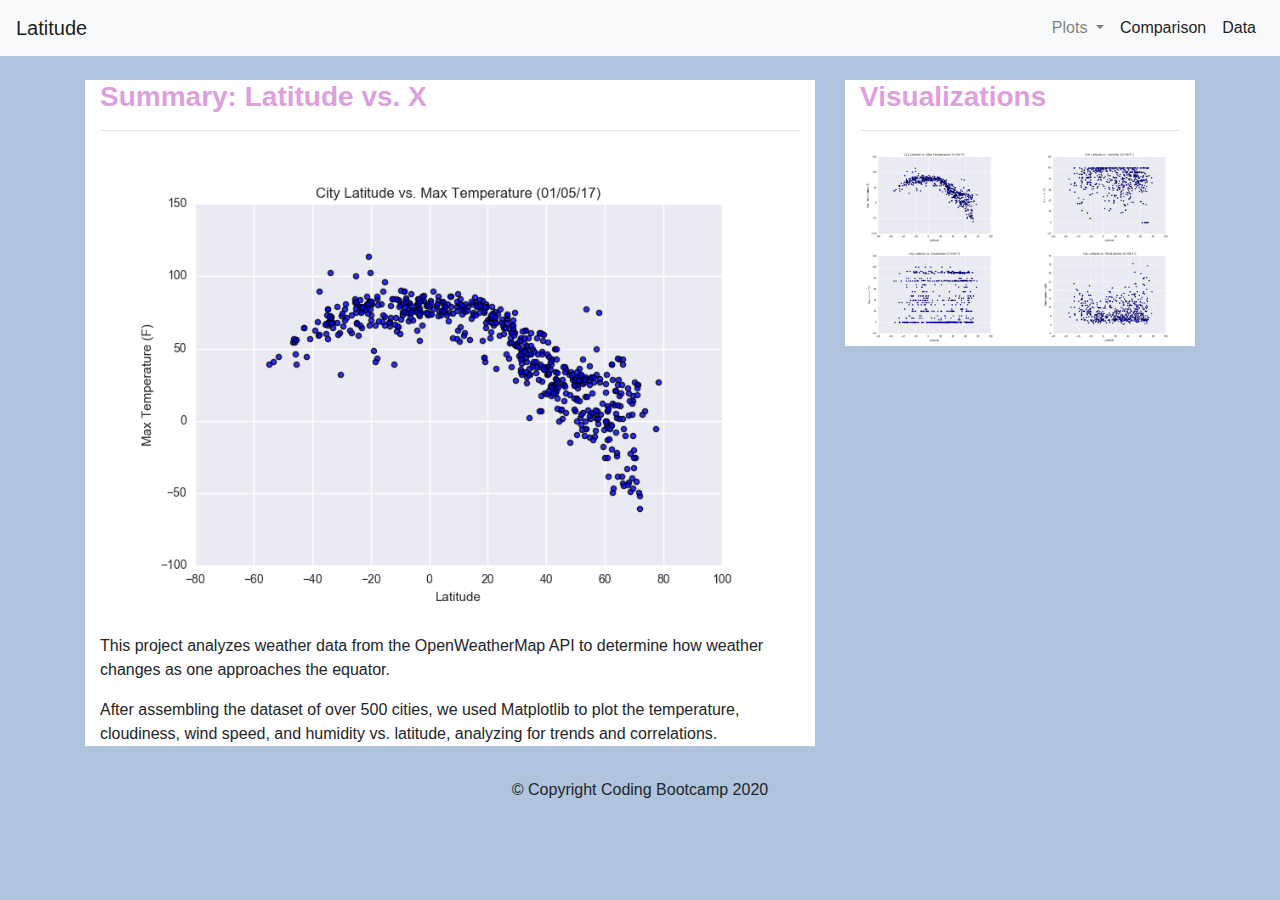
<file: index.html>
<!DOCTYPE html>
<html lang="en">

<head>
  <meta charset="UTF-8">
  <title>Bootstrap Components</title>
  <link rel="stylesheet" href="https://stackpath.bootstrapcdn.com/bootstrap/4.3.1/css/bootstrap.min.css" integrity="sha384-ggOyR0iXCbMQv3Xipma34MD+dH/1fQ784/j6cY/iJTQUOhcWr7x9JvoRxT2MZw1T" crossorigin="anonymous">
  <link rel="stylesheet" href="style.css">
</head>

    <body>
    <nav class="navbar navbar-expand-lg navbar-light bg-light">
        <a class="navbar-brand" href="index.html">Latitude</a>
        <button class="navbar-toggler" type="button" data-toggle="collapse" data-target="#navbarSupportedContent" aria-controls="navbarSupportedContent" aria-expanded="false" aria-label="Toggle navigation">
        <span class="navbar-toggler-icon"></span>
        </button>

        <div class="collapse navbar-collapse" id="navbarSupportedContent">
        <ul class="navbar-nav ml-auto">
            <li class="nav-item dropdown">
            <a class="nav-link dropdown-toggle" href="#" id="navbarDropdown" role="button" data-toggle="dropdown" aria-haspopup="true" aria-expanded="false">
                Plots <span class="sr-only">(current)</span>
            </a>
            <div class="dropdown-menu" aria-labelledby="navbarDropdown">
                <a class="dropdown-item" href="maxtemp.html">Max Temperature</a>
                <a class="dropdown-item" href="humidity.html">Humidity</a>
                <a class="dropdown-item" href="cloudiness.html">Cloudiness</a>
                <a class="dropdown-item" href="windspeed.html">Wind Speed</a>
            </div>
            </li>
            <li class="nav-item active">
                <a class="nav-link" href="comparison.html">Comparison <span class="sr-only">(current)</span></a>
            </li>
            <li class="nav-item active">
                <a class="nav-link" href="data.html">Data <span class="sr-only">(current)</span></a>
            </li>
        </ul>
        </div>
    </nav>


    <!--create container, rows and columns and add images -->
    <div class="container content">    
        <div class="row">
            <div class="spacer col-md-12">
                <br>
            </div>
        </div>

        <div class="row">
            <div class="col-md-8">
                <div class="col-md-12">
                    <h3>Summary: Latitude vs. X </h3>
                    <hr>
                    <div class="thumbnail">
                        <img class="img-style" src="./images/Fig1.png " width="100%" alt="temperature">
                    </div>
                    <p>This project analyzes weather data from the OpenWeatherMap API to determine how weather changes as one approaches the equator.</p> 
                    
                    <p>After assembling the dataset of over 500 cities, we used Matplotlib to plot the temperature, cloudiness, wind speed, and humidity vs. latitude, analyzing for trends and correlations.</p>
                </div>
            </div>
            <!--visualization adjustments-->
            <div class="col-md-4">
                <div class="col-md-12">
                    <h3>Visualizations</h3>
                    <hr>
                    <div class="row">
                        <div class="col-3 col-md-6">
                            <a href="maxtemp.html"><img src="./images/Fig1.png" width="100%"  alt="temperature">
                            </a> 
                        </div>
                        <div class="col-3 col-md-6">
                            <a href="humidity.html"><img src="./images/Fig2.png" width="100%" alt="humidity"></a>
                        </div>
                   
                        <div class="col-3 col-md-6">
                            <a href="cloudiness.html"><img src="./images/Fig3.png" width="100%"  alt="cloudiness"></a>
                        </div>

                        <div class="col-3 col-md-6">
                            <a href="windspeed.html"><img src="./images/Fig4.png"width="100%"  alt="wind speed"></a>
                        </div>
                    </div>
                </div>
            </div>
        </div>
    </div>
  
    <footer class="page-footer font-small footer-dark">
        <div class="footer-copyright text-center py-3">© Copyright Coding Bootcamp 2020
        </div>      
    </footer>

      <script
        src="https://code.jquery.com/jquery-3.3.1.slim.min.js"
        integrity="sha384-q8i/X+965DzO0rT7abK41JStQIAqVgRVzpbzo5smXKp4YfRvH+8abtTE1Pi6jizo"
        crossorigin="anonymous"
      ></script>
      <script
        src="https://cdnjs.cloudflare.com/ajax/libs/popper.js/1.14.7/umd/popper.min.js"
        integrity="sha384-UO2eT0CpHqdSJQ6hJty5KVphtPhzWj9WO1clHTMGa3JDZwrnQq4sF86dIHNDz0W1"
        crossorigin="anonymous"
      ></script>
      <script
        src="https://stackpath.bootstrapcdn.com/bootstrap/4.3.1/js/bootstrap.min.js"
        integrity="sha384-JjSmVgyd0p3pXB1rRibZUAYoIIy6OrQ6VrjIEaFf/nJGzIxFDsf4x0xIM+B07jRM"
        crossorigin="anonymous"
      ></script> 
    
    </body>
  </html>
</file>
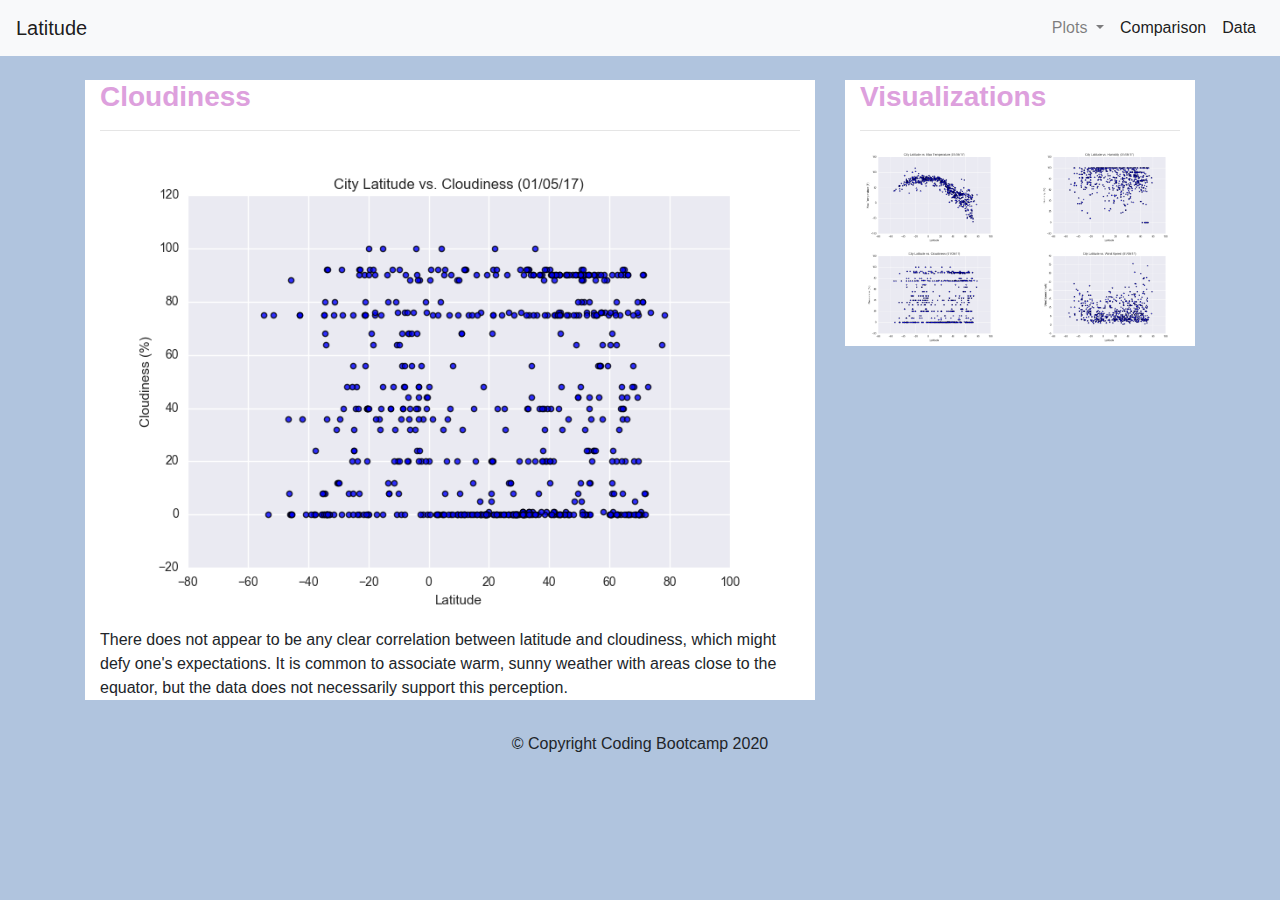
<file: cloudiness.html>
<!DOCTYPE html>
<html lang="en">

<head>
  <meta charset="UTF-8">
  <title>Bootstrap Components</title>
  <link rel="stylesheet" href="https://stackpath.bootstrapcdn.com/bootstrap/4.3.1/css/bootstrap.min.css" integrity="sha384-ggOyR0iXCbMQv3Xipma34MD+dH/1fQ784/j6cY/iJTQUOhcWr7x9JvoRxT2MZw1T" crossorigin="anonymous">
  <link rel="stylesheet" href="style.css">
</head>

    <body>
    <nav class="navbar navbar-expand-lg navbar-light bg-light">
        <a class="navbar-brand" href="index.html">Latitude</a>
        <button class="navbar-toggler" type="button" data-toggle="collapse" data-target="#navbarSupportedContent" aria-controls="navbarSupportedContent" aria-expanded="false" aria-label="Toggle navigation">
        <span class="navbar-toggler-icon"></span>
        </button>

        <div class="collapse navbar-collapse" id="navbarSupportedContent">
        <ul class="navbar-nav ml-auto">
            <li class="nav-item dropdown">
            <a class="nav-link dropdown-toggle" href="#" id="navbarDropdown" role="button" data-toggle="dropdown" aria-haspopup="true" aria-expanded="false">
                Plots <span class="sr-only">(current)</span>
            </a>
            <div class="dropdown-menu" aria-labelledby="navbarDropdown">
                <a class="dropdown-item" href="maxtemp.html">Max Temperature</a>
                <a class="dropdown-item" href="humidity.html">Humidity</a>
                <a class="dropdown-item" href="cloudiness.html">Cloudiness</a>
                <a class="dropdown-item" href="windspeed.html">Wind Speed</a>
            </div>
            </li>
            <li class="nav-item active">
                <a class="nav-link" href="comparison.html">Comparison <span class="sr-only">(current)</span></a>
            </li>
            <li class="nav-item active">
                <a class="nav-link" href="data.html">Data <span class="sr-only">(current)</span></a>
            </li>
        </ul>
        </div>
    </nav>

        <!--cloudiness content-->
        <div class="container">
            <div class="row">
                <div class="spacer col-md-12">
                    <br>
                </div>
            </div>
            
            <div class="row">
                <div class="col-md-8">
                    <div class="col-md-12">
                        <h3>Cloudiness</h3>
                        <hr>
                        <img src="./images/Fig3.png" width="100%" alt="cloudiness">
                        <br>
                        <p>There does not appear to be any clear correlation between latitude and cloudiness, which might defy one's expectations. It is common to associate warm, sunny weather with areas close to the equator, but the data does not necessarily support this perception.</p>
                    </div>
                </div>
                <!--visualizations container adjustments-->
                <div class="col-md-4">
                    <div class="col-md-12">
                        <h3>Visualizations</h3>
                        <hr>
                        <div class="row">
                            <div class="col-3 col-md-6">
                                <a href="maxtemp.html"><img src="./images/Fig1.png" width="100%" alt="temperature"></a>
                            </div>
                           
                            <div class="col-3 col-md-6">
                                <a href="humidity.html"><img src="./images/Fig2.png" width="100%" alt="humidity"></a>
                            </div>
                        
                            <div class="col-3 col-md-6">
                                <a href="cloudiness.html"><img class="pic" src="./images/Fig3.png" width="100%" alt="cloudiness"></a>
                            </div>
                            
                            <div class="col-3 col-md-6">
                                <a href="windspeed.html"><img src="./images/Fig4.png" width="100%" alt="windspeed"></a>
                            </div>
                        </div>
                    </div>
                </div>            
            </div>    
        </div>
        <!-- Footer -->
        <footer class="page-footer font-small footer-dark">
            <div class="footer-copyright text-center py-3">© Copyright Coding Bootcamp 2020

    <script
    src="https://code.jquery.com/jquery-3.3.1.slim.min.js"
    integrity="sha384-q8i/X+965DzO0rT7abK41JStQIAqVgRVzpbzo5smXKp4YfRvH+8abtTE1Pi6jizo"
    crossorigin="anonymous"
  ></script>
  <script
    src="https://cdnjs.cloudflare.com/ajax/libs/popper.js/1.14.7/umd/popper.min.js"
    integrity="sha384-UO2eT0CpHqdSJQ6hJty5KVphtPhzWj9WO1clHTMGa3JDZwrnQq4sF86dIHNDz0W1"
    crossorigin="anonymous"
  ></script>
  <script
    src="https://stackpath.bootstrapcdn.com/bootstrap/4.3.1/js/bootstrap.min.js"
    integrity="sha384-JjSmVgyd0p3pXB1rRibZUAYoIIy6OrQ6VrjIEaFf/nJGzIxFDsf4x0xIM+B07jRM"
    crossorigin="anonymous"
  ></script>
</body>
</html>
</file>
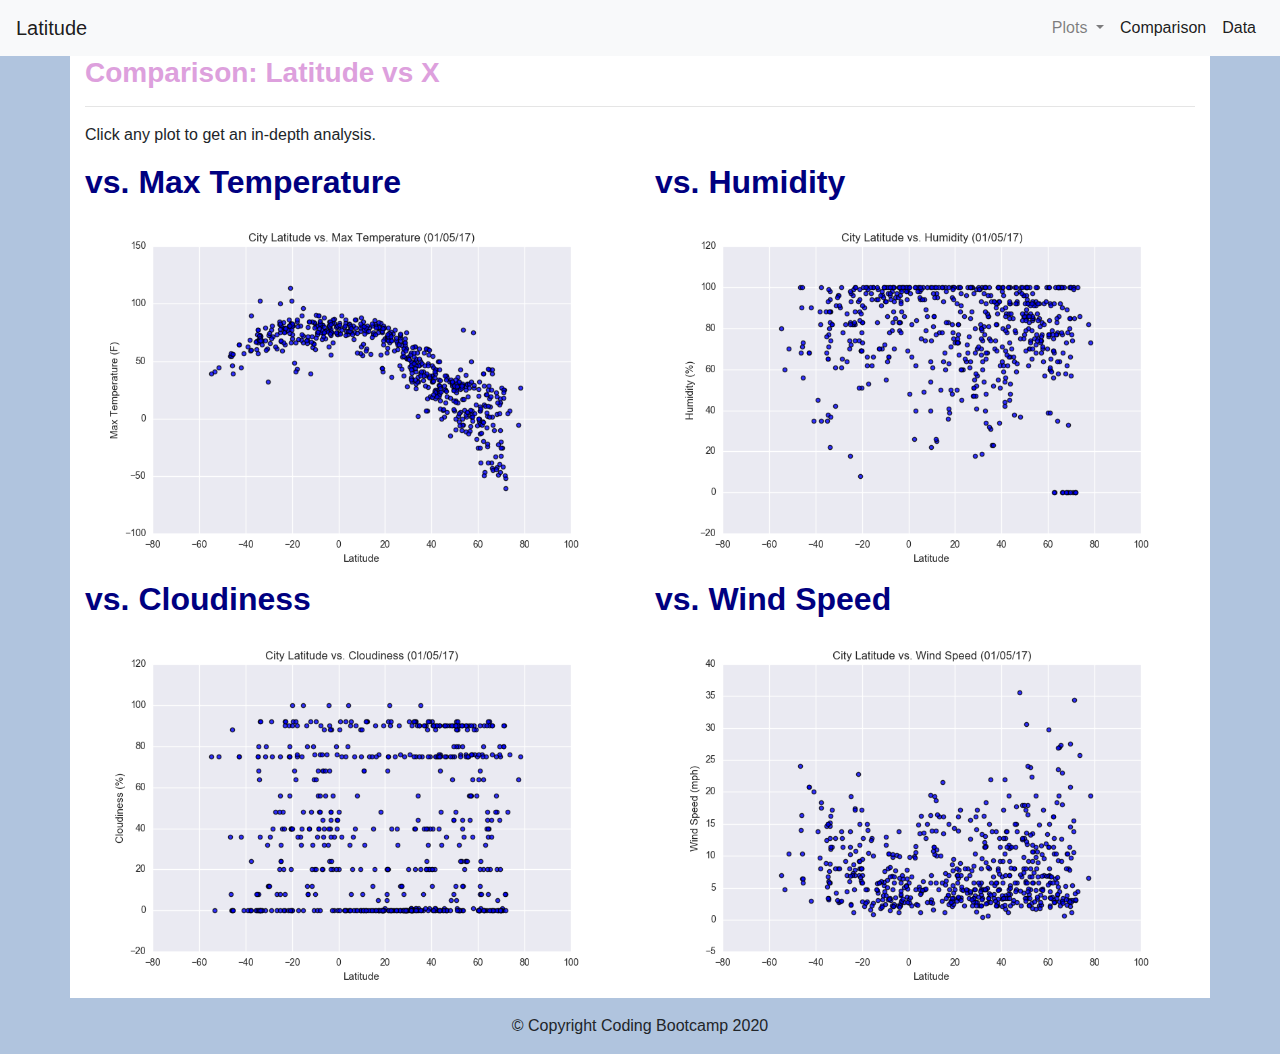
<file: comparison.html>
<!DOCTYPE html>
<html lang="en">

<head>
  <meta charset="UTF-8">
  <title>Bootstrap Components</title>
  <link rel="stylesheet" href="https://stackpath.bootstrapcdn.com/bootstrap/4.3.1/css/bootstrap.min.css" integrity="sha384-ggOyR0iXCbMQv3Xipma34MD+dH/1fQ784/j6cY/iJTQUOhcWr7x9JvoRxT2MZw1T" crossorigin="anonymous">
  <link rel="stylesheet" href="style.css">
</head>

    <body>
    <nav class="navbar navbar-expand-lg navbar-light bg-light">
        <a class="navbar-brand" href="index.html">Latitude</a>
        <button class="navbar-toggler" type="button" data-toggle="collapse" data-target="#navbarSupportedContent" aria-controls="navbarSupportedContent" aria-expanded="false" aria-label="Toggle navigation">
        <span class="navbar-toggler-icon"></span>
        </button>

        <div class="collapse navbar-collapse" id="navbarSupportedContent">
        <ul class="navbar-nav ml-auto">
            <li class="nav-item dropdown">
            <a class="nav-link dropdown-toggle" href="#" id="navbarDropdown" role="button" data-toggle="dropdown" aria-haspopup="true" aria-expanded="false">
                Plots <span class="sr-only">(current)</span>
            </a>
            <div class="dropdown-menu" aria-labelledby="navbarDropdown">
                <a class="dropdown-item" href="maxtemp.html">Max Temperature</a>
                <a class="dropdown-item" href="humidity.html">Humidity</a>
                <a class="dropdown-item" href="cloudiness.html">Cloudiness</a>
                <a class="dropdown-item" href="windspeed.html">Wind Speed</a>
            </div>
            </li>
            <li class="nav-item active">
                <a class="nav-link" href="comparison.html">Comparison <span class="sr-only">(current)</span></a>
            </li>
            <li class="nav-item active">
                <a class="nav-link" href="data.html">Data <span class="sr-only">(current)</span></a>
            </li>
        </ul>
        </div>
    </nav>

    <!-- Comparison Page Grid -->
    <div class="container bg-white">
        
            <h3>Comparison: Latitude vs X</h3>
            <hr>
            <p>Click any plot to get an in-depth analysis.</p>

        <div class="row">
            <div class="col-md-6">            
                <h2>vs. Max Temperature</h2>
                <a href="maxtemp.html"><img src="./images/Fig1.png" width="100%" class="img responsive" /></a>
            </div>

            <div class="col-md-6">
                <h2>vs. Humidity</h2>
                <a href="humidity.html"><img src="./images/Fig2.png" width="100%" class="img responsive" /></a>
            </div>
        </div>

        <div class="row">
            <div class="col-md-6">
                <h2>vs. Cloudiness</h2>
                <a href="cloudiness.html"><img src="./images/Fig3.png" width="100%" class="img responsive" /></a>
            </div>

            <div class="col-md-6">
                <h2>vs. Wind Speed</h2>
                <a href="windspeed.html"><img src="./images/Fig4.png" width="100%" class="img responsive" /></a>
            </div>
        </div>

      </div>
  
      <!-- Footer -->
    <footer class="page-footer font-small footer-dark">
        <div class="footer-copyright text-center py-3">© Copyright Coding Bootcamp 2020
            
      <script
        src="https://code.jquery.com/jquery-3.3.1.slim.min.js"
        integrity="sha384-q8i/X+965DzO0rT7abK41JStQIAqVgRVzpbzo5smXKp4YfRvH+8abtTE1Pi6jizo"
        crossorigin="anonymous"
      ></script>
      <script
        src="https://cdnjs.cloudflare.com/ajax/libs/popper.js/1.14.7/umd/popper.min.js"
        integrity="sha384-UO2eT0CpHqdSJQ6hJty5KVphtPhzWj9WO1clHTMGa3JDZwrnQq4sF86dIHNDz0W1"
        crossorigin="anonymous"
      ></script>
      <script
        src="https://stackpath.bootstrapcdn.com/bootstrap/4.3.1/js/bootstrap.min.js"
        integrity="sha384-JjSmVgyd0p3pXB1rRibZUAYoIIy6OrQ6VrjIEaFf/nJGzIxFDsf4x0xIM+B07jRM"
        crossorigin="anonymous"
      ></script>
    </body>
  </html>
</file>
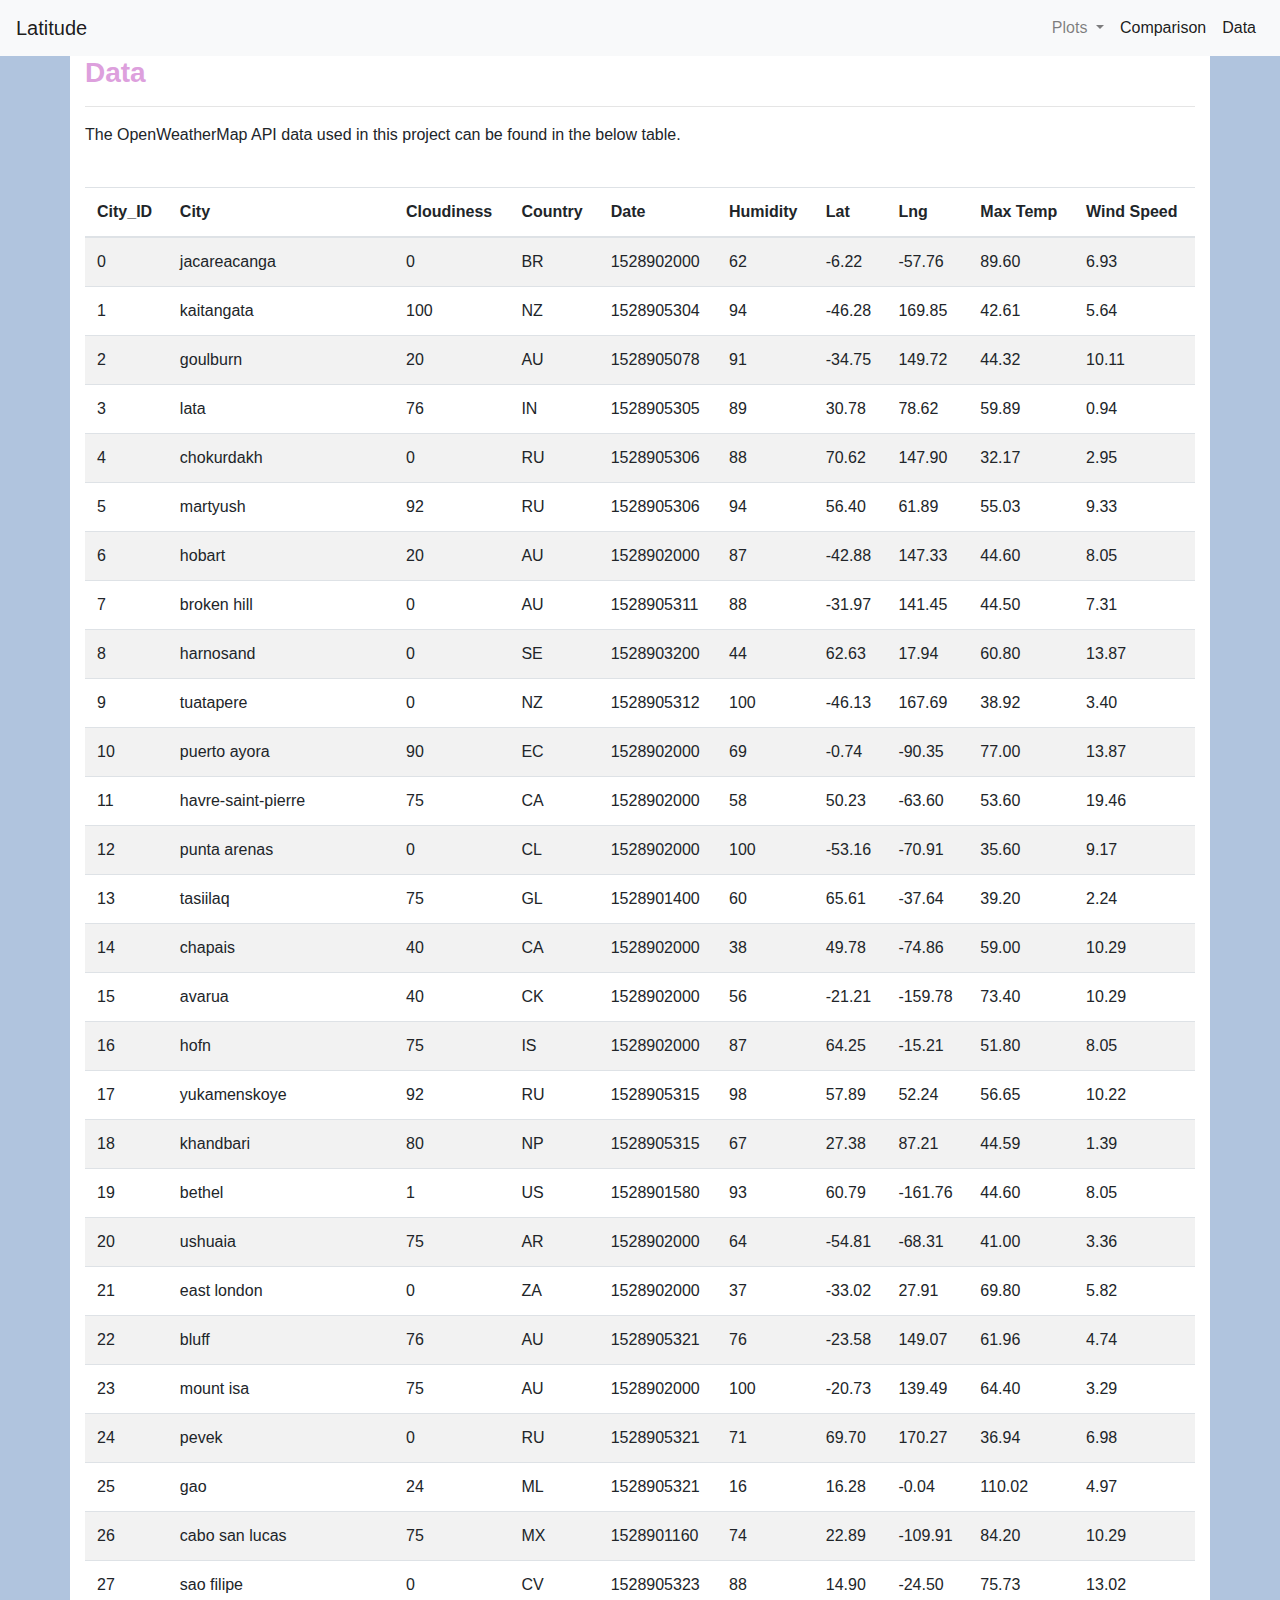
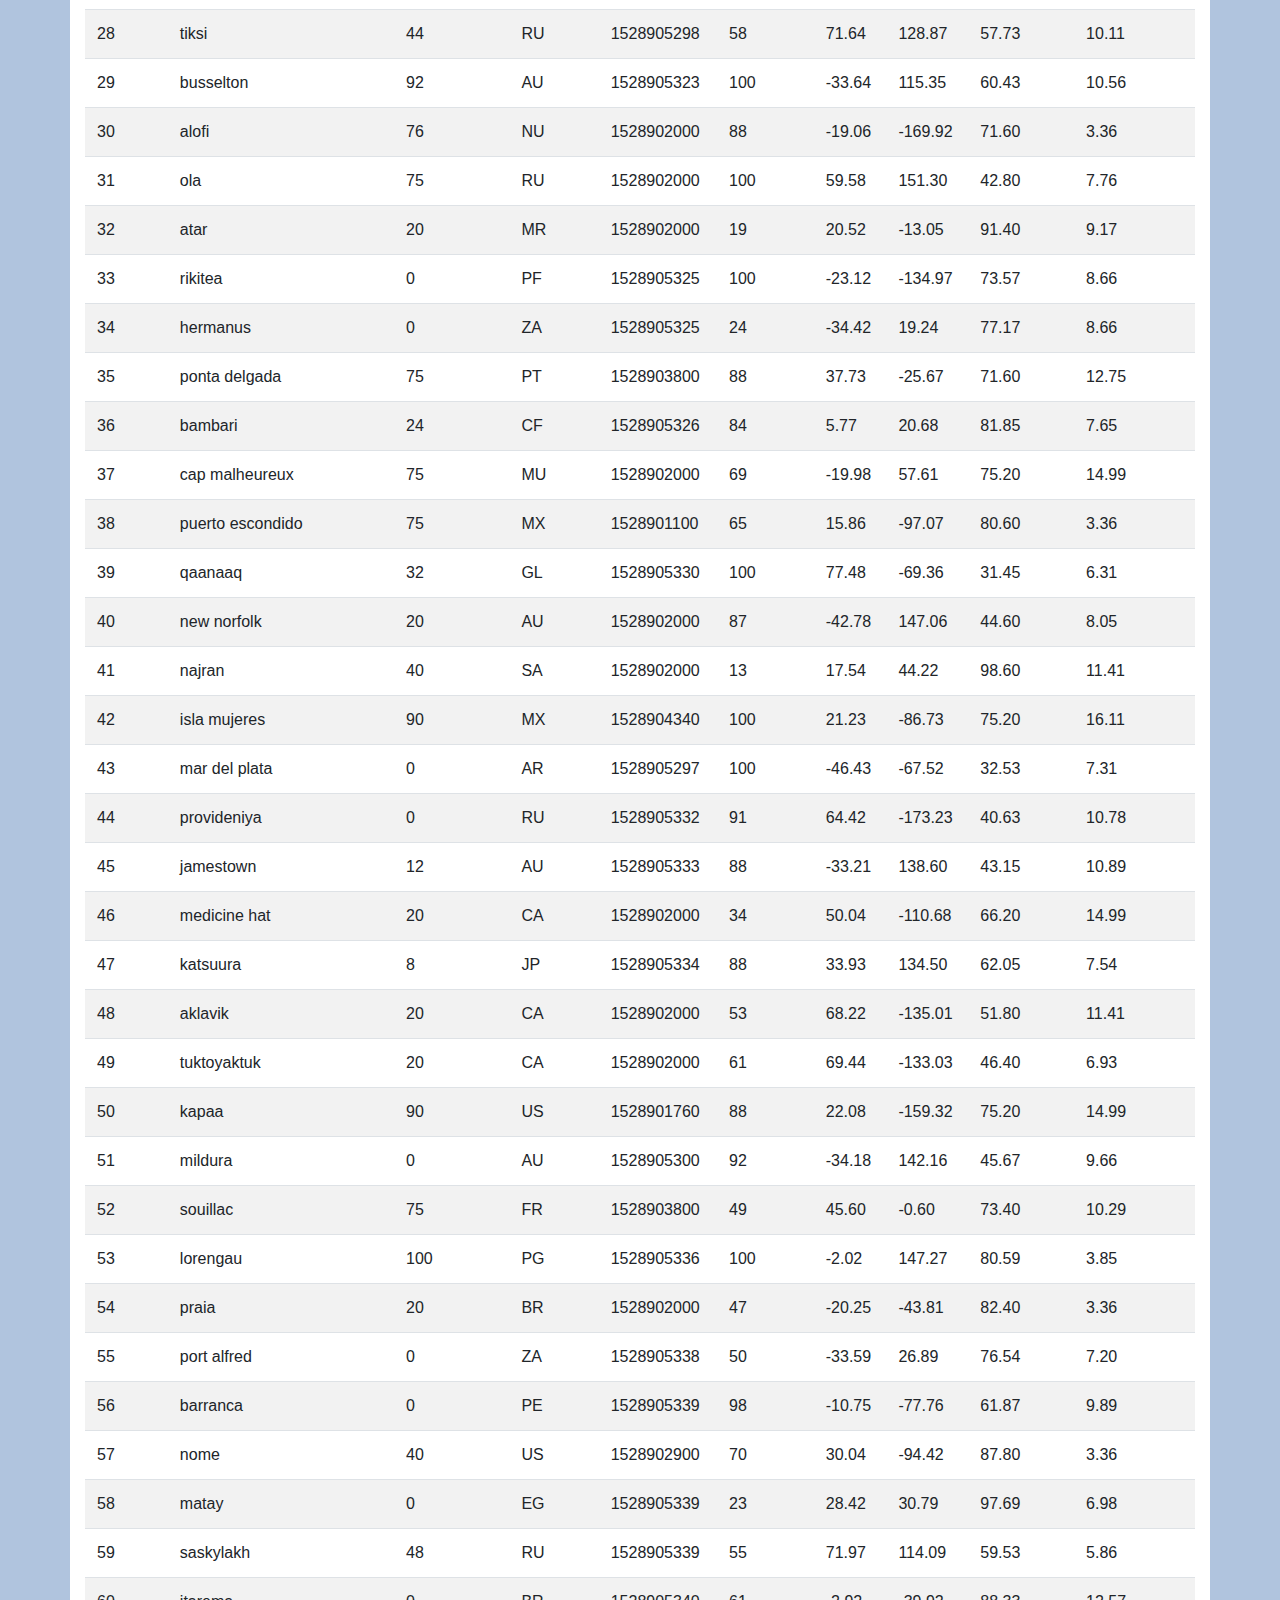
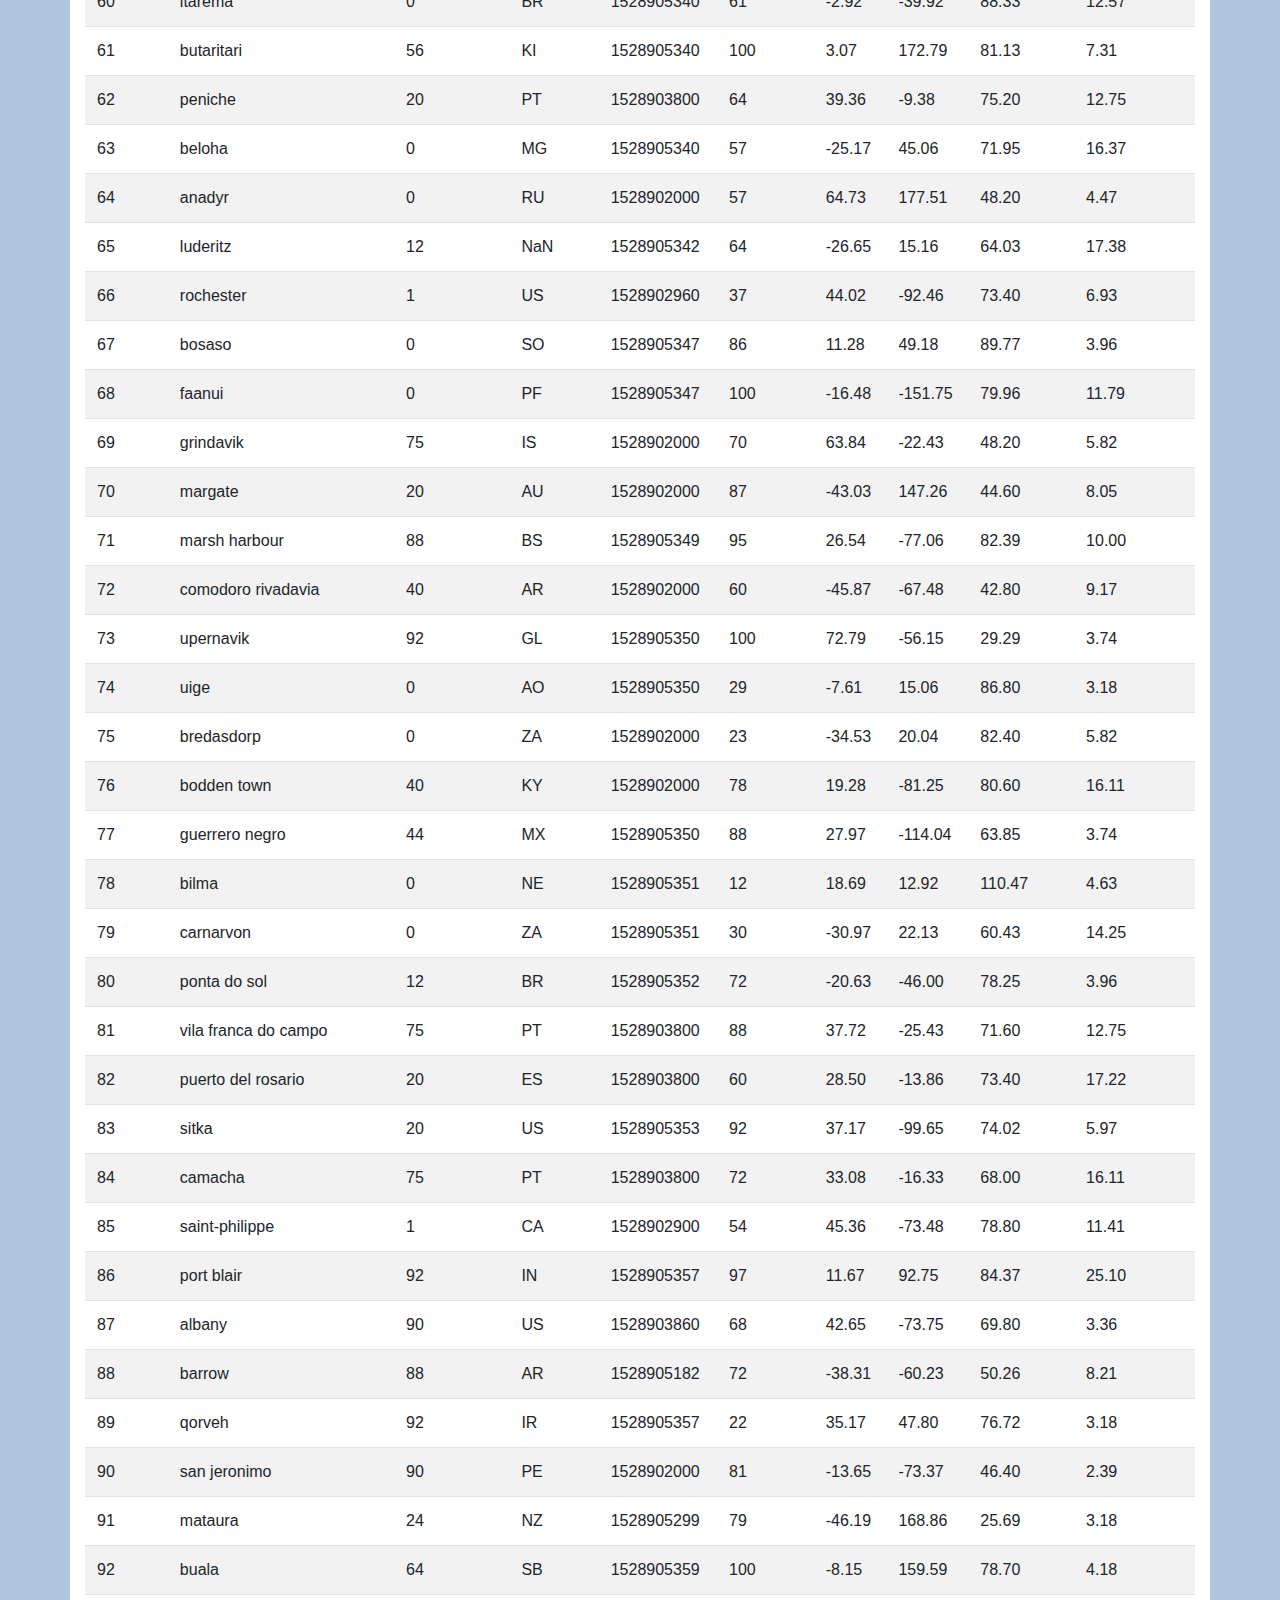
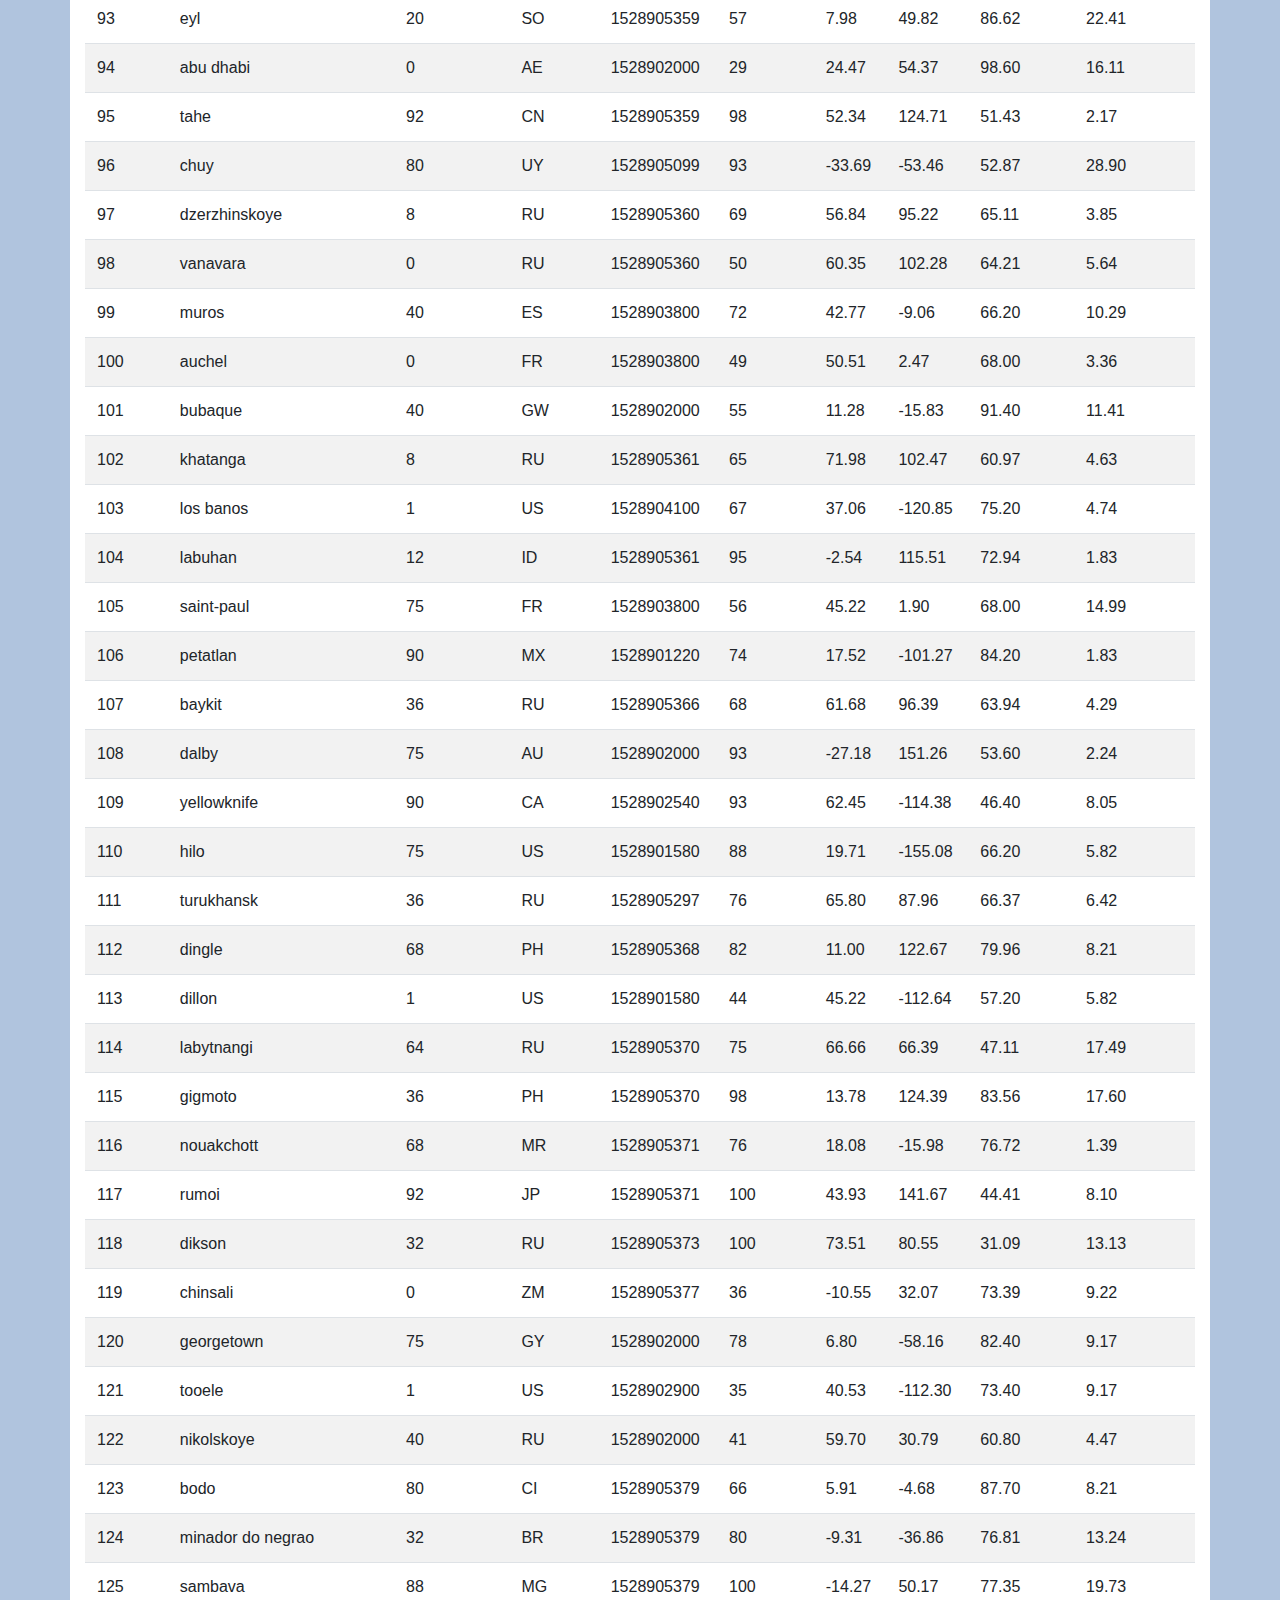
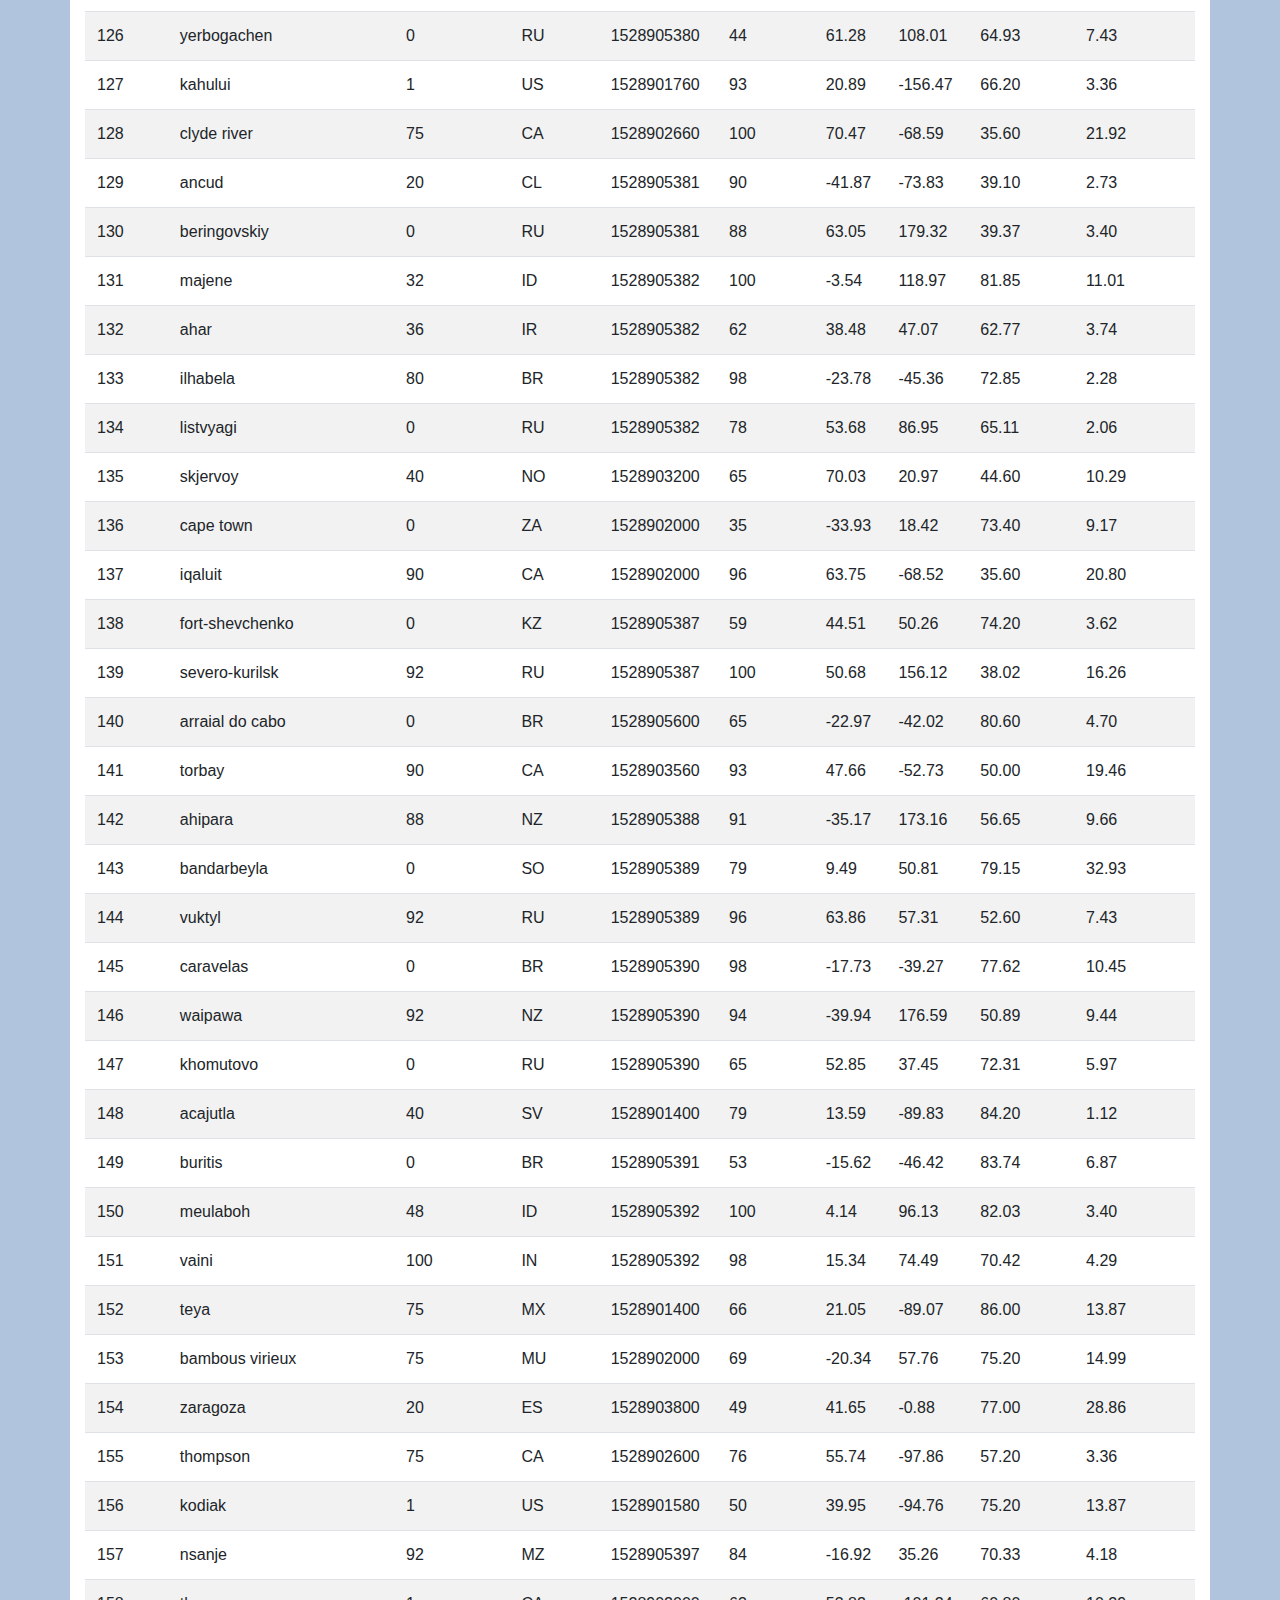
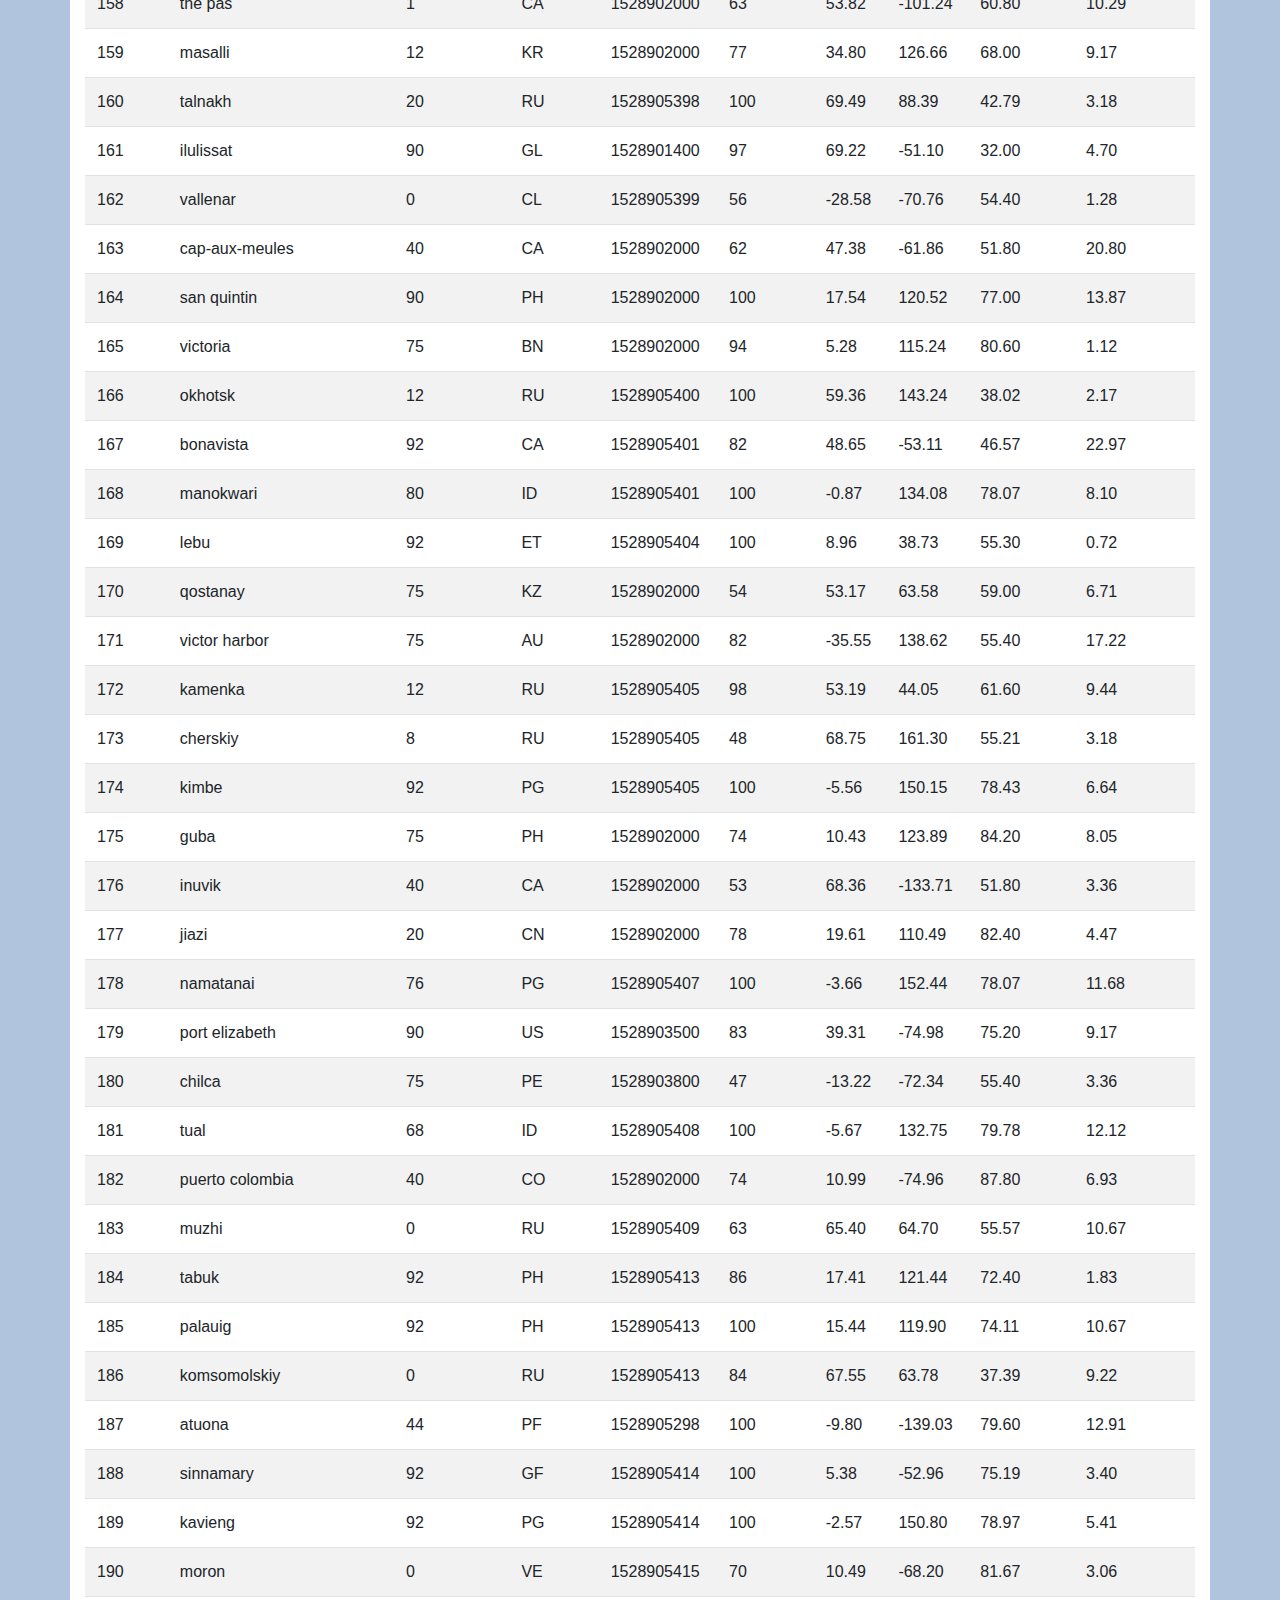
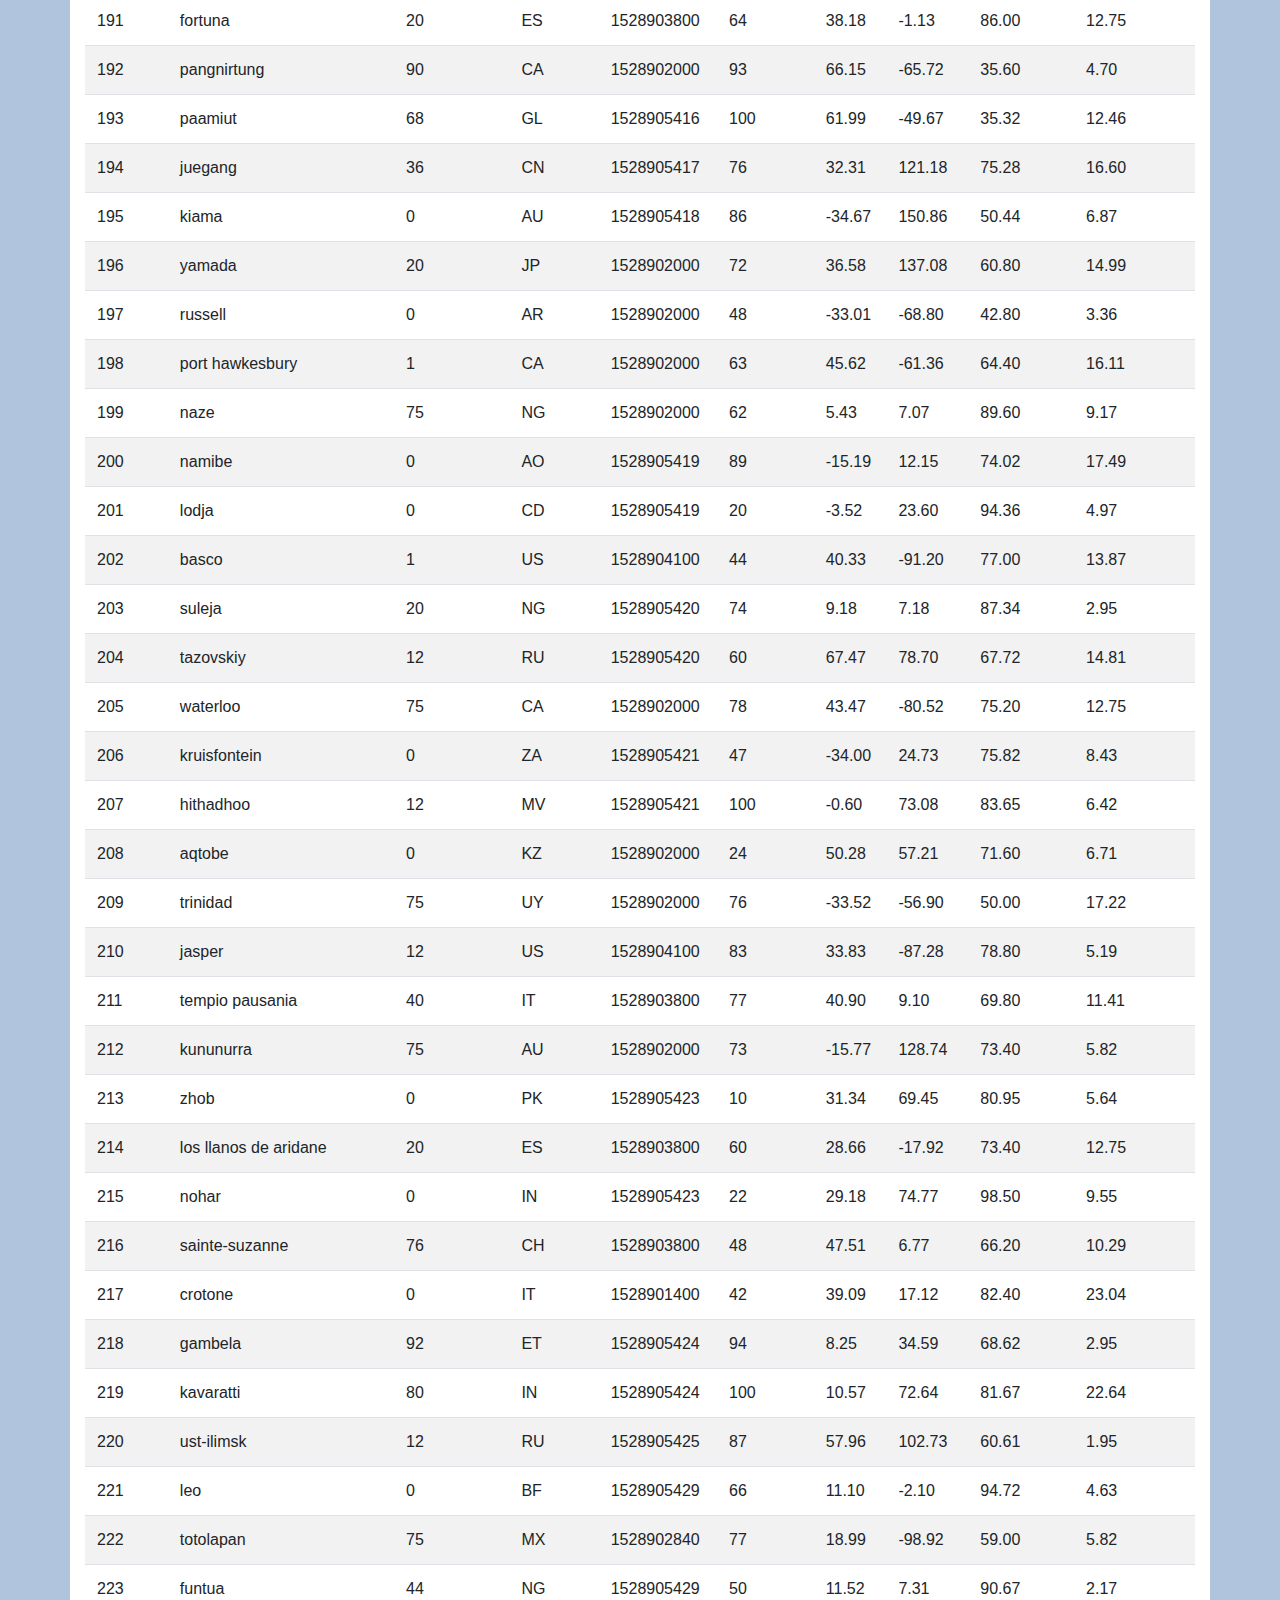
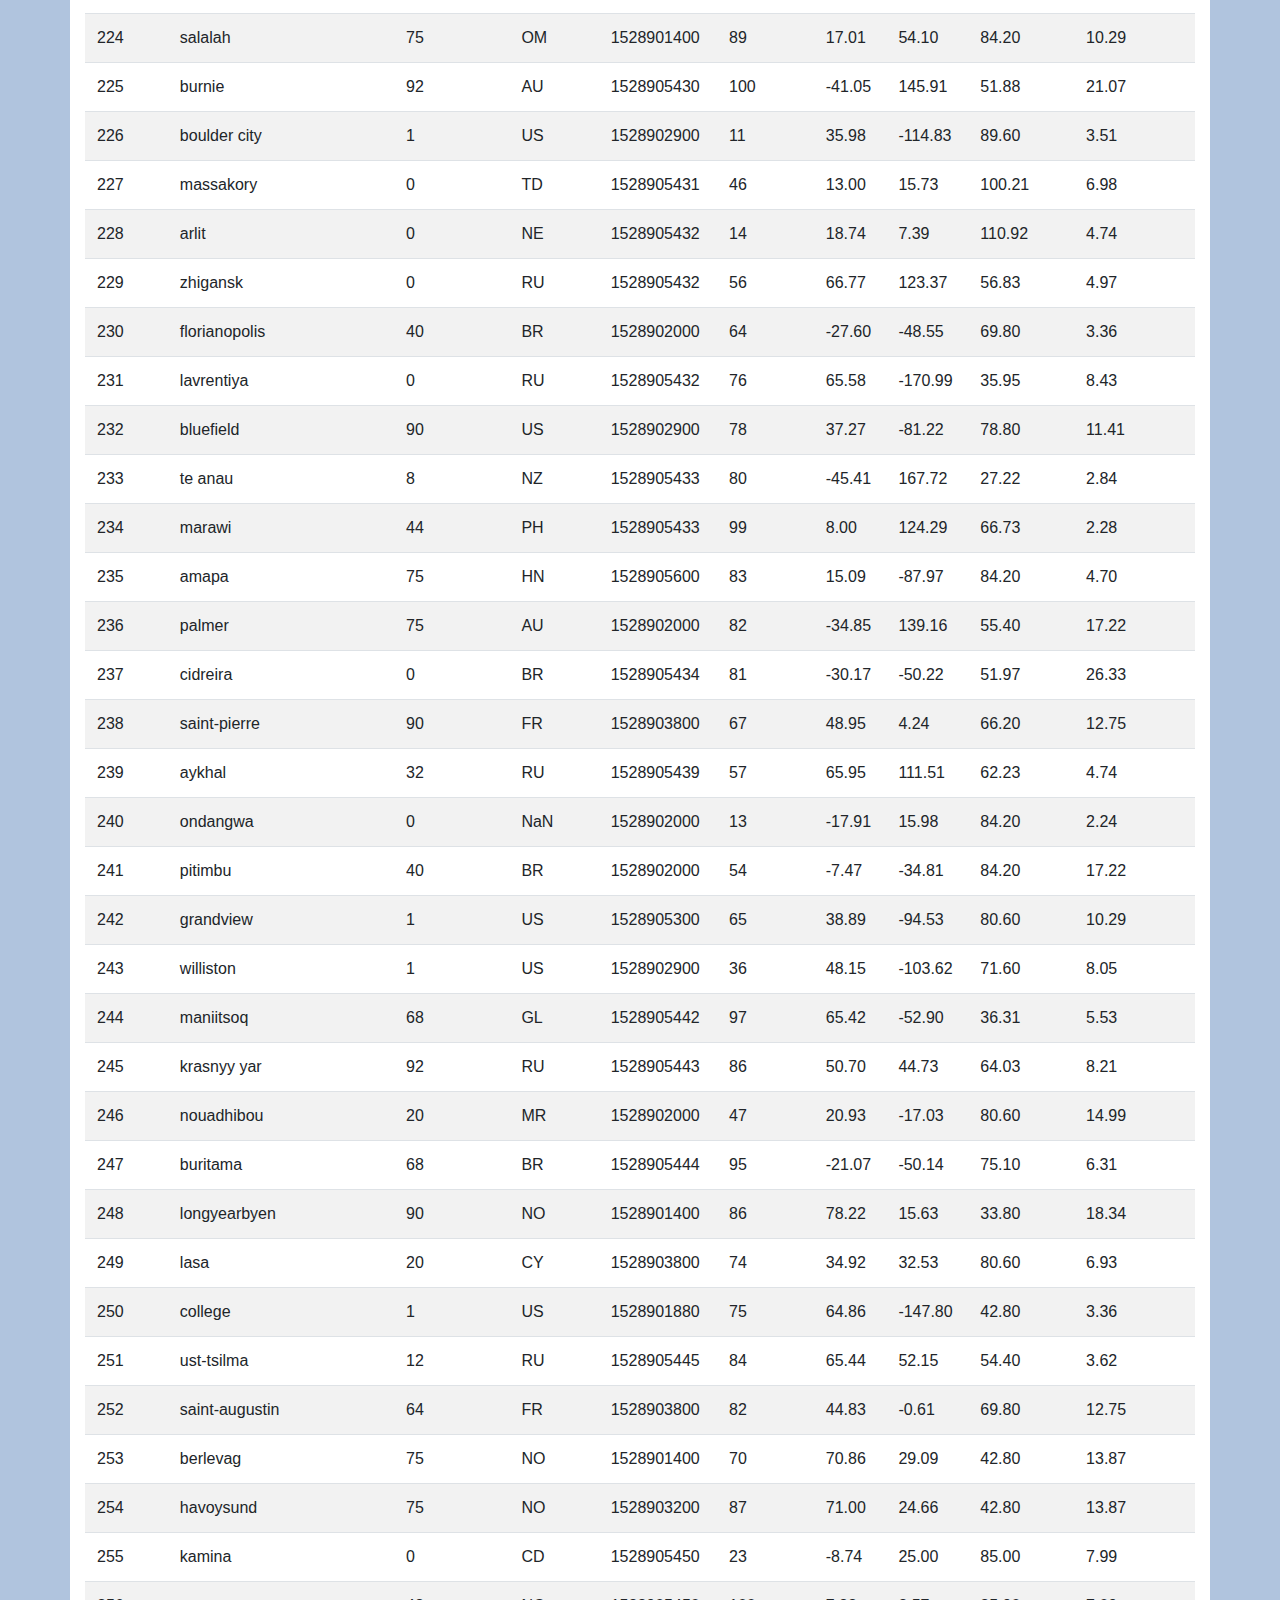
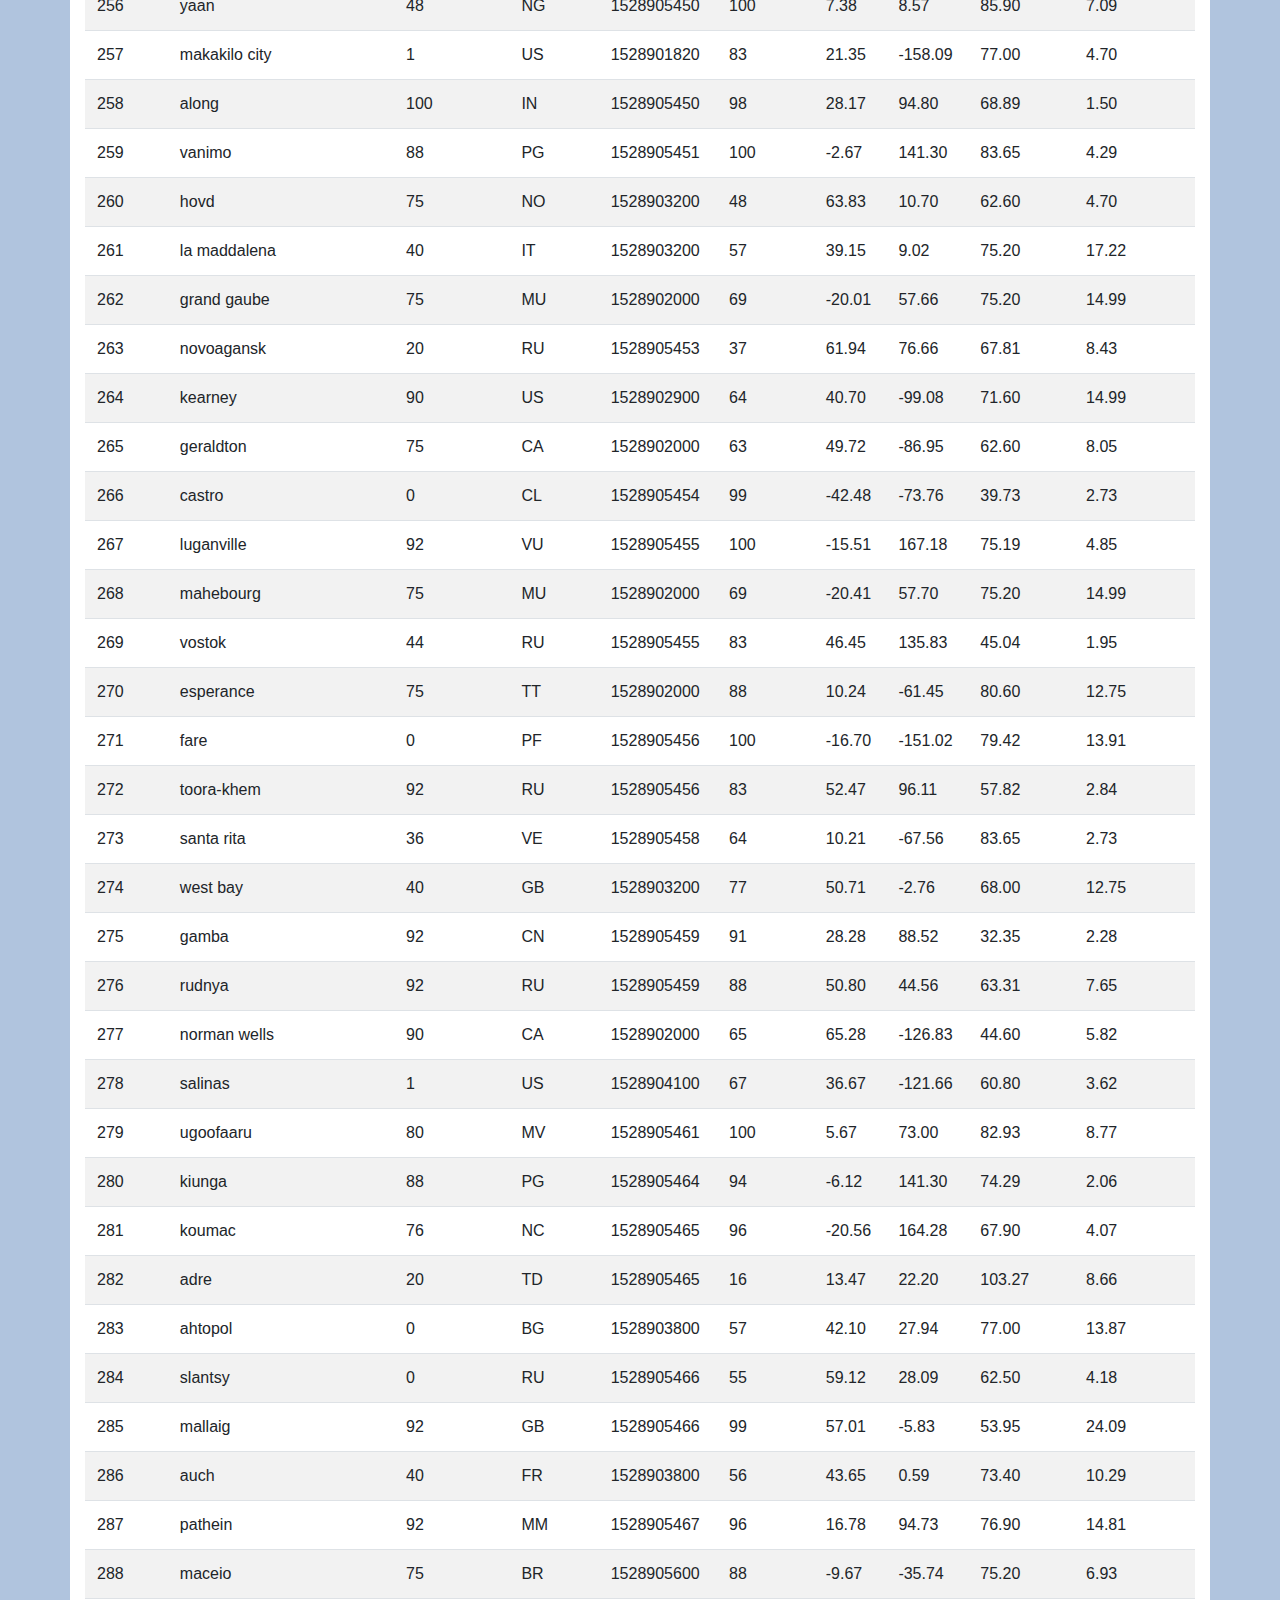
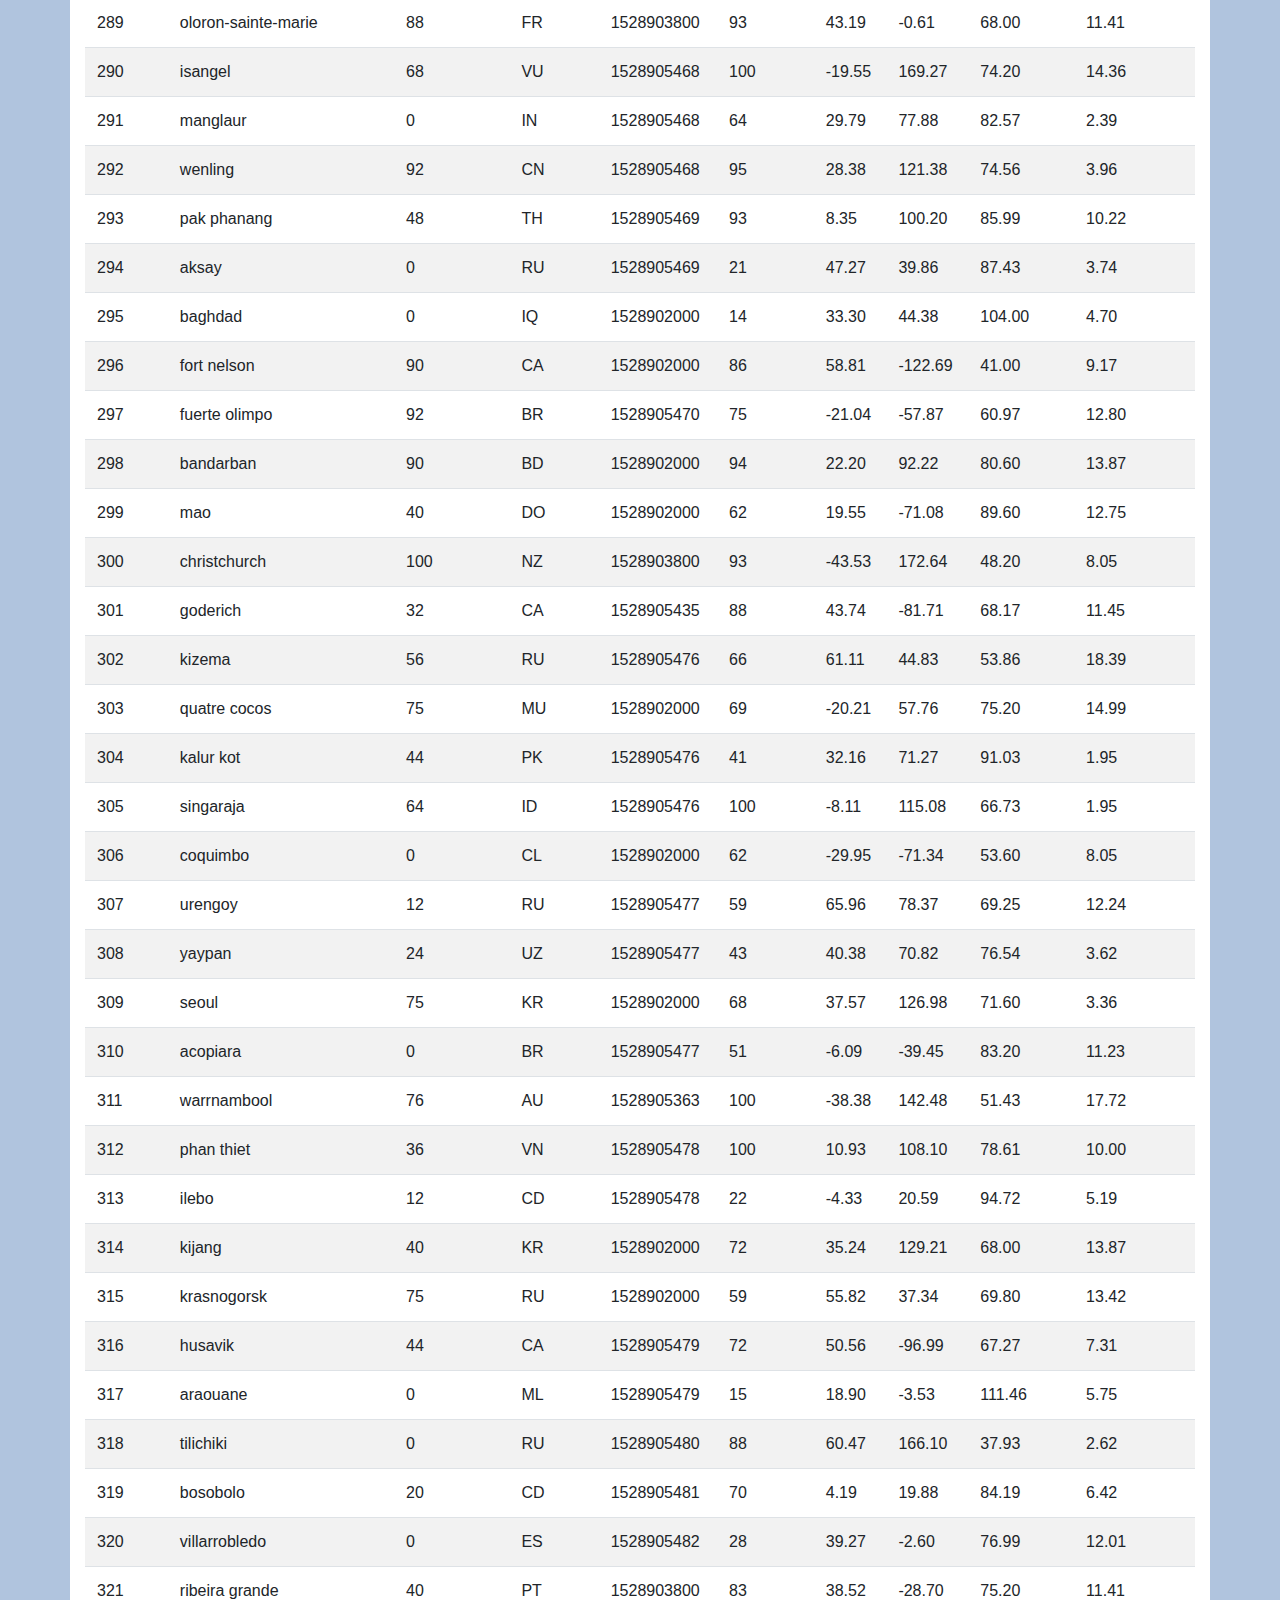
<file: data.html>
<!DOCTYPE html>
<html lang="en">

<head>
  <meta charset="UTF-8">
  <title>Bootstrap Components</title>
  <link rel="stylesheet" href="https://stackpath.bootstrapcdn.com/bootstrap/4.3.1/css/bootstrap.min.css" integrity="sha384-ggOyR0iXCbMQv3Xipma34MD+dH/1fQ784/j6cY/iJTQUOhcWr7x9JvoRxT2MZw1T" crossorigin="anonymous">
  <link rel="stylesheet" href="style.css">
</head>

    <body>
    <nav class="navbar navbar-expand-lg navbar-light bg-light">
        <a class="navbar-brand" href="index.html">Latitude</a>
        <button class="navbar-toggler" type="button" data-toggle="collapse" data-target="#navbarSupportedContent" aria-controls="navbarSupportedContent" aria-expanded="false" aria-label="Toggle navigation">
        <span class="navbar-toggler-icon"></span>
        </button>

        <div class="collapse navbar-collapse" id="navbarSupportedContent">
        <ul class="navbar-nav ml-auto">
            <li class="nav-item dropdown">
            <a class="nav-link dropdown-toggle" href="#" id="navbarDropdown" role="button" data-toggle="dropdown" aria-haspopup="true" aria-expanded="false">
                Plots <span class="sr-only">(current)</span>
            </a>
            <div class="dropdown-menu" aria-labelledby="navbarDropdown">
                <a class="dropdown-item" href="maxtemp.html">Max Temperature</a>
                <a class="dropdown-item" href="humidity.html">Humidity</a>
                <a class="dropdown-item" href="cloudiness.html">Cloudiness</a>
                <a class="dropdown-item" href="windspeed.html">Wind Speed</a>
            </div>
            </li>
            <li class="nav-item active">
                <a class="nav-link" href="comparison.html">Comparison <span class="sr-only">(current)</span></a>
            </li>
            <li class="nav-item active">
                <a class="nav-link" href="data.html">Data <span class="sr-only">(current)</span></a>
            </li>
        </ul>
        </div>
    </nav>
  
  <!--Get the csv data as table-->
  <div class="container content bg-white">
    <h3>Data</h3>
    <hr>
    <p>The OpenWeatherMap API data used in this project can be found in the below table.</p>
    <br>

    <table class="table table-striped">
    <thead>
      <tr>
        <th>City_ID</th>
        <th>City</th>
        <th>Cloudiness</th>
        <th>Country</th>
        <th>Date</th>
        <th>Humidity</th>
        <th>Lat</th>
        <th>Lng</th>
        <th>Max Temp</th>
        <th>Wind Speed</th>
      </tr>
    </thead>
    <tbody>
      <tr>
        <td>0</td>
        <td>jacareacanga</td>
        <td>0</td>
        <td>BR</td>
        <td>1528902000</td>
        <td>62</td>
        <td>-6.22</td>
        <td>-57.76</td>
        <td>89.60</td>
        <td>6.93</td>
      </tr>
      <tr>
        <td>1</td>
        <td>kaitangata</td>
        <td>100</td>
        <td>NZ</td>
        <td>1528905304</td>
        <td>94</td>
        <td>-46.28</td>
        <td>169.85</td>
        <td>42.61</td>
        <td>5.64</td>
      </tr>
      <tr>
        <td>2</td>
        <td>goulburn</td>
        <td>20</td>
        <td>AU</td>
        <td>1528905078</td>
        <td>91</td>
        <td>-34.75</td>
        <td>149.72</td>
        <td>44.32</td>
        <td>10.11</td>
      </tr>
      <tr>
        <td>3</td>
        <td>lata</td>
        <td>76</td>
        <td>IN</td>
        <td>1528905305</td>
        <td>89</td>
        <td>30.78</td>
        <td>78.62</td>
        <td>59.89</td>
        <td>0.94</td>
      </tr>
      <tr>
        <td>4</td>
        <td>chokurdakh</td>
        <td>0</td>
        <td>RU</td>
        <td>1528905306</td>
        <td>88</td>
        <td>70.62</td>
        <td>147.90</td>
        <td>32.17</td>
        <td>2.95</td>
      </tr>
      <tr>
        <td>5</td>
        <td>martyush</td>
        <td>92</td>
        <td>RU</td>
        <td>1528905306</td>
        <td>94</td>
        <td>56.40</td>
        <td>61.89</td>
        <td>55.03</td>
        <td>9.33</td>
      </tr>
      <tr>
        <td>6</td>
        <td>hobart</td>
        <td>20</td>
        <td>AU</td>
        <td>1528902000</td>
        <td>87</td>
        <td>-42.88</td>
        <td>147.33</td>
        <td>44.60</td>
        <td>8.05</td>
      </tr>
      <tr>
        <td>7</td>
        <td>broken hill</td>
        <td>0</td>
        <td>AU</td>
        <td>1528905311</td>
        <td>88</td>
        <td>-31.97</td>
        <td>141.45</td>
        <td>44.50</td>
        <td>7.31</td>
      </tr>
      <tr>
        <td>8</td>
        <td>harnosand</td>
        <td>0</td>
        <td>SE</td>
        <td>1528903200</td>
        <td>44</td>
        <td>62.63</td>
        <td>17.94</td>
        <td>60.80</td>
        <td>13.87</td>
      </tr>
      <tr>
        <td>9</td>
        <td>tuatapere</td>
        <td>0</td>
        <td>NZ</td>
        <td>1528905312</td>
        <td>100</td>
        <td>-46.13</td>
        <td>167.69</td>
        <td>38.92</td>
        <td>3.40</td>
      </tr>
      <tr>
        <td>10</td>
        <td>puerto ayora</td>
        <td>90</td>
        <td>EC</td>
        <td>1528902000</td>
        <td>69</td>
        <td>-0.74</td>
        <td>-90.35</td>
        <td>77.00</td>
        <td>13.87</td>
      </tr>
      <tr>
        <td>11</td>
        <td>havre-saint-pierre</td>
        <td>75</td>
        <td>CA</td>
        <td>1528902000</td>
        <td>58</td>
        <td>50.23</td>
        <td>-63.60</td>
        <td>53.60</td>
        <td>19.46</td>
      </tr>
      <tr>
        <td>12</td>
        <td>punta arenas</td>
        <td>0</td>
        <td>CL</td>
        <td>1528902000</td>
        <td>100</td>
        <td>-53.16</td>
        <td>-70.91</td>
        <td>35.60</td>
        <td>9.17</td>
      </tr>
      <tr>
        <td>13</td>
        <td>tasiilaq</td>
        <td>75</td>
        <td>GL</td>
        <td>1528901400</td>
        <td>60</td>
        <td>65.61</td>
        <td>-37.64</td>
        <td>39.20</td>
        <td>2.24</td>
      </tr>
      <tr>
        <td>14</td>
        <td>chapais</td>
        <td>40</td>
        <td>CA</td>
        <td>1528902000</td>
        <td>38</td>
        <td>49.78</td>
        <td>-74.86</td>
        <td>59.00</td>
        <td>10.29</td>
      </tr>
      <tr>
        <td>15</td>
        <td>avarua</td>
        <td>40</td>
        <td>CK</td>
        <td>1528902000</td>
        <td>56</td>
        <td>-21.21</td>
        <td>-159.78</td>
        <td>73.40</td>
        <td>10.29</td>
      </tr>
      <tr>
        <td>16</td>
        <td>hofn</td>
        <td>75</td>
        <td>IS</td>
        <td>1528902000</td>
        <td>87</td>
        <td>64.25</td>
        <td>-15.21</td>
        <td>51.80</td>
        <td>8.05</td>
      </tr>
      <tr>
        <td>17</td>
        <td>yukamenskoye</td>
        <td>92</td>
        <td>RU</td>
        <td>1528905315</td>
        <td>98</td>
        <td>57.89</td>
        <td>52.24</td>
        <td>56.65</td>
        <td>10.22</td>
      </tr>
      <tr>
        <td>18</td>
        <td>khandbari</td>
        <td>80</td>
        <td>NP</td>
        <td>1528905315</td>
        <td>67</td>
        <td>27.38</td>
        <td>87.21</td>
        <td>44.59</td>
        <td>1.39</td>
      </tr>
      <tr>
        <td>19</td>
        <td>bethel</td>
        <td>1</td>
        <td>US</td>
        <td>1528901580</td>
        <td>93</td>
        <td>60.79</td>
        <td>-161.76</td>
        <td>44.60</td>
        <td>8.05</td>
      </tr>
      <tr>
        <td>20</td>
        <td>ushuaia</td>
        <td>75</td>
        <td>AR</td>
        <td>1528902000</td>
        <td>64</td>
        <td>-54.81</td>
        <td>-68.31</td>
        <td>41.00</td>
        <td>3.36</td>
      </tr>
      <tr>
        <td>21</td>
        <td>east london</td>
        <td>0</td>
        <td>ZA</td>
        <td>1528902000</td>
        <td>37</td>
        <td>-33.02</td>
        <td>27.91</td>
        <td>69.80</td>
        <td>5.82</td>
      </tr>
      <tr>
        <td>22</td>
        <td>bluff</td>
        <td>76</td>
        <td>AU</td>
        <td>1528905321</td>
        <td>76</td>
        <td>-23.58</td>
        <td>149.07</td>
        <td>61.96</td>
        <td>4.74</td>
      </tr>
      <tr>
        <td>23</td>
        <td>mount isa</td>
        <td>75</td>
        <td>AU</td>
        <td>1528902000</td>
        <td>100</td>
        <td>-20.73</td>
        <td>139.49</td>
        <td>64.40</td>
        <td>3.29</td>
      </tr>
      <tr>
        <td>24</td>
        <td>pevek</td>
        <td>0</td>
        <td>RU</td>
        <td>1528905321</td>
        <td>71</td>
        <td>69.70</td>
        <td>170.27</td>
        <td>36.94</td>
        <td>6.98</td>
      </tr>
      <tr>
        <td>25</td>
        <td>gao</td>
        <td>24</td>
        <td>ML</td>
        <td>1528905321</td>
        <td>16</td>
        <td>16.28</td>
        <td>-0.04</td>
        <td>110.02</td>
        <td>4.97</td>
      </tr>
      <tr>
        <td>26</td>
        <td>cabo san lucas</td>
        <td>75</td>
        <td>MX</td>
        <td>1528901160</td>
        <td>74</td>
        <td>22.89</td>
        <td>-109.91</td>
        <td>84.20</td>
        <td>10.29</td>
      </tr>
      <tr>
        <td>27</td>
        <td>sao filipe</td>
        <td>0</td>
        <td>CV</td>
        <td>1528905323</td>
        <td>88</td>
        <td>14.90</td>
        <td>-24.50</td>
        <td>75.73</td>
        <td>13.02</td>
      </tr>
      <tr>
        <td>28</td>
        <td>tiksi</td>
        <td>44</td>
        <td>RU</td>
        <td>1528905298</td>
        <td>58</td>
        <td>71.64</td>
        <td>128.87</td>
        <td>57.73</td>
        <td>10.11</td>
      </tr>
      <tr>
        <td>29</td>
        <td>busselton</td>
        <td>92</td>
        <td>AU</td>
        <td>1528905323</td>
        <td>100</td>
        <td>-33.64</td>
        <td>115.35</td>
        <td>60.43</td>
        <td>10.56</td>
      </tr>
      <tr>
        <td>30</td>
        <td>alofi</td>
        <td>76</td>
        <td>NU</td>
        <td>1528902000</td>
        <td>88</td>
        <td>-19.06</td>
        <td>-169.92</td>
        <td>71.60</td>
        <td>3.36</td>
      </tr>
      <tr>
        <td>31</td>
        <td>ola</td>
        <td>75</td>
        <td>RU</td>
        <td>1528902000</td>
        <td>100</td>
        <td>59.58</td>
        <td>151.30</td>
        <td>42.80</td>
        <td>7.76</td>
      </tr>
      <tr>
        <td>32</td>
        <td>atar</td>
        <td>20</td>
        <td>MR</td>
        <td>1528902000</td>
        <td>19</td>
        <td>20.52</td>
        <td>-13.05</td>
        <td>91.40</td>
        <td>9.17</td>
      </tr>
      <tr>
        <td>33</td>
        <td>rikitea</td>
        <td>0</td>
        <td>PF</td>
        <td>1528905325</td>
        <td>100</td>
        <td>-23.12</td>
        <td>-134.97</td>
        <td>73.57</td>
        <td>8.66</td>
      </tr>
      <tr>
        <td>34</td>
        <td>hermanus</td>
        <td>0</td>
        <td>ZA</td>
        <td>1528905325</td>
        <td>24</td>
        <td>-34.42</td>
        <td>19.24</td>
        <td>77.17</td>
        <td>8.66</td>
      </tr>
      <tr>
        <td>35</td>
        <td>ponta delgada</td>
        <td>75</td>
        <td>PT</td>
        <td>1528903800</td>
        <td>88</td>
        <td>37.73</td>
        <td>-25.67</td>
        <td>71.60</td>
        <td>12.75</td>
      </tr>
      <tr>
        <td>36</td>
        <td>bambari</td>
        <td>24</td>
        <td>CF</td>
        <td>1528905326</td>
        <td>84</td>
        <td>5.77</td>
        <td>20.68</td>
        <td>81.85</td>
        <td>7.65</td>
      </tr>
      <tr>
        <td>37</td>
        <td>cap malheureux</td>
        <td>75</td>
        <td>MU</td>
        <td>1528902000</td>
        <td>69</td>
        <td>-19.98</td>
        <td>57.61</td>
        <td>75.20</td>
        <td>14.99</td>
      </tr>
      <tr>
        <td>38</td>
        <td>puerto escondido</td>
        <td>75</td>
        <td>MX</td>
        <td>1528901100</td>
        <td>65</td>
        <td>15.86</td>
        <td>-97.07</td>
        <td>80.60</td>
        <td>3.36</td>
      </tr>
      <tr>
        <td>39</td>
        <td>qaanaaq</td>
        <td>32</td>
        <td>GL</td>
        <td>1528905330</td>
        <td>100</td>
        <td>77.48</td>
        <td>-69.36</td>
        <td>31.45</td>
        <td>6.31</td>
      </tr>
      <tr>
        <td>40</td>
        <td>new norfolk</td>
        <td>20</td>
        <td>AU</td>
        <td>1528902000</td>
        <td>87</td>
        <td>-42.78</td>
        <td>147.06</td>
        <td>44.60</td>
        <td>8.05</td>
      </tr>
      <tr>
        <td>41</td>
        <td>najran</td>
        <td>40</td>
        <td>SA</td>
        <td>1528902000</td>
        <td>13</td>
        <td>17.54</td>
        <td>44.22</td>
        <td>98.60</td>
        <td>11.41</td>
      </tr>
      <tr>
        <td>42</td>
        <td>isla mujeres</td>
        <td>90</td>
        <td>MX</td>
        <td>1528904340</td>
        <td>100</td>
        <td>21.23</td>
        <td>-86.73</td>
        <td>75.20</td>
        <td>16.11</td>
      </tr>
      <tr>
        <td>43</td>
        <td>mar del plata</td>
        <td>0</td>
        <td>AR</td>
        <td>1528905297</td>
        <td>100</td>
        <td>-46.43</td>
        <td>-67.52</td>
        <td>32.53</td>
        <td>7.31</td>
      </tr>
      <tr>
        <td>44</td>
        <td>provideniya</td>
        <td>0</td>
        <td>RU</td>
        <td>1528905332</td>
        <td>91</td>
        <td>64.42</td>
        <td>-173.23</td>
        <td>40.63</td>
        <td>10.78</td>
      </tr>
      <tr>
        <td>45</td>
        <td>jamestown</td>
        <td>12</td>
        <td>AU</td>
        <td>1528905333</td>
        <td>88</td>
        <td>-33.21</td>
        <td>138.60</td>
        <td>43.15</td>
        <td>10.89</td>
      </tr>
      <tr>
        <td>46</td>
        <td>medicine hat</td>
        <td>20</td>
        <td>CA</td>
        <td>1528902000</td>
        <td>34</td>
        <td>50.04</td>
        <td>-110.68</td>
        <td>66.20</td>
        <td>14.99</td>
      </tr>
      <tr>
        <td>47</td>
        <td>katsuura</td>
        <td>8</td>
        <td>JP</td>
        <td>1528905334</td>
        <td>88</td>
        <td>33.93</td>
        <td>134.50</td>
        <td>62.05</td>
        <td>7.54</td>
      </tr>
      <tr>
        <td>48</td>
        <td>aklavik</td>
        <td>20</td>
        <td>CA</td>
        <td>1528902000</td>
        <td>53</td>
        <td>68.22</td>
        <td>-135.01</td>
        <td>51.80</td>
        <td>11.41</td>
      </tr>
      <tr>
        <td>49</td>
        <td>tuktoyaktuk</td>
        <td>20</td>
        <td>CA</td>
        <td>1528902000</td>
        <td>61</td>
        <td>69.44</td>
        <td>-133.03</td>
        <td>46.40</td>
        <td>6.93</td>
      </tr>
      <tr>
        <td>50</td>
        <td>kapaa</td>
        <td>90</td>
        <td>US</td>
        <td>1528901760</td>
        <td>88</td>
        <td>22.08</td>
        <td>-159.32</td>
        <td>75.20</td>
        <td>14.99</td>
      </tr>
      <tr>
        <td>51</td>
        <td>mildura</td>
        <td>0</td>
        <td>AU</td>
        <td>1528905300</td>
        <td>92</td>
        <td>-34.18</td>
        <td>142.16</td>
        <td>45.67</td>
        <td>9.66</td>
      </tr>
      <tr>
        <td>52</td>
        <td>souillac</td>
        <td>75</td>
        <td>FR</td>
        <td>1528903800</td>
        <td>49</td>
        <td>45.60</td>
        <td>-0.60</td>
        <td>73.40</td>
        <td>10.29</td>
      </tr>
      <tr>
        <td>53</td>
        <td>lorengau</td>
        <td>100</td>
        <td>PG</td>
        <td>1528905336</td>
        <td>100</td>
        <td>-2.02</td>
        <td>147.27</td>
        <td>80.59</td>
        <td>3.85</td>
      </tr>
      <tr>
        <td>54</td>
        <td>praia</td>
        <td>20</td>
        <td>BR</td>
        <td>1528902000</td>
        <td>47</td>
        <td>-20.25</td>
        <td>-43.81</td>
        <td>82.40</td>
        <td>3.36</td>
      </tr>
      <tr>
        <td>55</td>
        <td>port alfred</td>
        <td>0</td>
        <td>ZA</td>
        <td>1528905338</td>
        <td>50</td>
        <td>-33.59</td>
        <td>26.89</td>
        <td>76.54</td>
        <td>7.20</td>
      </tr>
      <tr>
        <td>56</td>
        <td>barranca</td>
        <td>0</td>
        <td>PE</td>
        <td>1528905339</td>
        <td>98</td>
        <td>-10.75</td>
        <td>-77.76</td>
        <td>61.87</td>
        <td>9.89</td>
      </tr>
      <tr>
        <td>57</td>
        <td>nome</td>
        <td>40</td>
        <td>US</td>
        <td>1528902900</td>
        <td>70</td>
        <td>30.04</td>
        <td>-94.42</td>
        <td>87.80</td>
        <td>3.36</td>
      </tr>
      <tr>
        <td>58</td>
        <td>matay</td>
        <td>0</td>
        <td>EG</td>
        <td>1528905339</td>
        <td>23</td>
        <td>28.42</td>
        <td>30.79</td>
        <td>97.69</td>
        <td>6.98</td>
      </tr>
      <tr>
        <td>59</td>
        <td>saskylakh</td>
        <td>48</td>
        <td>RU</td>
        <td>1528905339</td>
        <td>55</td>
        <td>71.97</td>
        <td>114.09</td>
        <td>59.53</td>
        <td>5.86</td>
      </tr>
      <tr>
        <td>60</td>
        <td>itarema</td>
        <td>0</td>
        <td>BR</td>
        <td>1528905340</td>
        <td>61</td>
        <td>-2.92</td>
        <td>-39.92</td>
        <td>88.33</td>
        <td>12.57</td>
      </tr>
      <tr>
        <td>61</td>
        <td>butaritari</td>
        <td>56</td>
        <td>KI</td>
        <td>1528905340</td>
        <td>100</td>
        <td>3.07</td>
        <td>172.79</td>
        <td>81.13</td>
        <td>7.31</td>
      </tr>
      <tr>
        <td>62</td>
        <td>peniche</td>
        <td>20</td>
        <td>PT</td>
        <td>1528903800</td>
        <td>64</td>
        <td>39.36</td>
        <td>-9.38</td>
        <td>75.20</td>
        <td>12.75</td>
      </tr>
      <tr>
        <td>63</td>
        <td>beloha</td>
        <td>0</td>
        <td>MG</td>
        <td>1528905340</td>
        <td>57</td>
        <td>-25.17</td>
        <td>45.06</td>
        <td>71.95</td>
        <td>16.37</td>
      </tr>
      <tr>
        <td>64</td>
        <td>anadyr</td>
        <td>0</td>
        <td>RU</td>
        <td>1528902000</td>
        <td>57</td>
        <td>64.73</td>
        <td>177.51</td>
        <td>48.20</td>
        <td>4.47</td>
      </tr>
      <tr>
        <td>65</td>
        <td>luderitz</td>
        <td>12</td>
        <td>NaN</td>
        <td>1528905342</td>
        <td>64</td>
        <td>-26.65</td>
        <td>15.16</td>
        <td>64.03</td>
        <td>17.38</td>
      </tr>
      <tr>
        <td>66</td>
        <td>rochester</td>
        <td>1</td>
        <td>US</td>
        <td>1528902960</td>
        <td>37</td>
        <td>44.02</td>
        <td>-92.46</td>
        <td>73.40</td>
        <td>6.93</td>
      </tr>
      <tr>
        <td>67</td>
        <td>bosaso</td>
        <td>0</td>
        <td>SO</td>
        <td>1528905347</td>
        <td>86</td>
        <td>11.28</td>
        <td>49.18</td>
        <td>89.77</td>
        <td>3.96</td>
      </tr>
      <tr>
        <td>68</td>
        <td>faanui</td>
        <td>0</td>
        <td>PF</td>
        <td>1528905347</td>
        <td>100</td>
        <td>-16.48</td>
        <td>-151.75</td>
        <td>79.96</td>
        <td>11.79</td>
      </tr>
      <tr>
        <td>69</td>
        <td>grindavik</td>
        <td>75</td>
        <td>IS</td>
        <td>1528902000</td>
        <td>70</td>
        <td>63.84</td>
        <td>-22.43</td>
        <td>48.20</td>
        <td>5.82</td>
      </tr>
      <tr>
        <td>70</td>
        <td>margate</td>
        <td>20</td>
        <td>AU</td>
        <td>1528902000</td>
        <td>87</td>
        <td>-43.03</td>
        <td>147.26</td>
        <td>44.60</td>
        <td>8.05</td>
      </tr>
      <tr>
        <td>71</td>
        <td>marsh harbour</td>
        <td>88</td>
        <td>BS</td>
        <td>1528905349</td>
        <td>95</td>
        <td>26.54</td>
        <td>-77.06</td>
        <td>82.39</td>
        <td>10.00</td>
      </tr>
      <tr>
        <td>72</td>
        <td>comodoro rivadavia</td>
        <td>40</td>
        <td>AR</td>
        <td>1528902000</td>
        <td>60</td>
        <td>-45.87</td>
        <td>-67.48</td>
        <td>42.80</td>
        <td>9.17</td>
      </tr>
      <tr>
        <td>73</td>
        <td>upernavik</td>
        <td>92</td>
        <td>GL</td>
        <td>1528905350</td>
        <td>100</td>
        <td>72.79</td>
        <td>-56.15</td>
        <td>29.29</td>
        <td>3.74</td>
      </tr>
      <tr>
        <td>74</td>
        <td>uige</td>
        <td>0</td>
        <td>AO</td>
        <td>1528905350</td>
        <td>29</td>
        <td>-7.61</td>
        <td>15.06</td>
        <td>86.80</td>
        <td>3.18</td>
      </tr>
      <tr>
        <td>75</td>
        <td>bredasdorp</td>
        <td>0</td>
        <td>ZA</td>
        <td>1528902000</td>
        <td>23</td>
        <td>-34.53</td>
        <td>20.04</td>
        <td>82.40</td>
        <td>5.82</td>
      </tr>
      <tr>
        <td>76</td>
        <td>bodden town</td>
        <td>40</td>
        <td>KY</td>
        <td>1528902000</td>
        <td>78</td>
        <td>19.28</td>
        <td>-81.25</td>
        <td>80.60</td>
        <td>16.11</td>
      </tr>
      <tr>
        <td>77</td>
        <td>guerrero negro</td>
        <td>44</td>
        <td>MX</td>
        <td>1528905350</td>
        <td>88</td>
        <td>27.97</td>
        <td>-114.04</td>
        <td>63.85</td>
        <td>3.74</td>
      </tr>
      <tr>
        <td>78</td>
        <td>bilma</td>
        <td>0</td>
        <td>NE</td>
        <td>1528905351</td>
        <td>12</td>
        <td>18.69</td>
        <td>12.92</td>
        <td>110.47</td>
        <td>4.63</td>
      </tr>
      <tr>
        <td>79</td>
        <td>carnarvon</td>
        <td>0</td>
        <td>ZA</td>
        <td>1528905351</td>
        <td>30</td>
        <td>-30.97</td>
        <td>22.13</td>
        <td>60.43</td>
        <td>14.25</td>
      </tr>
      <tr>
        <td>80</td>
        <td>ponta do sol</td>
        <td>12</td>
        <td>BR</td>
        <td>1528905352</td>
        <td>72</td>
        <td>-20.63</td>
        <td>-46.00</td>
        <td>78.25</td>
        <td>3.96</td>
      </tr>
      <tr>
        <td>81</td>
        <td>vila franca do campo</td>
        <td>75</td>
        <td>PT</td>
        <td>1528903800</td>
        <td>88</td>
        <td>37.72</td>
        <td>-25.43</td>
        <td>71.60</td>
        <td>12.75</td>
      </tr>
      <tr>
        <td>82</td>
        <td>puerto del rosario</td>
        <td>20</td>
        <td>ES</td>
        <td>1528903800</td>
        <td>60</td>
        <td>28.50</td>
        <td>-13.86</td>
        <td>73.40</td>
        <td>17.22</td>
      </tr>
      <tr>
        <td>83</td>
        <td>sitka</td>
        <td>20</td>
        <td>US</td>
        <td>1528905353</td>
        <td>92</td>
        <td>37.17</td>
        <td>-99.65</td>
        <td>74.02</td>
        <td>5.97</td>
      </tr>
      <tr>
        <td>84</td>
        <td>camacha</td>
        <td>75</td>
        <td>PT</td>
        <td>1528903800</td>
        <td>72</td>
        <td>33.08</td>
        <td>-16.33</td>
        <td>68.00</td>
        <td>16.11</td>
      </tr>
      <tr>
        <td>85</td>
        <td>saint-philippe</td>
        <td>1</td>
        <td>CA</td>
        <td>1528902900</td>
        <td>54</td>
        <td>45.36</td>
        <td>-73.48</td>
        <td>78.80</td>
        <td>11.41</td>
      </tr>
      <tr>
        <td>86</td>
        <td>port blair</td>
        <td>92</td>
        <td>IN</td>
        <td>1528905357</td>
        <td>97</td>
        <td>11.67</td>
        <td>92.75</td>
        <td>84.37</td>
        <td>25.10</td>
      </tr>
      <tr>
        <td>87</td>
        <td>albany</td>
        <td>90</td>
        <td>US</td>
        <td>1528903860</td>
        <td>68</td>
        <td>42.65</td>
        <td>-73.75</td>
        <td>69.80</td>
        <td>3.36</td>
      </tr>
      <tr>
        <td>88</td>
        <td>barrow</td>
        <td>88</td>
        <td>AR</td>
        <td>1528905182</td>
        <td>72</td>
        <td>-38.31</td>
        <td>-60.23</td>
        <td>50.26</td>
        <td>8.21</td>
      </tr>
      <tr>
        <td>89</td>
        <td>qorveh</td>
        <td>92</td>
        <td>IR</td>
        <td>1528905357</td>
        <td>22</td>
        <td>35.17</td>
        <td>47.80</td>
        <td>76.72</td>
        <td>3.18</td>
      </tr>
      <tr>
        <td>90</td>
        <td>san jeronimo</td>
        <td>90</td>
        <td>PE</td>
        <td>1528902000</td>
        <td>81</td>
        <td>-13.65</td>
        <td>-73.37</td>
        <td>46.40</td>
        <td>2.39</td>
      </tr>
      <tr>
        <td>91</td>
        <td>mataura</td>
        <td>24</td>
        <td>NZ</td>
        <td>1528905299</td>
        <td>79</td>
        <td>-46.19</td>
        <td>168.86</td>
        <td>25.69</td>
        <td>3.18</td>
      </tr>
      <tr>
        <td>92</td>
        <td>buala</td>
        <td>64</td>
        <td>SB</td>
        <td>1528905359</td>
        <td>100</td>
        <td>-8.15</td>
        <td>159.59</td>
        <td>78.70</td>
        <td>4.18</td>
      </tr>
      <tr>
        <td>93</td>
        <td>eyl</td>
        <td>20</td>
        <td>SO</td>
        <td>1528905359</td>
        <td>57</td>
        <td>7.98</td>
        <td>49.82</td>
        <td>86.62</td>
        <td>22.41</td>
      </tr>
      <tr>
        <td>94</td>
        <td>abu dhabi</td>
        <td>0</td>
        <td>AE</td>
        <td>1528902000</td>
        <td>29</td>
        <td>24.47</td>
        <td>54.37</td>
        <td>98.60</td>
        <td>16.11</td>
      </tr>
      <tr>
        <td>95</td>
        <td>tahe</td>
        <td>92</td>
        <td>CN</td>
        <td>1528905359</td>
        <td>98</td>
        <td>52.34</td>
        <td>124.71</td>
        <td>51.43</td>
        <td>2.17</td>
      </tr>
      <tr>
        <td>96</td>
        <td>chuy</td>
        <td>80</td>
        <td>UY</td>
        <td>1528905099</td>
        <td>93</td>
        <td>-33.69</td>
        <td>-53.46</td>
        <td>52.87</td>
        <td>28.90</td>
      </tr>
      <tr>
        <td>97</td>
        <td>dzerzhinskoye</td>
        <td>8</td>
        <td>RU</td>
        <td>1528905360</td>
        <td>69</td>
        <td>56.84</td>
        <td>95.22</td>
        <td>65.11</td>
        <td>3.85</td>
      </tr>
      <tr>
        <td>98</td>
        <td>vanavara</td>
        <td>0</td>
        <td>RU</td>
        <td>1528905360</td>
        <td>50</td>
        <td>60.35</td>
        <td>102.28</td>
        <td>64.21</td>
        <td>5.64</td>
      </tr>
      <tr>
        <td>99</td>
        <td>muros</td>
        <td>40</td>
        <td>ES</td>
        <td>1528903800</td>
        <td>72</td>
        <td>42.77</td>
        <td>-9.06</td>
        <td>66.20</td>
        <td>10.29</td>
      </tr>
      <tr>
        <td>100</td>
        <td>auchel</td>
        <td>0</td>
        <td>FR</td>
        <td>1528903800</td>
        <td>49</td>
        <td>50.51</td>
        <td>2.47</td>
        <td>68.00</td>
        <td>3.36</td>
      </tr>
      <tr>
        <td>101</td>
        <td>bubaque</td>
        <td>40</td>
        <td>GW</td>
        <td>1528902000</td>
        <td>55</td>
        <td>11.28</td>
        <td>-15.83</td>
        <td>91.40</td>
        <td>11.41</td>
      </tr>
      <tr>
        <td>102</td>
        <td>khatanga</td>
        <td>8</td>
        <td>RU</td>
        <td>1528905361</td>
        <td>65</td>
        <td>71.98</td>
        <td>102.47</td>
        <td>60.97</td>
        <td>4.63</td>
      </tr>
      <tr>
        <td>103</td>
        <td>los banos</td>
        <td>1</td>
        <td>US</td>
        <td>1528904100</td>
        <td>67</td>
        <td>37.06</td>
        <td>-120.85</td>
        <td>75.20</td>
        <td>4.74</td>
      </tr>
      <tr>
        <td>104</td>
        <td>labuhan</td>
        <td>12</td>
        <td>ID</td>
        <td>1528905361</td>
        <td>95</td>
        <td>-2.54</td>
        <td>115.51</td>
        <td>72.94</td>
        <td>1.83</td>
      </tr>
      <tr>
        <td>105</td>
        <td>saint-paul</td>
        <td>75</td>
        <td>FR</td>
        <td>1528903800</td>
        <td>56</td>
        <td>45.22</td>
        <td>1.90</td>
        <td>68.00</td>
        <td>14.99</td>
      </tr>
      <tr>
        <td>106</td>
        <td>petatlan</td>
        <td>90</td>
        <td>MX</td>
        <td>1528901220</td>
        <td>74</td>
        <td>17.52</td>
        <td>-101.27</td>
        <td>84.20</td>
        <td>1.83</td>
      </tr>
      <tr>
        <td>107</td>
        <td>baykit</td>
        <td>36</td>
        <td>RU</td>
        <td>1528905366</td>
        <td>68</td>
        <td>61.68</td>
        <td>96.39</td>
        <td>63.94</td>
        <td>4.29</td>
      </tr>
      <tr>
        <td>108</td>
        <td>dalby</td>
        <td>75</td>
        <td>AU</td>
        <td>1528902000</td>
        <td>93</td>
        <td>-27.18</td>
        <td>151.26</td>
        <td>53.60</td>
        <td>2.24</td>
      </tr>
      <tr>
        <td>109</td>
        <td>yellowknife</td>
        <td>90</td>
        <td>CA</td>
        <td>1528902540</td>
        <td>93</td>
        <td>62.45</td>
        <td>-114.38</td>
        <td>46.40</td>
        <td>8.05</td>
      </tr>
      <tr>
        <td>110</td>
        <td>hilo</td>
        <td>75</td>
        <td>US</td>
        <td>1528901580</td>
        <td>88</td>
        <td>19.71</td>
        <td>-155.08</td>
        <td>66.20</td>
        <td>5.82</td>
      </tr>
      <tr>
        <td>111</td>
        <td>turukhansk</td>
        <td>36</td>
        <td>RU</td>
        <td>1528905297</td>
        <td>76</td>
        <td>65.80</td>
        <td>87.96</td>
        <td>66.37</td>
        <td>6.42</td>
      </tr>
      <tr>
        <td>112</td>
        <td>dingle</td>
        <td>68</td>
        <td>PH</td>
        <td>1528905368</td>
        <td>82</td>
        <td>11.00</td>
        <td>122.67</td>
        <td>79.96</td>
        <td>8.21</td>
      </tr>
      <tr>
        <td>113</td>
        <td>dillon</td>
        <td>1</td>
        <td>US</td>
        <td>1528901580</td>
        <td>44</td>
        <td>45.22</td>
        <td>-112.64</td>
        <td>57.20</td>
        <td>5.82</td>
      </tr>
      <tr>
        <td>114</td>
        <td>labytnangi</td>
        <td>64</td>
        <td>RU</td>
        <td>1528905370</td>
        <td>75</td>
        <td>66.66</td>
        <td>66.39</td>
        <td>47.11</td>
        <td>17.49</td>
      </tr>
      <tr>
        <td>115</td>
        <td>gigmoto</td>
        <td>36</td>
        <td>PH</td>
        <td>1528905370</td>
        <td>98</td>
        <td>13.78</td>
        <td>124.39</td>
        <td>83.56</td>
        <td>17.60</td>
      </tr>
      <tr>
        <td>116</td>
        <td>nouakchott</td>
        <td>68</td>
        <td>MR</td>
        <td>1528905371</td>
        <td>76</td>
        <td>18.08</td>
        <td>-15.98</td>
        <td>76.72</td>
        <td>1.39</td>
      </tr>
      <tr>
        <td>117</td>
        <td>rumoi</td>
        <td>92</td>
        <td>JP</td>
        <td>1528905371</td>
        <td>100</td>
        <td>43.93</td>
        <td>141.67</td>
        <td>44.41</td>
        <td>8.10</td>
      </tr>
      <tr>
        <td>118</td>
        <td>dikson</td>
        <td>32</td>
        <td>RU</td>
        <td>1528905373</td>
        <td>100</td>
        <td>73.51</td>
        <td>80.55</td>
        <td>31.09</td>
        <td>13.13</td>
      </tr>
      <tr>
        <td>119</td>
        <td>chinsali</td>
        <td>0</td>
        <td>ZM</td>
        <td>1528905377</td>
        <td>36</td>
        <td>-10.55</td>
        <td>32.07</td>
        <td>73.39</td>
        <td>9.22</td>
      </tr>
      <tr>
        <td>120</td>
        <td>georgetown</td>
        <td>75</td>
        <td>GY</td>
        <td>1528902000</td>
        <td>78</td>
        <td>6.80</td>
        <td>-58.16</td>
        <td>82.40</td>
        <td>9.17</td>
      </tr>
      <tr>
        <td>121</td>
        <td>tooele</td>
        <td>1</td>
        <td>US</td>
        <td>1528902900</td>
        <td>35</td>
        <td>40.53</td>
        <td>-112.30</td>
        <td>73.40</td>
        <td>9.17</td>
      </tr>
      <tr>
        <td>122</td>
        <td>nikolskoye</td>
        <td>40</td>
        <td>RU</td>
        <td>1528902000</td>
        <td>41</td>
        <td>59.70</td>
        <td>30.79</td>
        <td>60.80</td>
        <td>4.47</td>
      </tr>
      <tr>
        <td>123</td>
        <td>bodo</td>
        <td>80</td>
        <td>CI</td>
        <td>1528905379</td>
        <td>66</td>
        <td>5.91</td>
        <td>-4.68</td>
        <td>87.70</td>
        <td>8.21</td>
      </tr>
      <tr>
        <td>124</td>
        <td>minador do negrao</td>
        <td>32</td>
        <td>BR</td>
        <td>1528905379</td>
        <td>80</td>
        <td>-9.31</td>
        <td>-36.86</td>
        <td>76.81</td>
        <td>13.24</td>
      </tr>
      <tr>
        <td>125</td>
        <td>sambava</td>
        <td>88</td>
        <td>MG</td>
        <td>1528905379</td>
        <td>100</td>
        <td>-14.27</td>
        <td>50.17</td>
        <td>77.35</td>
        <td>19.73</td>
      </tr>
      <tr>
        <td>126</td>
        <td>yerbogachen</td>
        <td>0</td>
        <td>RU</td>
        <td>1528905380</td>
        <td>44</td>
        <td>61.28</td>
        <td>108.01</td>
        <td>64.93</td>
        <td>7.43</td>
      </tr>
      <tr>
        <td>127</td>
        <td>kahului</td>
        <td>1</td>
        <td>US</td>
        <td>1528901760</td>
        <td>93</td>
        <td>20.89</td>
        <td>-156.47</td>
        <td>66.20</td>
        <td>3.36</td>
      </tr>
      <tr>
        <td>128</td>
        <td>clyde river</td>
        <td>75</td>
        <td>CA</td>
        <td>1528902660</td>
        <td>100</td>
        <td>70.47</td>
        <td>-68.59</td>
        <td>35.60</td>
        <td>21.92</td>
      </tr>
      <tr>
        <td>129</td>
        <td>ancud</td>
        <td>20</td>
        <td>CL</td>
        <td>1528905381</td>
        <td>90</td>
        <td>-41.87</td>
        <td>-73.83</td>
        <td>39.10</td>
        <td>2.73</td>
      </tr>
      <tr>
        <td>130</td>
        <td>beringovskiy</td>
        <td>0</td>
        <td>RU</td>
        <td>1528905381</td>
        <td>88</td>
        <td>63.05</td>
        <td>179.32</td>
        <td>39.37</td>
        <td>3.40</td>
      </tr>
      <tr>
        <td>131</td>
        <td>majene</td>
        <td>32</td>
        <td>ID</td>
        <td>1528905382</td>
        <td>100</td>
        <td>-3.54</td>
        <td>118.97</td>
        <td>81.85</td>
        <td>11.01</td>
      </tr>
      <tr>
        <td>132</td>
        <td>ahar</td>
        <td>36</td>
        <td>IR</td>
        <td>1528905382</td>
        <td>62</td>
        <td>38.48</td>
        <td>47.07</td>
        <td>62.77</td>
        <td>3.74</td>
      </tr>
      <tr>
        <td>133</td>
        <td>ilhabela</td>
        <td>80</td>
        <td>BR</td>
        <td>1528905382</td>
        <td>98</td>
        <td>-23.78</td>
        <td>-45.36</td>
        <td>72.85</td>
        <td>2.28</td>
      </tr>
      <tr>
        <td>134</td>
        <td>listvyagi</td>
        <td>0</td>
        <td>RU</td>
        <td>1528905382</td>
        <td>78</td>
        <td>53.68</td>
        <td>86.95</td>
        <td>65.11</td>
        <td>2.06</td>
      </tr>
      <tr>
        <td>135</td>
        <td>skjervoy</td>
        <td>40</td>
        <td>NO</td>
        <td>1528903200</td>
        <td>65</td>
        <td>70.03</td>
        <td>20.97</td>
        <td>44.60</td>
        <td>10.29</td>
      </tr>
      <tr>
        <td>136</td>
        <td>cape town</td>
        <td>0</td>
        <td>ZA</td>
        <td>1528902000</td>
        <td>35</td>
        <td>-33.93</td>
        <td>18.42</td>
        <td>73.40</td>
        <td>9.17</td>
      </tr>
      <tr>
        <td>137</td>
        <td>iqaluit</td>
        <td>90</td>
        <td>CA</td>
        <td>1528902000</td>
        <td>96</td>
        <td>63.75</td>
        <td>-68.52</td>
        <td>35.60</td>
        <td>20.80</td>
      </tr>
      <tr>
        <td>138</td>
        <td>fort-shevchenko</td>
        <td>0</td>
        <td>KZ</td>
        <td>1528905387</td>
        <td>59</td>
        <td>44.51</td>
        <td>50.26</td>
        <td>74.20</td>
        <td>3.62</td>
      </tr>
      <tr>
        <td>139</td>
        <td>severo-kurilsk</td>
        <td>92</td>
        <td>RU</td>
        <td>1528905387</td>
        <td>100</td>
        <td>50.68</td>
        <td>156.12</td>
        <td>38.02</td>
        <td>16.26</td>
      </tr>
      <tr>
        <td>140</td>
        <td>arraial do cabo</td>
        <td>0</td>
        <td>BR</td>
        <td>1528905600</td>
        <td>65</td>
        <td>-22.97</td>
        <td>-42.02</td>
        <td>80.60</td>
        <td>4.70</td>
      </tr>
      <tr>
        <td>141</td>
        <td>torbay</td>
        <td>90</td>
        <td>CA</td>
        <td>1528903560</td>
        <td>93</td>
        <td>47.66</td>
        <td>-52.73</td>
        <td>50.00</td>
        <td>19.46</td>
      </tr>
      <tr>
        <td>142</td>
        <td>ahipara</td>
        <td>88</td>
        <td>NZ</td>
        <td>1528905388</td>
        <td>91</td>
        <td>-35.17</td>
        <td>173.16</td>
        <td>56.65</td>
        <td>9.66</td>
      </tr>
      <tr>
        <td>143</td>
        <td>bandarbeyla</td>
        <td>0</td>
        <td>SO</td>
        <td>1528905389</td>
        <td>79</td>
        <td>9.49</td>
        <td>50.81</td>
        <td>79.15</td>
        <td>32.93</td>
      </tr>
      <tr>
        <td>144</td>
        <td>vuktyl</td>
        <td>92</td>
        <td>RU</td>
        <td>1528905389</td>
        <td>96</td>
        <td>63.86</td>
        <td>57.31</td>
        <td>52.60</td>
        <td>7.43</td>
      </tr>
      <tr>
        <td>145</td>
        <td>caravelas</td>
        <td>0</td>
        <td>BR</td>
        <td>1528905390</td>
        <td>98</td>
        <td>-17.73</td>
        <td>-39.27</td>
        <td>77.62</td>
        <td>10.45</td>
      </tr>
      <tr>
        <td>146</td>
        <td>waipawa</td>
        <td>92</td>
        <td>NZ</td>
        <td>1528905390</td>
        <td>94</td>
        <td>-39.94</td>
        <td>176.59</td>
        <td>50.89</td>
        <td>9.44</td>
      </tr>
      <tr>
        <td>147</td>
        <td>khomutovo</td>
        <td>0</td>
        <td>RU</td>
        <td>1528905390</td>
        <td>65</td>
        <td>52.85</td>
        <td>37.45</td>
        <td>72.31</td>
        <td>5.97</td>
      </tr>
      <tr>
        <td>148</td>
        <td>acajutla</td>
        <td>40</td>
        <td>SV</td>
        <td>1528901400</td>
        <td>79</td>
        <td>13.59</td>
        <td>-89.83</td>
        <td>84.20</td>
        <td>1.12</td>
      </tr>
      <tr>
        <td>149</td>
        <td>buritis</td>
        <td>0</td>
        <td>BR</td>
        <td>1528905391</td>
        <td>53</td>
        <td>-15.62</td>
        <td>-46.42</td>
        <td>83.74</td>
        <td>6.87</td>
      </tr>
      <tr>
        <td>150</td>
        <td>meulaboh</td>
        <td>48</td>
        <td>ID</td>
        <td>1528905392</td>
        <td>100</td>
        <td>4.14</td>
        <td>96.13</td>
        <td>82.03</td>
        <td>3.40</td>
      </tr>
      <tr>
        <td>151</td>
        <td>vaini</td>
        <td>100</td>
        <td>IN</td>
        <td>1528905392</td>
        <td>98</td>
        <td>15.34</td>
        <td>74.49</td>
        <td>70.42</td>
        <td>4.29</td>
      </tr>
      <tr>
        <td>152</td>
        <td>teya</td>
        <td>75</td>
        <td>MX</td>
        <td>1528901400</td>
        <td>66</td>
        <td>21.05</td>
        <td>-89.07</td>
        <td>86.00</td>
        <td>13.87</td>
      </tr>
      <tr>
        <td>153</td>
        <td>bambous virieux</td>
        <td>75</td>
        <td>MU</td>
        <td>1528902000</td>
        <td>69</td>
        <td>-20.34</td>
        <td>57.76</td>
        <td>75.20</td>
        <td>14.99</td>
      </tr>
      <tr>
        <td>154</td>
        <td>zaragoza</td>
        <td>20</td>
        <td>ES</td>
        <td>1528903800</td>
        <td>49</td>
        <td>41.65</td>
        <td>-0.88</td>
        <td>77.00</td>
        <td>28.86</td>
      </tr>
      <tr>
        <td>155</td>
        <td>thompson</td>
        <td>75</td>
        <td>CA</td>
        <td>1528902600</td>
        <td>76</td>
        <td>55.74</td>
        <td>-97.86</td>
        <td>57.20</td>
        <td>3.36</td>
      </tr>
      <tr>
        <td>156</td>
        <td>kodiak</td>
        <td>1</td>
        <td>US</td>
        <td>1528901580</td>
        <td>50</td>
        <td>39.95</td>
        <td>-94.76</td>
        <td>75.20</td>
        <td>13.87</td>
      </tr>
      <tr>
        <td>157</td>
        <td>nsanje</td>
        <td>92</td>
        <td>MZ</td>
        <td>1528905397</td>
        <td>84</td>
        <td>-16.92</td>
        <td>35.26</td>
        <td>70.33</td>
        <td>4.18</td>
      </tr>
      <tr>
        <td>158</td>
        <td>the pas</td>
        <td>1</td>
        <td>CA</td>
        <td>1528902000</td>
        <td>63</td>
        <td>53.82</td>
        <td>-101.24</td>
        <td>60.80</td>
        <td>10.29</td>
      </tr>
      <tr>
        <td>159</td>
        <td>masalli</td>
        <td>12</td>
        <td>KR</td>
        <td>1528902000</td>
        <td>77</td>
        <td>34.80</td>
        <td>126.66</td>
        <td>68.00</td>
        <td>9.17</td>
      </tr>
      <tr>
        <td>160</td>
        <td>talnakh</td>
        <td>20</td>
        <td>RU</td>
        <td>1528905398</td>
        <td>100</td>
        <td>69.49</td>
        <td>88.39</td>
        <td>42.79</td>
        <td>3.18</td>
      </tr>
      <tr>
        <td>161</td>
        <td>ilulissat</td>
        <td>90</td>
        <td>GL</td>
        <td>1528901400</td>
        <td>97</td>
        <td>69.22</td>
        <td>-51.10</td>
        <td>32.00</td>
        <td>4.70</td>
      </tr>
      <tr>
        <td>162</td>
        <td>vallenar</td>
        <td>0</td>
        <td>CL</td>
        <td>1528905399</td>
        <td>56</td>
        <td>-28.58</td>
        <td>-70.76</td>
        <td>54.40</td>
        <td>1.28</td>
      </tr>
      <tr>
        <td>163</td>
        <td>cap-aux-meules</td>
        <td>40</td>
        <td>CA</td>
        <td>1528902000</td>
        <td>62</td>
        <td>47.38</td>
        <td>-61.86</td>
        <td>51.80</td>
        <td>20.80</td>
      </tr>
      <tr>
        <td>164</td>
        <td>san quintin</td>
        <td>90</td>
        <td>PH</td>
        <td>1528902000</td>
        <td>100</td>
        <td>17.54</td>
        <td>120.52</td>
        <td>77.00</td>
        <td>13.87</td>
      </tr>
      <tr>
        <td>165</td>
        <td>victoria</td>
        <td>75</td>
        <td>BN</td>
        <td>1528902000</td>
        <td>94</td>
        <td>5.28</td>
        <td>115.24</td>
        <td>80.60</td>
        <td>1.12</td>
      </tr>
      <tr>
        <td>166</td>
        <td>okhotsk</td>
        <td>12</td>
        <td>RU</td>
        <td>1528905400</td>
        <td>100</td>
        <td>59.36</td>
        <td>143.24</td>
        <td>38.02</td>
        <td>2.17</td>
      </tr>
      <tr>
        <td>167</td>
        <td>bonavista</td>
        <td>92</td>
        <td>CA</td>
        <td>1528905401</td>
        <td>82</td>
        <td>48.65</td>
        <td>-53.11</td>
        <td>46.57</td>
        <td>22.97</td>
      </tr>
      <tr>
        <td>168</td>
        <td>manokwari</td>
        <td>80</td>
        <td>ID</td>
        <td>1528905401</td>
        <td>100</td>
        <td>-0.87</td>
        <td>134.08</td>
        <td>78.07</td>
        <td>8.10</td>
      </tr>
      <tr>
        <td>169</td>
        <td>lebu</td>
        <td>92</td>
        <td>ET</td>
        <td>1528905404</td>
        <td>100</td>
        <td>8.96</td>
        <td>38.73</td>
        <td>55.30</td>
        <td>0.72</td>
      </tr>
      <tr>
        <td>170</td>
        <td>qostanay</td>
        <td>75</td>
        <td>KZ</td>
        <td>1528902000</td>
        <td>54</td>
        <td>53.17</td>
        <td>63.58</td>
        <td>59.00</td>
        <td>6.71</td>
      </tr>
      <tr>
        <td>171</td>
        <td>victor harbor</td>
        <td>75</td>
        <td>AU</td>
        <td>1528902000</td>
        <td>82</td>
        <td>-35.55</td>
        <td>138.62</td>
        <td>55.40</td>
        <td>17.22</td>
      </tr>
      <tr>
        <td>172</td>
        <td>kamenka</td>
        <td>12</td>
        <td>RU</td>
        <td>1528905405</td>
        <td>98</td>
        <td>53.19</td>
        <td>44.05</td>
        <td>61.60</td>
        <td>9.44</td>
      </tr>
      <tr>
        <td>173</td>
        <td>cherskiy</td>
        <td>8</td>
        <td>RU</td>
        <td>1528905405</td>
        <td>48</td>
        <td>68.75</td>
        <td>161.30</td>
        <td>55.21</td>
        <td>3.18</td>
      </tr>
      <tr>
        <td>174</td>
        <td>kimbe</td>
        <td>92</td>
        <td>PG</td>
        <td>1528905405</td>
        <td>100</td>
        <td>-5.56</td>
        <td>150.15</td>
        <td>78.43</td>
        <td>6.64</td>
      </tr>
      <tr>
        <td>175</td>
        <td>guba</td>
        <td>75</td>
        <td>PH</td>
        <td>1528902000</td>
        <td>74</td>
        <td>10.43</td>
        <td>123.89</td>
        <td>84.20</td>
        <td>8.05</td>
      </tr>
      <tr>
        <td>176</td>
        <td>inuvik</td>
        <td>40</td>
        <td>CA</td>
        <td>1528902000</td>
        <td>53</td>
        <td>68.36</td>
        <td>-133.71</td>
        <td>51.80</td>
        <td>3.36</td>
      </tr>
      <tr>
        <td>177</td>
        <td>jiazi</td>
        <td>20</td>
        <td>CN</td>
        <td>1528902000</td>
        <td>78</td>
        <td>19.61</td>
        <td>110.49</td>
        <td>82.40</td>
        <td>4.47</td>
      </tr>
      <tr>
        <td>178</td>
        <td>namatanai</td>
        <td>76</td>
        <td>PG</td>
        <td>1528905407</td>
        <td>100</td>
        <td>-3.66</td>
        <td>152.44</td>
        <td>78.07</td>
        <td>11.68</td>
      </tr>
      <tr>
        <td>179</td>
        <td>port elizabeth</td>
        <td>90</td>
        <td>US</td>
        <td>1528903500</td>
        <td>83</td>
        <td>39.31</td>
        <td>-74.98</td>
        <td>75.20</td>
        <td>9.17</td>
      </tr>
      <tr>
        <td>180</td>
        <td>chilca</td>
        <td>75</td>
        <td>PE</td>
        <td>1528903800</td>
        <td>47</td>
        <td>-13.22</td>
        <td>-72.34</td>
        <td>55.40</td>
        <td>3.36</td>
      </tr>
      <tr>
        <td>181</td>
        <td>tual</td>
        <td>68</td>
        <td>ID</td>
        <td>1528905408</td>
        <td>100</td>
        <td>-5.67</td>
        <td>132.75</td>
        <td>79.78</td>
        <td>12.12</td>
      </tr>
      <tr>
        <td>182</td>
        <td>puerto colombia</td>
        <td>40</td>
        <td>CO</td>
        <td>1528902000</td>
        <td>74</td>
        <td>10.99</td>
        <td>-74.96</td>
        <td>87.80</td>
        <td>6.93</td>
      </tr>
      <tr>
        <td>183</td>
        <td>muzhi</td>
        <td>0</td>
        <td>RU</td>
        <td>1528905409</td>
        <td>63</td>
        <td>65.40</td>
        <td>64.70</td>
        <td>55.57</td>
        <td>10.67</td>
      </tr>
      <tr>
        <td>184</td>
        <td>tabuk</td>
        <td>92</td>
        <td>PH</td>
        <td>1528905413</td>
        <td>86</td>
        <td>17.41</td>
        <td>121.44</td>
        <td>72.40</td>
        <td>1.83</td>
      </tr>
      <tr>
        <td>185</td>
        <td>palauig</td>
        <td>92</td>
        <td>PH</td>
        <td>1528905413</td>
        <td>100</td>
        <td>15.44</td>
        <td>119.90</td>
        <td>74.11</td>
        <td>10.67</td>
      </tr>
      <tr>
        <td>186</td>
        <td>komsomolskiy</td>
        <td>0</td>
        <td>RU</td>
        <td>1528905413</td>
        <td>84</td>
        <td>67.55</td>
        <td>63.78</td>
        <td>37.39</td>
        <td>9.22</td>
      </tr>
      <tr>
        <td>187</td>
        <td>atuona</td>
        <td>44</td>
        <td>PF</td>
        <td>1528905298</td>
        <td>100</td>
        <td>-9.80</td>
        <td>-139.03</td>
        <td>79.60</td>
        <td>12.91</td>
      </tr>
      <tr>
        <td>188</td>
        <td>sinnamary</td>
        <td>92</td>
        <td>GF</td>
        <td>1528905414</td>
        <td>100</td>
        <td>5.38</td>
        <td>-52.96</td>
        <td>75.19</td>
        <td>3.40</td>
      </tr>
      <tr>
        <td>189</td>
        <td>kavieng</td>
        <td>92</td>
        <td>PG</td>
        <td>1528905414</td>
        <td>100</td>
        <td>-2.57</td>
        <td>150.80</td>
        <td>78.97</td>
        <td>5.41</td>
      </tr>
      <tr>
        <td>190</td>
        <td>moron</td>
        <td>0</td>
        <td>VE</td>
        <td>1528905415</td>
        <td>70</td>
        <td>10.49</td>
        <td>-68.20</td>
        <td>81.67</td>
        <td>3.06</td>
      </tr>
      <tr>
        <td>191</td>
        <td>fortuna</td>
        <td>20</td>
        <td>ES</td>
        <td>1528903800</td>
        <td>64</td>
        <td>38.18</td>
        <td>-1.13</td>
        <td>86.00</td>
        <td>12.75</td>
      </tr>
      <tr>
        <td>192</td>
        <td>pangnirtung</td>
        <td>90</td>
        <td>CA</td>
        <td>1528902000</td>
        <td>93</td>
        <td>66.15</td>
        <td>-65.72</td>
        <td>35.60</td>
        <td>4.70</td>
      </tr>
      <tr>
        <td>193</td>
        <td>paamiut</td>
        <td>68</td>
        <td>GL</td>
        <td>1528905416</td>
        <td>100</td>
        <td>61.99</td>
        <td>-49.67</td>
        <td>35.32</td>
        <td>12.46</td>
      </tr>
      <tr>
        <td>194</td>
        <td>juegang</td>
        <td>36</td>
        <td>CN</td>
        <td>1528905417</td>
        <td>76</td>
        <td>32.31</td>
        <td>121.18</td>
        <td>75.28</td>
        <td>16.60</td>
      </tr>
      <tr>
        <td>195</td>
        <td>kiama</td>
        <td>0</td>
        <td>AU</td>
        <td>1528905418</td>
        <td>86</td>
        <td>-34.67</td>
        <td>150.86</td>
        <td>50.44</td>
        <td>6.87</td>
      </tr>
      <tr>
        <td>196</td>
        <td>yamada</td>
        <td>20</td>
        <td>JP</td>
        <td>1528902000</td>
        <td>72</td>
        <td>36.58</td>
        <td>137.08</td>
        <td>60.80</td>
        <td>14.99</td>
      </tr>
      <tr>
        <td>197</td>
        <td>russell</td>
        <td>0</td>
        <td>AR</td>
        <td>1528902000</td>
        <td>48</td>
        <td>-33.01</td>
        <td>-68.80</td>
        <td>42.80</td>
        <td>3.36</td>
      </tr>
      <tr>
        <td>198</td>
        <td>port hawkesbury</td>
        <td>1</td>
        <td>CA</td>
        <td>1528902000</td>
        <td>63</td>
        <td>45.62</td>
        <td>-61.36</td>
        <td>64.40</td>
        <td>16.11</td>
      </tr>
      <tr>
        <td>199</td>
        <td>naze</td>
        <td>75</td>
        <td>NG</td>
        <td>1528902000</td>
        <td>62</td>
        <td>5.43</td>
        <td>7.07</td>
        <td>89.60</td>
        <td>9.17</td>
      </tr>
      <tr>
        <td>200</td>
        <td>namibe</td>
        <td>0</td>
        <td>AO</td>
        <td>1528905419</td>
        <td>89</td>
        <td>-15.19</td>
        <td>12.15</td>
        <td>74.02</td>
        <td>17.49</td>
      </tr>
      <tr>
        <td>201</td>
        <td>lodja</td>
        <td>0</td>
        <td>CD</td>
        <td>1528905419</td>
        <td>20</td>
        <td>-3.52</td>
        <td>23.60</td>
        <td>94.36</td>
        <td>4.97</td>
      </tr>
      <tr>
        <td>202</td>
        <td>basco</td>
        <td>1</td>
        <td>US</td>
        <td>1528904100</td>
        <td>44</td>
        <td>40.33</td>
        <td>-91.20</td>
        <td>77.00</td>
        <td>13.87</td>
      </tr>
      <tr>
        <td>203</td>
        <td>suleja</td>
        <td>20</td>
        <td>NG</td>
        <td>1528905420</td>
        <td>74</td>
        <td>9.18</td>
        <td>7.18</td>
        <td>87.34</td>
        <td>2.95</td>
      </tr>
      <tr>
        <td>204</td>
        <td>tazovskiy</td>
        <td>12</td>
        <td>RU</td>
        <td>1528905420</td>
        <td>60</td>
        <td>67.47</td>
        <td>78.70</td>
        <td>67.72</td>
        <td>14.81</td>
      </tr>
      <tr>
        <td>205</td>
        <td>waterloo</td>
        <td>75</td>
        <td>CA</td>
        <td>1528902000</td>
        <td>78</td>
        <td>43.47</td>
        <td>-80.52</td>
        <td>75.20</td>
        <td>12.75</td>
      </tr>
      <tr>
        <td>206</td>
        <td>kruisfontein</td>
        <td>0</td>
        <td>ZA</td>
        <td>1528905421</td>
        <td>47</td>
        <td>-34.00</td>
        <td>24.73</td>
        <td>75.82</td>
        <td>8.43</td>
      </tr>
      <tr>
        <td>207</td>
        <td>hithadhoo</td>
        <td>12</td>
        <td>MV</td>
        <td>1528905421</td>
        <td>100</td>
        <td>-0.60</td>
        <td>73.08</td>
        <td>83.65</td>
        <td>6.42</td>
      </tr>
      <tr>
        <td>208</td>
        <td>aqtobe</td>
        <td>0</td>
        <td>KZ</td>
        <td>1528902000</td>
        <td>24</td>
        <td>50.28</td>
        <td>57.21</td>
        <td>71.60</td>
        <td>6.71</td>
      </tr>
      <tr>
        <td>209</td>
        <td>trinidad</td>
        <td>75</td>
        <td>UY</td>
        <td>1528902000</td>
        <td>76</td>
        <td>-33.52</td>
        <td>-56.90</td>
        <td>50.00</td>
        <td>17.22</td>
      </tr>
      <tr>
        <td>210</td>
        <td>jasper</td>
        <td>12</td>
        <td>US</td>
        <td>1528904100</td>
        <td>83</td>
        <td>33.83</td>
        <td>-87.28</td>
        <td>78.80</td>
        <td>5.19</td>
      </tr>
      <tr>
        <td>211</td>
        <td>tempio pausania</td>
        <td>40</td>
        <td>IT</td>
        <td>1528903800</td>
        <td>77</td>
        <td>40.90</td>
        <td>9.10</td>
        <td>69.80</td>
        <td>11.41</td>
      </tr>
      <tr>
        <td>212</td>
        <td>kununurra</td>
        <td>75</td>
        <td>AU</td>
        <td>1528902000</td>
        <td>73</td>
        <td>-15.77</td>
        <td>128.74</td>
        <td>73.40</td>
        <td>5.82</td>
      </tr>
      <tr>
        <td>213</td>
        <td>zhob</td>
        <td>0</td>
        <td>PK</td>
        <td>1528905423</td>
        <td>10</td>
        <td>31.34</td>
        <td>69.45</td>
        <td>80.95</td>
        <td>5.64</td>
      </tr>
      <tr>
        <td>214</td>
        <td>los llanos de aridane</td>
        <td>20</td>
        <td>ES</td>
        <td>1528903800</td>
        <td>60</td>
        <td>28.66</td>
        <td>-17.92</td>
        <td>73.40</td>
        <td>12.75</td>
      </tr>
      <tr>
        <td>215</td>
        <td>nohar</td>
        <td>0</td>
        <td>IN</td>
        <td>1528905423</td>
        <td>22</td>
        <td>29.18</td>
        <td>74.77</td>
        <td>98.50</td>
        <td>9.55</td>
      </tr>
      <tr>
        <td>216</td>
        <td>sainte-suzanne</td>
        <td>76</td>
        <td>CH</td>
        <td>1528903800</td>
        <td>48</td>
        <td>47.51</td>
        <td>6.77</td>
        <td>66.20</td>
        <td>10.29</td>
      </tr>
      <tr>
        <td>217</td>
        <td>crotone</td>
        <td>0</td>
        <td>IT</td>
        <td>1528901400</td>
        <td>42</td>
        <td>39.09</td>
        <td>17.12</td>
        <td>82.40</td>
        <td>23.04</td>
      </tr>
      <tr>
        <td>218</td>
        <td>gambela</td>
        <td>92</td>
        <td>ET</td>
        <td>1528905424</td>
        <td>94</td>
        <td>8.25</td>
        <td>34.59</td>
        <td>68.62</td>
        <td>2.95</td>
      </tr>
      <tr>
        <td>219</td>
        <td>kavaratti</td>
        <td>80</td>
        <td>IN</td>
        <td>1528905424</td>
        <td>100</td>
        <td>10.57</td>
        <td>72.64</td>
        <td>81.67</td>
        <td>22.64</td>
      </tr>
      <tr>
        <td>220</td>
        <td>ust-ilimsk</td>
        <td>12</td>
        <td>RU</td>
        <td>1528905425</td>
        <td>87</td>
        <td>57.96</td>
        <td>102.73</td>
        <td>60.61</td>
        <td>1.95</td>
      </tr>
      <tr>
        <td>221</td>
        <td>leo</td>
        <td>0</td>
        <td>BF</td>
        <td>1528905429</td>
        <td>66</td>
        <td>11.10</td>
        <td>-2.10</td>
        <td>94.72</td>
        <td>4.63</td>
      </tr>
      <tr>
        <td>222</td>
        <td>totolapan</td>
        <td>75</td>
        <td>MX</td>
        <td>1528902840</td>
        <td>77</td>
        <td>18.99</td>
        <td>-98.92</td>
        <td>59.00</td>
        <td>5.82</td>
      </tr>
      <tr>
        <td>223</td>
        <td>funtua</td>
        <td>44</td>
        <td>NG</td>
        <td>1528905429</td>
        <td>50</td>
        <td>11.52</td>
        <td>7.31</td>
        <td>90.67</td>
        <td>2.17</td>
      </tr>
      <tr>
        <td>224</td>
        <td>salalah</td>
        <td>75</td>
        <td>OM</td>
        <td>1528901400</td>
        <td>89</td>
        <td>17.01</td>
        <td>54.10</td>
        <td>84.20</td>
        <td>10.29</td>
      </tr>
      <tr>
        <td>225</td>
        <td>burnie</td>
        <td>92</td>
        <td>AU</td>
        <td>1528905430</td>
        <td>100</td>
        <td>-41.05</td>
        <td>145.91</td>
        <td>51.88</td>
        <td>21.07</td>
      </tr>
      <tr>
        <td>226</td>
        <td>boulder city</td>
        <td>1</td>
        <td>US</td>
        <td>1528902900</td>
        <td>11</td>
        <td>35.98</td>
        <td>-114.83</td>
        <td>89.60</td>
        <td>3.51</td>
      </tr>
      <tr>
        <td>227</td>
        <td>massakory</td>
        <td>0</td>
        <td>TD</td>
        <td>1528905431</td>
        <td>46</td>
        <td>13.00</td>
        <td>15.73</td>
        <td>100.21</td>
        <td>6.98</td>
      </tr>
      <tr>
        <td>228</td>
        <td>arlit</td>
        <td>0</td>
        <td>NE</td>
        <td>1528905432</td>
        <td>14</td>
        <td>18.74</td>
        <td>7.39</td>
        <td>110.92</td>
        <td>4.74</td>
      </tr>
      <tr>
        <td>229</td>
        <td>zhigansk</td>
        <td>0</td>
        <td>RU</td>
        <td>1528905432</td>
        <td>56</td>
        <td>66.77</td>
        <td>123.37</td>
        <td>56.83</td>
        <td>4.97</td>
      </tr>
      <tr>
        <td>230</td>
        <td>florianopolis</td>
        <td>40</td>
        <td>BR</td>
        <td>1528902000</td>
        <td>64</td>
        <td>-27.60</td>
        <td>-48.55</td>
        <td>69.80</td>
        <td>3.36</td>
      </tr>
      <tr>
        <td>231</td>
        <td>lavrentiya</td>
        <td>0</td>
        <td>RU</td>
        <td>1528905432</td>
        <td>76</td>
        <td>65.58</td>
        <td>-170.99</td>
        <td>35.95</td>
        <td>8.43</td>
      </tr>
      <tr>
        <td>232</td>
        <td>bluefield</td>
        <td>90</td>
        <td>US</td>
        <td>1528902900</td>
        <td>78</td>
        <td>37.27</td>
        <td>-81.22</td>
        <td>78.80</td>
        <td>11.41</td>
      </tr>
      <tr>
        <td>233</td>
        <td>te anau</td>
        <td>8</td>
        <td>NZ</td>
        <td>1528905433</td>
        <td>80</td>
        <td>-45.41</td>
        <td>167.72</td>
        <td>27.22</td>
        <td>2.84</td>
      </tr>
      <tr>
        <td>234</td>
        <td>marawi</td>
        <td>44</td>
        <td>PH</td>
        <td>1528905433</td>
        <td>99</td>
        <td>8.00</td>
        <td>124.29</td>
        <td>66.73</td>
        <td>2.28</td>
      </tr>
      <tr>
        <td>235</td>
        <td>amapa</td>
        <td>75</td>
        <td>HN</td>
        <td>1528905600</td>
        <td>83</td>
        <td>15.09</td>
        <td>-87.97</td>
        <td>84.20</td>
        <td>4.70</td>
      </tr>
      <tr>
        <td>236</td>
        <td>palmer</td>
        <td>75</td>
        <td>AU</td>
        <td>1528902000</td>
        <td>82</td>
        <td>-34.85</td>
        <td>139.16</td>
        <td>55.40</td>
        <td>17.22</td>
      </tr>
      <tr>
        <td>237</td>
        <td>cidreira</td>
        <td>0</td>
        <td>BR</td>
        <td>1528905434</td>
        <td>81</td>
        <td>-30.17</td>
        <td>-50.22</td>
        <td>51.97</td>
        <td>26.33</td>
      </tr>
      <tr>
        <td>238</td>
        <td>saint-pierre</td>
        <td>90</td>
        <td>FR</td>
        <td>1528903800</td>
        <td>67</td>
        <td>48.95</td>
        <td>4.24</td>
        <td>66.20</td>
        <td>12.75</td>
      </tr>
      <tr>
        <td>239</td>
        <td>aykhal</td>
        <td>32</td>
        <td>RU</td>
        <td>1528905439</td>
        <td>57</td>
        <td>65.95</td>
        <td>111.51</td>
        <td>62.23</td>
        <td>4.74</td>
      </tr>
      <tr>
        <td>240</td>
        <td>ondangwa</td>
        <td>0</td>
        <td>NaN</td>
        <td>1528902000</td>
        <td>13</td>
        <td>-17.91</td>
        <td>15.98</td>
        <td>84.20</td>
        <td>2.24</td>
      </tr>
      <tr>
        <td>241</td>
        <td>pitimbu</td>
        <td>40</td>
        <td>BR</td>
        <td>1528902000</td>
        <td>54</td>
        <td>-7.47</td>
        <td>-34.81</td>
        <td>84.20</td>
        <td>17.22</td>
      </tr>
      <tr>
        <td>242</td>
        <td>grandview</td>
        <td>1</td>
        <td>US</td>
        <td>1528905300</td>
        <td>65</td>
        <td>38.89</td>
        <td>-94.53</td>
        <td>80.60</td>
        <td>10.29</td>
      </tr>
      <tr>
        <td>243</td>
        <td>williston</td>
        <td>1</td>
        <td>US</td>
        <td>1528902900</td>
        <td>36</td>
        <td>48.15</td>
        <td>-103.62</td>
        <td>71.60</td>
        <td>8.05</td>
      </tr>
      <tr>
        <td>244</td>
        <td>maniitsoq</td>
        <td>68</td>
        <td>GL</td>
        <td>1528905442</td>
        <td>97</td>
        <td>65.42</td>
        <td>-52.90</td>
        <td>36.31</td>
        <td>5.53</td>
      </tr>
      <tr>
        <td>245</td>
        <td>krasnyy yar</td>
        <td>92</td>
        <td>RU</td>
        <td>1528905443</td>
        <td>86</td>
        <td>50.70</td>
        <td>44.73</td>
        <td>64.03</td>
        <td>8.21</td>
      </tr>
      <tr>
        <td>246</td>
        <td>nouadhibou</td>
        <td>20</td>
        <td>MR</td>
        <td>1528902000</td>
        <td>47</td>
        <td>20.93</td>
        <td>-17.03</td>
        <td>80.60</td>
        <td>14.99</td>
      </tr>
      <tr>
        <td>247</td>
        <td>buritama</td>
        <td>68</td>
        <td>BR</td>
        <td>1528905444</td>
        <td>95</td>
        <td>-21.07</td>
        <td>-50.14</td>
        <td>75.10</td>
        <td>6.31</td>
      </tr>
      <tr>
        <td>248</td>
        <td>longyearbyen</td>
        <td>90</td>
        <td>NO</td>
        <td>1528901400</td>
        <td>86</td>
        <td>78.22</td>
        <td>15.63</td>
        <td>33.80</td>
        <td>18.34</td>
      </tr>
      <tr>
        <td>249</td>
        <td>lasa</td>
        <td>20</td>
        <td>CY</td>
        <td>1528903800</td>
        <td>74</td>
        <td>34.92</td>
        <td>32.53</td>
        <td>80.60</td>
        <td>6.93</td>
      </tr>
      <tr>
        <td>250</td>
        <td>college</td>
        <td>1</td>
        <td>US</td>
        <td>1528901880</td>
        <td>75</td>
        <td>64.86</td>
        <td>-147.80</td>
        <td>42.80</td>
        <td>3.36</td>
      </tr>
      <tr>
        <td>251</td>
        <td>ust-tsilma</td>
        <td>12</td>
        <td>RU</td>
        <td>1528905445</td>
        <td>84</td>
        <td>65.44</td>
        <td>52.15</td>
        <td>54.40</td>
        <td>3.62</td>
      </tr>
      <tr>
        <td>252</td>
        <td>saint-augustin</td>
        <td>64</td>
        <td>FR</td>
        <td>1528903800</td>
        <td>82</td>
        <td>44.83</td>
        <td>-0.61</td>
        <td>69.80</td>
        <td>12.75</td>
      </tr>
      <tr>
        <td>253</td>
        <td>berlevag</td>
        <td>75</td>
        <td>NO</td>
        <td>1528901400</td>
        <td>70</td>
        <td>70.86</td>
        <td>29.09</td>
        <td>42.80</td>
        <td>13.87</td>
      </tr>
      <tr>
        <td>254</td>
        <td>havoysund</td>
        <td>75</td>
        <td>NO</td>
        <td>1528903200</td>
        <td>87</td>
        <td>71.00</td>
        <td>24.66</td>
        <td>42.80</td>
        <td>13.87</td>
      </tr>
      <tr>
        <td>255</td>
        <td>kamina</td>
        <td>0</td>
        <td>CD</td>
        <td>1528905450</td>
        <td>23</td>
        <td>-8.74</td>
        <td>25.00</td>
        <td>85.00</td>
        <td>7.99</td>
      </tr>
      <tr>
        <td>256</td>
        <td>yaan</td>
        <td>48</td>
        <td>NG</td>
        <td>1528905450</td>
        <td>100</td>
        <td>7.38</td>
        <td>8.57</td>
        <td>85.90</td>
        <td>7.09</td>
      </tr>
      <tr>
        <td>257</td>
        <td>makakilo city</td>
        <td>1</td>
        <td>US</td>
        <td>1528901820</td>
        <td>83</td>
        <td>21.35</td>
        <td>-158.09</td>
        <td>77.00</td>
        <td>4.70</td>
      </tr>
      <tr>
        <td>258</td>
        <td>along</td>
        <td>100</td>
        <td>IN</td>
        <td>1528905450</td>
        <td>98</td>
        <td>28.17</td>
        <td>94.80</td>
        <td>68.89</td>
        <td>1.50</td>
      </tr>
      <tr>
        <td>259</td>
        <td>vanimo</td>
        <td>88</td>
        <td>PG</td>
        <td>1528905451</td>
        <td>100</td>
        <td>-2.67</td>
        <td>141.30</td>
        <td>83.65</td>
        <td>4.29</td>
      </tr>
      <tr>
        <td>260</td>
        <td>hovd</td>
        <td>75</td>
        <td>NO</td>
        <td>1528903200</td>
        <td>48</td>
        <td>63.83</td>
        <td>10.70</td>
        <td>62.60</td>
        <td>4.70</td>
      </tr>
      <tr>
        <td>261</td>
        <td>la maddalena</td>
        <td>40</td>
        <td>IT</td>
        <td>1528903200</td>
        <td>57</td>
        <td>39.15</td>
        <td>9.02</td>
        <td>75.20</td>
        <td>17.22</td>
      </tr>
      <tr>
        <td>262</td>
        <td>grand gaube</td>
        <td>75</td>
        <td>MU</td>
        <td>1528902000</td>
        <td>69</td>
        <td>-20.01</td>
        <td>57.66</td>
        <td>75.20</td>
        <td>14.99</td>
      </tr>
      <tr>
        <td>263</td>
        <td>novoagansk</td>
        <td>20</td>
        <td>RU</td>
        <td>1528905453</td>
        <td>37</td>
        <td>61.94</td>
        <td>76.66</td>
        <td>67.81</td>
        <td>8.43</td>
      </tr>
      <tr>
        <td>264</td>
        <td>kearney</td>
        <td>90</td>
        <td>US</td>
        <td>1528902900</td>
        <td>64</td>
        <td>40.70</td>
        <td>-99.08</td>
        <td>71.60</td>
        <td>14.99</td>
      </tr>
      <tr>
        <td>265</td>
        <td>geraldton</td>
        <td>75</td>
        <td>CA</td>
        <td>1528902000</td>
        <td>63</td>
        <td>49.72</td>
        <td>-86.95</td>
        <td>62.60</td>
        <td>8.05</td>
      </tr>
      <tr>
        <td>266</td>
        <td>castro</td>
        <td>0</td>
        <td>CL</td>
        <td>1528905454</td>
        <td>99</td>
        <td>-42.48</td>
        <td>-73.76</td>
        <td>39.73</td>
        <td>2.73</td>
      </tr>
      <tr>
        <td>267</td>
        <td>luganville</td>
        <td>92</td>
        <td>VU</td>
        <td>1528905455</td>
        <td>100</td>
        <td>-15.51</td>
        <td>167.18</td>
        <td>75.19</td>
        <td>4.85</td>
      </tr>
      <tr>
        <td>268</td>
        <td>mahebourg</td>
        <td>75</td>
        <td>MU</td>
        <td>1528902000</td>
        <td>69</td>
        <td>-20.41</td>
        <td>57.70</td>
        <td>75.20</td>
        <td>14.99</td>
      </tr>
      <tr>
        <td>269</td>
        <td>vostok</td>
        <td>44</td>
        <td>RU</td>
        <td>1528905455</td>
        <td>83</td>
        <td>46.45</td>
        <td>135.83</td>
        <td>45.04</td>
        <td>1.95</td>
      </tr>
      <tr>
        <td>270</td>
        <td>esperance</td>
        <td>75</td>
        <td>TT</td>
        <td>1528902000</td>
        <td>88</td>
        <td>10.24</td>
        <td>-61.45</td>
        <td>80.60</td>
        <td>12.75</td>
      </tr>
      <tr>
        <td>271</td>
        <td>fare</td>
        <td>0</td>
        <td>PF</td>
        <td>1528905456</td>
        <td>100</td>
        <td>-16.70</td>
        <td>-151.02</td>
        <td>79.42</td>
        <td>13.91</td>
      </tr>
      <tr>
        <td>272</td>
        <td>toora-khem</td>
        <td>92</td>
        <td>RU</td>
        <td>1528905456</td>
        <td>83</td>
        <td>52.47</td>
        <td>96.11</td>
        <td>57.82</td>
        <td>2.84</td>
      </tr>
      <tr>
        <td>273</td>
        <td>santa rita</td>
        <td>36</td>
        <td>VE</td>
        <td>1528905458</td>
        <td>64</td>
        <td>10.21</td>
        <td>-67.56</td>
        <td>83.65</td>
        <td>2.73</td>
      </tr>
      <tr>
        <td>274</td>
        <td>west bay</td>
        <td>40</td>
        <td>GB</td>
        <td>1528903200</td>
        <td>77</td>
        <td>50.71</td>
        <td>-2.76</td>
        <td>68.00</td>
        <td>12.75</td>
      </tr>
      <tr>
        <td>275</td>
        <td>gamba</td>
        <td>92</td>
        <td>CN</td>
        <td>1528905459</td>
        <td>91</td>
        <td>28.28</td>
        <td>88.52</td>
        <td>32.35</td>
        <td>2.28</td>
      </tr>
      <tr>
        <td>276</td>
        <td>rudnya</td>
        <td>92</td>
        <td>RU</td>
        <td>1528905459</td>
        <td>88</td>
        <td>50.80</td>
        <td>44.56</td>
        <td>63.31</td>
        <td>7.65</td>
      </tr>
      <tr>
        <td>277</td>
        <td>norman wells</td>
        <td>90</td>
        <td>CA</td>
        <td>1528902000</td>
        <td>65</td>
        <td>65.28</td>
        <td>-126.83</td>
        <td>44.60</td>
        <td>5.82</td>
      </tr>
      <tr>
        <td>278</td>
        <td>salinas</td>
        <td>1</td>
        <td>US</td>
        <td>1528904100</td>
        <td>67</td>
        <td>36.67</td>
        <td>-121.66</td>
        <td>60.80</td>
        <td>3.62</td>
      </tr>
      <tr>
        <td>279</td>
        <td>ugoofaaru</td>
        <td>80</td>
        <td>MV</td>
        <td>1528905461</td>
        <td>100</td>
        <td>5.67</td>
        <td>73.00</td>
        <td>82.93</td>
        <td>8.77</td>
      </tr>
      <tr>
        <td>280</td>
        <td>kiunga</td>
        <td>88</td>
        <td>PG</td>
        <td>1528905464</td>
        <td>94</td>
        <td>-6.12</td>
        <td>141.30</td>
        <td>74.29</td>
        <td>2.06</td>
      </tr>
      <tr>
        <td>281</td>
        <td>koumac</td>
        <td>76</td>
        <td>NC</td>
        <td>1528905465</td>
        <td>96</td>
        <td>-20.56</td>
        <td>164.28</td>
        <td>67.90</td>
        <td>4.07</td>
      </tr>
      <tr>
        <td>282</td>
        <td>adre</td>
        <td>20</td>
        <td>TD</td>
        <td>1528905465</td>
        <td>16</td>
        <td>13.47</td>
        <td>22.20</td>
        <td>103.27</td>
        <td>8.66</td>
      </tr>
      <tr>
        <td>283</td>
        <td>ahtopol</td>
        <td>0</td>
        <td>BG</td>
        <td>1528903800</td>
        <td>57</td>
        <td>42.10</td>
        <td>27.94</td>
        <td>77.00</td>
        <td>13.87</td>
      </tr>
      <tr>
        <td>284</td>
        <td>slantsy</td>
        <td>0</td>
        <td>RU</td>
        <td>1528905466</td>
        <td>55</td>
        <td>59.12</td>
        <td>28.09</td>
        <td>62.50</td>
        <td>4.18</td>
      </tr>
      <tr>
        <td>285</td>
        <td>mallaig</td>
        <td>92</td>
        <td>GB</td>
        <td>1528905466</td>
        <td>99</td>
        <td>57.01</td>
        <td>-5.83</td>
        <td>53.95</td>
        <td>24.09</td>
      </tr>
      <tr>
        <td>286</td>
        <td>auch</td>
        <td>40</td>
        <td>FR</td>
        <td>1528903800</td>
        <td>56</td>
        <td>43.65</td>
        <td>0.59</td>
        <td>73.40</td>
        <td>10.29</td>
      </tr>
      <tr>
        <td>287</td>
        <td>pathein</td>
        <td>92</td>
        <td>MM</td>
        <td>1528905467</td>
        <td>96</td>
        <td>16.78</td>
        <td>94.73</td>
        <td>76.90</td>
        <td>14.81</td>
      </tr>
      <tr>
        <td>288</td>
        <td>maceio</td>
        <td>75</td>
        <td>BR</td>
        <td>1528905600</td>
        <td>88</td>
        <td>-9.67</td>
        <td>-35.74</td>
        <td>75.20</td>
        <td>6.93</td>
      </tr>
      <tr>
        <td>289</td>
        <td>oloron-sainte-marie</td>
        <td>88</td>
        <td>FR</td>
        <td>1528903800</td>
        <td>93</td>
        <td>43.19</td>
        <td>-0.61</td>
        <td>68.00</td>
        <td>11.41</td>
      </tr>
      <tr>
        <td>290</td>
        <td>isangel</td>
        <td>68</td>
        <td>VU</td>
        <td>1528905468</td>
        <td>100</td>
        <td>-19.55</td>
        <td>169.27</td>
        <td>74.20</td>
        <td>14.36</td>
      </tr>
      <tr>
        <td>291</td>
        <td>manglaur</td>
        <td>0</td>
        <td>IN</td>
        <td>1528905468</td>
        <td>64</td>
        <td>29.79</td>
        <td>77.88</td>
        <td>82.57</td>
        <td>2.39</td>
      </tr>
      <tr>
        <td>292</td>
        <td>wenling</td>
        <td>92</td>
        <td>CN</td>
        <td>1528905468</td>
        <td>95</td>
        <td>28.38</td>
        <td>121.38</td>
        <td>74.56</td>
        <td>3.96</td>
      </tr>
      <tr>
        <td>293</td>
        <td>pak phanang</td>
        <td>48</td>
        <td>TH</td>
        <td>1528905469</td>
        <td>93</td>
        <td>8.35</td>
        <td>100.20</td>
        <td>85.99</td>
        <td>10.22</td>
      </tr>
      <tr>
        <td>294</td>
        <td>aksay</td>
        <td>0</td>
        <td>RU</td>
        <td>1528905469</td>
        <td>21</td>
        <td>47.27</td>
        <td>39.86</td>
        <td>87.43</td>
        <td>3.74</td>
      </tr>
      <tr>
        <td>295</td>
        <td>baghdad</td>
        <td>0</td>
        <td>IQ</td>
        <td>1528902000</td>
        <td>14</td>
        <td>33.30</td>
        <td>44.38</td>
        <td>104.00</td>
        <td>4.70</td>
      </tr>
      <tr>
        <td>296</td>
        <td>fort nelson</td>
        <td>90</td>
        <td>CA</td>
        <td>1528902000</td>
        <td>86</td>
        <td>58.81</td>
        <td>-122.69</td>
        <td>41.00</td>
        <td>9.17</td>
      </tr>
      <tr>
        <td>297</td>
        <td>fuerte olimpo</td>
        <td>92</td>
        <td>BR</td>
        <td>1528905470</td>
        <td>75</td>
        <td>-21.04</td>
        <td>-57.87</td>
        <td>60.97</td>
        <td>12.80</td>
      </tr>
      <tr>
        <td>298</td>
        <td>bandarban</td>
        <td>90</td>
        <td>BD</td>
        <td>1528902000</td>
        <td>94</td>
        <td>22.20</td>
        <td>92.22</td>
        <td>80.60</td>
        <td>13.87</td>
      </tr>
      <tr>
        <td>299</td>
        <td>mao</td>
        <td>40</td>
        <td>DO</td>
        <td>1528902000</td>
        <td>62</td>
        <td>19.55</td>
        <td>-71.08</td>
        <td>89.60</td>
        <td>12.75</td>
      </tr>
      <tr>
        <td>300</td>
        <td>christchurch</td>
        <td>100</td>
        <td>NZ</td>
        <td>1528903800</td>
        <td>93</td>
        <td>-43.53</td>
        <td>172.64</td>
        <td>48.20</td>
        <td>8.05</td>
      </tr>
      <tr>
        <td>301</td>
        <td>goderich</td>
        <td>32</td>
        <td>CA</td>
        <td>1528905435</td>
        <td>88</td>
        <td>43.74</td>
        <td>-81.71</td>
        <td>68.17</td>
        <td>11.45</td>
      </tr>
      <tr>
        <td>302</td>
        <td>kizema</td>
        <td>56</td>
        <td>RU</td>
        <td>1528905476</td>
        <td>66</td>
        <td>61.11</td>
        <td>44.83</td>
        <td>53.86</td>
        <td>18.39</td>
      </tr>
      <tr>
        <td>303</td>
        <td>quatre cocos</td>
        <td>75</td>
        <td>MU</td>
        <td>1528902000</td>
        <td>69</td>
        <td>-20.21</td>
        <td>57.76</td>
        <td>75.20</td>
        <td>14.99</td>
      </tr>
      <tr>
        <td>304</td>
        <td>kalur kot</td>
        <td>44</td>
        <td>PK</td>
        <td>1528905476</td>
        <td>41</td>
        <td>32.16</td>
        <td>71.27</td>
        <td>91.03</td>
        <td>1.95</td>
      </tr>
      <tr>
        <td>305</td>
        <td>singaraja</td>
        <td>64</td>
        <td>ID</td>
        <td>1528905476</td>
        <td>100</td>
        <td>-8.11</td>
        <td>115.08</td>
        <td>66.73</td>
        <td>1.95</td>
      </tr>
      <tr>
        <td>306</td>
        <td>coquimbo</td>
        <td>0</td>
        <td>CL</td>
        <td>1528902000</td>
        <td>62</td>
        <td>-29.95</td>
        <td>-71.34</td>
        <td>53.60</td>
        <td>8.05</td>
      </tr>
      <tr>
        <td>307</td>
        <td>urengoy</td>
        <td>12</td>
        <td>RU</td>
        <td>1528905477</td>
        <td>59</td>
        <td>65.96</td>
        <td>78.37</td>
        <td>69.25</td>
        <td>12.24</td>
      </tr>
      <tr>
        <td>308</td>
        <td>yaypan</td>
        <td>24</td>
        <td>UZ</td>
        <td>1528905477</td>
        <td>43</td>
        <td>40.38</td>
        <td>70.82</td>
        <td>76.54</td>
        <td>3.62</td>
      </tr>
      <tr>
        <td>309</td>
        <td>seoul</td>
        <td>75</td>
        <td>KR</td>
        <td>1528902000</td>
        <td>68</td>
        <td>37.57</td>
        <td>126.98</td>
        <td>71.60</td>
        <td>3.36</td>
      </tr>
      <tr>
        <td>310</td>
        <td>acopiara</td>
        <td>0</td>
        <td>BR</td>
        <td>1528905477</td>
        <td>51</td>
        <td>-6.09</td>
        <td>-39.45</td>
        <td>83.20</td>
        <td>11.23</td>
      </tr>
      <tr>
        <td>311</td>
        <td>warrnambool</td>
        <td>76</td>
        <td>AU</td>
        <td>1528905363</td>
        <td>100</td>
        <td>-38.38</td>
        <td>142.48</td>
        <td>51.43</td>
        <td>17.72</td>
      </tr>
      <tr>
        <td>312</td>
        <td>phan thiet</td>
        <td>36</td>
        <td>VN</td>
        <td>1528905478</td>
        <td>100</td>
        <td>10.93</td>
        <td>108.10</td>
        <td>78.61</td>
        <td>10.00</td>
      </tr>
      <tr>
        <td>313</td>
        <td>ilebo</td>
        <td>12</td>
        <td>CD</td>
        <td>1528905478</td>
        <td>22</td>
        <td>-4.33</td>
        <td>20.59</td>
        <td>94.72</td>
        <td>5.19</td>
      </tr>
      <tr>
        <td>314</td>
        <td>kijang</td>
        <td>40</td>
        <td>KR</td>
        <td>1528902000</td>
        <td>72</td>
        <td>35.24</td>
        <td>129.21</td>
        <td>68.00</td>
        <td>13.87</td>
      </tr>
      <tr>
        <td>315</td>
        <td>krasnogorsk</td>
        <td>75</td>
        <td>RU</td>
        <td>1528902000</td>
        <td>59</td>
        <td>55.82</td>
        <td>37.34</td>
        <td>69.80</td>
        <td>13.42</td>
      </tr>
      <tr>
        <td>316</td>
        <td>husavik</td>
        <td>44</td>
        <td>CA</td>
        <td>1528905479</td>
        <td>72</td>
        <td>50.56</td>
        <td>-96.99</td>
        <td>67.27</td>
        <td>7.31</td>
      </tr>
      <tr>
        <td>317</td>
        <td>araouane</td>
        <td>0</td>
        <td>ML</td>
        <td>1528905479</td>
        <td>15</td>
        <td>18.90</td>
        <td>-3.53</td>
        <td>111.46</td>
        <td>5.75</td>
      </tr>
      <tr>
        <td>318</td>
        <td>tilichiki</td>
        <td>0</td>
        <td>RU</td>
        <td>1528905480</td>
        <td>88</td>
        <td>60.47</td>
        <td>166.10</td>
        <td>37.93</td>
        <td>2.62</td>
      </tr>
      <tr>
        <td>319</td>
        <td>bosobolo</td>
        <td>20</td>
        <td>CD</td>
        <td>1528905481</td>
        <td>70</td>
        <td>4.19</td>
        <td>19.88</td>
        <td>84.19</td>
        <td>6.42</td>
      </tr>
      <tr>
        <td>320</td>
        <td>villarrobledo</td>
        <td>0</td>
        <td>ES</td>
        <td>1528905482</td>
        <td>28</td>
        <td>39.27</td>
        <td>-2.60</td>
        <td>76.99</td>
        <td>12.01</td>
      </tr>
      <tr>
        <td>321</td>
        <td>ribeira grande</td>
        <td>40</td>
        <td>PT</td>
        <td>1528903800</td>
        <td>83</td>
        <td>38.52</td>
        <td>-28.70</td>
        <td>75.20</td>
        <td>11.41</td>
      </tr>
      <tr>
        <td>322</td>
        <td>shakawe</td>
        <td>0</td>
        <td>BW</td>
        <td>1528905485</td>
        <td>23</td>
        <td>-18.36</td>
        <td>21.84</td>
        <td>73.93</td>
        <td>5.19</td>
      </tr>
      <tr>
        <td>323</td>
        <td>nemuro</td>
        <td>80</td>
        <td>JP</td>
        <td>1528905486</td>
        <td>100</td>
        <td>43.32</td>
        <td>145.57</td>
        <td>48.64</td>
        <td>17.83</td>
      </tr>
      <tr>
        <td>324</td>
        <td>miramar</td>
        <td>0</td>
        <td>CR</td>
        <td>1528902000</td>
        <td>61</td>
        <td>10.09</td>
        <td>-84.73</td>
        <td>80.60</td>
        <td>3.36</td>
      </tr>
      <tr>
        <td>325</td>
        <td>kerman</td>
        <td>20</td>
        <td>IR</td>
        <td>1528902000</td>
        <td>5</td>
        <td>30.29</td>
        <td>57.06</td>
        <td>91.40</td>
        <td>13.87</td>
      </tr>
      <tr>
        <td>326</td>
        <td>davidson</td>
        <td>40</td>
        <td>US</td>
        <td>1528905600</td>
        <td>65</td>
        <td>35.50</td>
        <td>-80.85</td>
        <td>78.80</td>
        <td>4.70</td>
      </tr>
      <tr>
        <td>327</td>
        <td>oksfjord</td>
        <td>40</td>
        <td>NO</td>
        <td>1528903200</td>
        <td>65</td>
        <td>70.24</td>
        <td>22.35</td>
        <td>46.40</td>
        <td>10.29</td>
      </tr>
      <tr>
        <td>328</td>
        <td>wattegama</td>
        <td>92</td>
        <td>LK</td>
        <td>1528905487</td>
        <td>97</td>
        <td>7.35</td>
        <td>80.68</td>
        <td>71.41</td>
        <td>5.75</td>
      </tr>
      <tr>
        <td>329</td>
        <td>inyonga</td>
        <td>0</td>
        <td>TZ</td>
        <td>1528905487</td>
        <td>32</td>
        <td>-6.72</td>
        <td>32.06</td>
        <td>79.42</td>
        <td>3.18</td>
      </tr>
      <tr>
        <td>330</td>
        <td>saint george</td>
        <td>40</td>
        <td>GR</td>
        <td>1528903200</td>
        <td>54</td>
        <td>39.45</td>
        <td>22.34</td>
        <td>80.60</td>
        <td>8.05</td>
      </tr>
      <tr>
        <td>331</td>
        <td>jabinyanah</td>
        <td>0</td>
        <td>TN</td>
        <td>1528902000</td>
        <td>47</td>
        <td>35.03</td>
        <td>10.91</td>
        <td>80.60</td>
        <td>13.87</td>
      </tr>
      <tr>
        <td>332</td>
        <td>siddipet</td>
        <td>56</td>
        <td>IN</td>
        <td>1528905488</td>
        <td>58</td>
        <td>18.10</td>
        <td>78.85</td>
        <td>84.10</td>
        <td>11.68</td>
      </tr>
      <tr>
        <td>333</td>
        <td>praia da vitoria</td>
        <td>40</td>
        <td>PT</td>
        <td>1528902000</td>
        <td>78</td>
        <td>38.73</td>
        <td>-27.07</td>
        <td>75.20</td>
        <td>10.22</td>
      </tr>
      <tr>
        <td>334</td>
        <td>duluth</td>
        <td>1</td>
        <td>US</td>
        <td>1528904100</td>
        <td>46</td>
        <td>46.77</td>
        <td>-92.13</td>
        <td>73.40</td>
        <td>8.05</td>
      </tr>
      <tr>
        <td>335</td>
        <td>oistins</td>
        <td>20</td>
        <td>BB</td>
        <td>1528902000</td>
        <td>66</td>
        <td>13.07</td>
        <td>-59.53</td>
        <td>86.00</td>
        <td>25.28</td>
      </tr>
      <tr>
        <td>336</td>
        <td>san onofre</td>
        <td>0</td>
        <td>CO</td>
        <td>1528905495</td>
        <td>93</td>
        <td>9.74</td>
        <td>-75.52</td>
        <td>86.44</td>
        <td>5.30</td>
      </tr>
      <tr>
        <td>337</td>
        <td>avera</td>
        <td>90</td>
        <td>US</td>
        <td>1528904100</td>
        <td>83</td>
        <td>33.19</td>
        <td>-82.53</td>
        <td>78.80</td>
        <td>3.74</td>
      </tr>
      <tr>
        <td>338</td>
        <td>alizai</td>
        <td>0</td>
        <td>PK</td>
        <td>1528905496</td>
        <td>30</td>
        <td>33.94</td>
        <td>71.55</td>
        <td>89.77</td>
        <td>3.29</td>
      </tr>
      <tr>
        <td>339</td>
        <td>bela</td>
        <td>36</td>
        <td>PK</td>
        <td>1528905496</td>
        <td>29</td>
        <td>26.23</td>
        <td>66.31</td>
        <td>93.37</td>
        <td>10.33</td>
      </tr>
      <tr>
        <td>340</td>
        <td>kalas</td>
        <td>0</td>
        <td>PK</td>
        <td>1528903800</td>
        <td>25</td>
        <td>33.49</td>
        <td>72.96</td>
        <td>98.60</td>
        <td>4.97</td>
      </tr>
      <tr>
        <td>341</td>
        <td>gisborne</td>
        <td>12</td>
        <td>NZ</td>
        <td>1528905498</td>
        <td>86</td>
        <td>-38.66</td>
        <td>178.02</td>
        <td>52.60</td>
        <td>10.67</td>
      </tr>
      <tr>
        <td>342</td>
        <td>yuryevets</td>
        <td>24</td>
        <td>RU</td>
        <td>1528905498</td>
        <td>69</td>
        <td>57.32</td>
        <td>43.11</td>
        <td>60.70</td>
        <td>15.03</td>
      </tr>
      <tr>
        <td>343</td>
        <td>bundaberg</td>
        <td>88</td>
        <td>AU</td>
        <td>1528905498</td>
        <td>100</td>
        <td>-24.87</td>
        <td>152.35</td>
        <td>64.66</td>
        <td>12.01</td>
      </tr>
      <tr>
        <td>344</td>
        <td>griffith</td>
        <td>80</td>
        <td>AU</td>
        <td>1528905499</td>
        <td>90</td>
        <td>-34.29</td>
        <td>146.06</td>
        <td>50.62</td>
        <td>8.88</td>
      </tr>
      <tr>
        <td>345</td>
        <td>raudeberg</td>
        <td>75</td>
        <td>NO</td>
        <td>1528903200</td>
        <td>71</td>
        <td>61.99</td>
        <td>5.14</td>
        <td>60.80</td>
        <td>11.41</td>
      </tr>
      <tr>
        <td>346</td>
        <td>rio gallegos</td>
        <td>20</td>
        <td>AR</td>
        <td>1528902000</td>
        <td>86</td>
        <td>-51.62</td>
        <td>-69.22</td>
        <td>33.80</td>
        <td>5.82</td>
      </tr>
      <tr>
        <td>347</td>
        <td>antalaha</td>
        <td>88</td>
        <td>MG</td>
        <td>1528905500</td>
        <td>85</td>
        <td>-14.90</td>
        <td>50.28</td>
        <td>75.01</td>
        <td>14.14</td>
      </tr>
      <tr>
        <td>348</td>
        <td>houma</td>
        <td>0</td>
        <td>CN</td>
        <td>1528905500</td>
        <td>58</td>
        <td>35.63</td>
        <td>111.36</td>
        <td>62.32</td>
        <td>2.51</td>
      </tr>
      <tr>
        <td>349</td>
        <td>verkhoyansk</td>
        <td>0</td>
        <td>RU</td>
        <td>1528905500</td>
        <td>63</td>
        <td>67.55</td>
        <td>133.39</td>
        <td>56.29</td>
        <td>2.62</td>
      </tr>
      <tr>
        <td>350</td>
        <td>donskoye</td>
        <td>0</td>
        <td>RU</td>
        <td>1528902000</td>
        <td>30</td>
        <td>45.45</td>
        <td>41.98</td>
        <td>80.60</td>
        <td>6.71</td>
      </tr>
      <tr>
        <td>351</td>
        <td>mogadishu</td>
        <td>64</td>
        <td>SO</td>
        <td>1528905402</td>
        <td>100</td>
        <td>2.04</td>
        <td>45.34</td>
        <td>78.25</td>
        <td>22.08</td>
      </tr>
      <tr>
        <td>352</td>
        <td>lewistown</td>
        <td>1</td>
        <td>US</td>
        <td>1528904100</td>
        <td>53</td>
        <td>40.39</td>
        <td>-90.15</td>
        <td>78.80</td>
        <td>12.75</td>
      </tr>
      <tr>
        <td>353</td>
        <td>leningradskiy</td>
        <td>0</td>
        <td>RU</td>
        <td>1528905501</td>
        <td>88</td>
        <td>69.38</td>
        <td>178.42</td>
        <td>33.79</td>
        <td>21.74</td>
      </tr>
      <tr>
        <td>354</td>
        <td>airai</td>
        <td>76</td>
        <td>TL</td>
        <td>1528905503</td>
        <td>93</td>
        <td>-8.93</td>
        <td>125.41</td>
        <td>68.98</td>
        <td>1.72</td>
      </tr>
      <tr>
        <td>355</td>
        <td>nantucket</td>
        <td>90</td>
        <td>US</td>
        <td>1528904100</td>
        <td>77</td>
        <td>41.28</td>
        <td>-70.10</td>
        <td>69.80</td>
        <td>17.22</td>
      </tr>
      <tr>
        <td>356</td>
        <td>mount gambier</td>
        <td>92</td>
        <td>AU</td>
        <td>1528905506</td>
        <td>81</td>
        <td>-37.83</td>
        <td>140.78</td>
        <td>49.72</td>
        <td>6.87</td>
      </tr>
      <tr>
        <td>357</td>
        <td>katobu</td>
        <td>24</td>
        <td>ID</td>
        <td>1528905506</td>
        <td>100</td>
        <td>-4.94</td>
        <td>122.53</td>
        <td>77.98</td>
        <td>2.62</td>
      </tr>
      <tr>
        <td>358</td>
        <td>baiyin</td>
        <td>0</td>
        <td>CN</td>
        <td>1528902000</td>
        <td>31</td>
        <td>36.55</td>
        <td>104.13</td>
        <td>60.80</td>
        <td>4.47</td>
      </tr>
      <tr>
        <td>359</td>
        <td>jumla</td>
        <td>88</td>
        <td>NP</td>
        <td>1528905507</td>
        <td>95</td>
        <td>29.28</td>
        <td>82.18</td>
        <td>37.75</td>
        <td>2.51</td>
      </tr>
      <tr>
        <td>360</td>
        <td>voh</td>
        <td>8</td>
        <td>NC</td>
        <td>1528905507</td>
        <td>100</td>
        <td>-20.95</td>
        <td>164.69</td>
        <td>71.59</td>
        <td>14.81</td>
      </tr>
      <tr>
        <td>361</td>
        <td>kamaishi</td>
        <td>0</td>
        <td>JP</td>
        <td>1528905507</td>
        <td>78</td>
        <td>39.28</td>
        <td>141.86</td>
        <td>53.95</td>
        <td>12.80</td>
      </tr>
      <tr>
        <td>362</td>
        <td>jurm</td>
        <td>56</td>
        <td>AF</td>
        <td>1528905508</td>
        <td>100</td>
        <td>36.86</td>
        <td>70.83</td>
        <td>40.09</td>
        <td>1.61</td>
      </tr>
      <tr>
        <td>363</td>
        <td>la ronge</td>
        <td>75</td>
        <td>CA</td>
        <td>1528902000</td>
        <td>76</td>
        <td>55.10</td>
        <td>-105.30</td>
        <td>53.60</td>
        <td>8.05</td>
      </tr>
      <tr>
        <td>364</td>
        <td>paragominas</td>
        <td>20</td>
        <td>BR</td>
        <td>1528905508</td>
        <td>56</td>
        <td>-3.00</td>
        <td>-47.35</td>
        <td>91.93</td>
        <td>5.41</td>
      </tr>
      <tr>
        <td>365</td>
        <td>fairbanks</td>
        <td>1</td>
        <td>US</td>
        <td>1528901880</td>
        <td>75</td>
        <td>64.84</td>
        <td>-147.72</td>
        <td>42.80</td>
        <td>3.36</td>
      </tr>
      <tr>
        <td>366</td>
        <td>poum</td>
        <td>40</td>
        <td>MK</td>
        <td>1528903800</td>
        <td>47</td>
        <td>41.28</td>
        <td>20.71</td>
        <td>78.80</td>
        <td>8.05</td>
      </tr>
      <tr>
        <td>367</td>
        <td>boyle</td>
        <td>75</td>
        <td>IE</td>
        <td>1528902000</td>
        <td>100</td>
        <td>53.97</td>
        <td>-8.30</td>
        <td>55.40</td>
        <td>18.34</td>
      </tr>
      <tr>
        <td>368</td>
        <td>klaksvik</td>
        <td>92</td>
        <td>FO</td>
        <td>1528903200</td>
        <td>93</td>
        <td>62.23</td>
        <td>-6.59</td>
        <td>48.20</td>
        <td>19.46</td>
      </tr>
      <tr>
        <td>369</td>
        <td>aleksandro-nevskiy</td>
        <td>0</td>
        <td>RU</td>
        <td>1528905510</td>
        <td>49</td>
        <td>53.48</td>
        <td>40.21</td>
        <td>74.20</td>
        <td>9.78</td>
      </tr>
      <tr>
        <td>370</td>
        <td>graham</td>
        <td>75</td>
        <td>US</td>
        <td>1528905240</td>
        <td>78</td>
        <td>36.07</td>
        <td>-79.40</td>
        <td>75.20</td>
        <td>9.17</td>
      </tr>
      <tr>
        <td>371</td>
        <td>paraiso</td>
        <td>75</td>
        <td>MX</td>
        <td>1528901040</td>
        <td>68</td>
        <td>24.01</td>
        <td>-104.61</td>
        <td>66.20</td>
        <td>3.36</td>
      </tr>
      <tr>
        <td>372</td>
        <td>nishihara</td>
        <td>75</td>
        <td>JP</td>
        <td>1528902000</td>
        <td>68</td>
        <td>35.74</td>
        <td>139.53</td>
        <td>69.80</td>
        <td>3.36</td>
      </tr>
      <tr>
        <td>373</td>
        <td>charyshskoye</td>
        <td>8</td>
        <td>RU</td>
        <td>1528905511</td>
        <td>37</td>
        <td>51.40</td>
        <td>83.56</td>
        <td>69.70</td>
        <td>3.40</td>
      </tr>
      <tr>
        <td>374</td>
        <td>struer</td>
        <td>8</td>
        <td>DK</td>
        <td>1528903200</td>
        <td>63</td>
        <td>56.48</td>
        <td>8.60</td>
        <td>60.80</td>
        <td>17.22</td>
      </tr>
      <tr>
        <td>375</td>
        <td>hualmay</td>
        <td>12</td>
        <td>PE</td>
        <td>1528905511</td>
        <td>77</td>
        <td>-11.10</td>
        <td>-77.61</td>
        <td>65.02</td>
        <td>3.62</td>
      </tr>
      <tr>
        <td>376</td>
        <td>ystad</td>
        <td>75</td>
        <td>SE</td>
        <td>1528903200</td>
        <td>60</td>
        <td>55.43</td>
        <td>13.82</td>
        <td>68.00</td>
        <td>13.87</td>
      </tr>
      <tr>
        <td>377</td>
        <td>buin</td>
        <td>0</td>
        <td>CL</td>
        <td>1528905600</td>
        <td>65</td>
        <td>-33.73</td>
        <td>-70.74</td>
        <td>46.40</td>
        <td>3.36</td>
      </tr>
      <tr>
        <td>378</td>
        <td>gamboma</td>
        <td>0</td>
        <td>CG</td>
        <td>1528905516</td>
        <td>64</td>
        <td>-1.87</td>
        <td>15.88</td>
        <td>87.34</td>
        <td>6.53</td>
      </tr>
      <tr>
        <td>379</td>
        <td>bristol</td>
        <td>75</td>
        <td>GB</td>
        <td>1528903200</td>
        <td>77</td>
        <td>51.45</td>
        <td>-2.60</td>
        <td>68.00</td>
        <td>10.29</td>
      </tr>
      <tr>
        <td>380</td>
        <td>imbituba</td>
        <td>40</td>
        <td>BR</td>
        <td>1528902000</td>
        <td>64</td>
        <td>-28.24</td>
        <td>-48.67</td>
        <td>69.80</td>
        <td>3.36</td>
      </tr>
      <tr>
        <td>381</td>
        <td>comrie</td>
        <td>40</td>
        <td>GB</td>
        <td>1528903200</td>
        <td>72</td>
        <td>56.09</td>
        <td>-3.58</td>
        <td>60.80</td>
        <td>14.99</td>
      </tr>
      <tr>
        <td>382</td>
        <td>esil</td>
        <td>0</td>
        <td>KZ</td>
        <td>1528905517</td>
        <td>50</td>
        <td>51.96</td>
        <td>66.41</td>
        <td>60.25</td>
        <td>7.65</td>
      </tr>
      <tr>
        <td>383</td>
        <td>lompoc</td>
        <td>1</td>
        <td>US</td>
        <td>1528904100</td>
        <td>63</td>
        <td>34.64</td>
        <td>-120.46</td>
        <td>62.60</td>
        <td>2.51</td>
      </tr>
      <tr>
        <td>384</td>
        <td>coihaique</td>
        <td>80</td>
        <td>CL</td>
        <td>1528902000</td>
        <td>85</td>
        <td>-45.58</td>
        <td>-72.07</td>
        <td>33.80</td>
        <td>2.24</td>
      </tr>
      <tr>
        <td>385</td>
        <td>hamilton</td>
        <td>40</td>
        <td>BM</td>
        <td>1528901700</td>
        <td>73</td>
        <td>32.30</td>
        <td>-64.78</td>
        <td>77.00</td>
        <td>10.29</td>
      </tr>
      <tr>
        <td>386</td>
        <td>hasaki</td>
        <td>75</td>
        <td>JP</td>
        <td>1528902000</td>
        <td>93</td>
        <td>35.73</td>
        <td>140.83</td>
        <td>64.40</td>
        <td>3.36</td>
      </tr>
      <tr>
        <td>387</td>
        <td>kajaani</td>
        <td>0</td>
        <td>FI</td>
        <td>1528903200</td>
        <td>52</td>
        <td>64.22</td>
        <td>27.73</td>
        <td>53.60</td>
        <td>4.70</td>
      </tr>
      <tr>
        <td>388</td>
        <td>tupik</td>
        <td>0</td>
        <td>RU</td>
        <td>1528905520</td>
        <td>63</td>
        <td>54.43</td>
        <td>119.94</td>
        <td>51.25</td>
        <td>4.63</td>
      </tr>
      <tr>
        <td>389</td>
        <td>kloulklubed</td>
        <td>90</td>
        <td>PW</td>
        <td>1528901700</td>
        <td>83</td>
        <td>7.04</td>
        <td>134.26</td>
        <td>82.40</td>
        <td>9.17</td>
      </tr>
      <tr>
        <td>390</td>
        <td>kieta</td>
        <td>32</td>
        <td>PG</td>
        <td>1528905520</td>
        <td>100</td>
        <td>-6.22</td>
        <td>155.63</td>
        <td>76.81</td>
        <td>2.73</td>
      </tr>
      <tr>
        <td>391</td>
        <td>maldonado</td>
        <td>75</td>
        <td>UY</td>
        <td>1528902000</td>
        <td>76</td>
        <td>-34.91</td>
        <td>-54.96</td>
        <td>51.80</td>
        <td>19.46</td>
      </tr>
      <tr>
        <td>392</td>
        <td>smithers</td>
        <td>75</td>
        <td>CA</td>
        <td>1528902000</td>
        <td>81</td>
        <td>54.78</td>
        <td>-127.17</td>
        <td>48.20</td>
        <td>2.62</td>
      </tr>
      <tr>
        <td>393</td>
        <td>mareeba</td>
        <td>0</td>
        <td>AU</td>
        <td>1528902000</td>
        <td>93</td>
        <td>-16.99</td>
        <td>145.42</td>
        <td>60.80</td>
        <td>3.40</td>
      </tr>
      <tr>
        <td>394</td>
        <td>kaputa</td>
        <td>0</td>
        <td>ZM</td>
        <td>1528905521</td>
        <td>29</td>
        <td>-8.47</td>
        <td>29.66</td>
        <td>78.88</td>
        <td>3.62</td>
      </tr>
      <tr>
        <td>395</td>
        <td>lira</td>
        <td>68</td>
        <td>UG</td>
        <td>1528905521</td>
        <td>45</td>
        <td>2.25</td>
        <td>32.90</td>
        <td>82.39</td>
        <td>8.21</td>
      </tr>
      <tr>
        <td>396</td>
        <td>constitucion</td>
        <td>75</td>
        <td>MX</td>
        <td>1528901040</td>
        <td>68</td>
        <td>23.99</td>
        <td>-104.67</td>
        <td>66.20</td>
        <td>3.36</td>
      </tr>
      <tr>
        <td>397</td>
        <td>ternate</td>
        <td>90</td>
        <td>PH</td>
        <td>1528902000</td>
        <td>100</td>
        <td>14.29</td>
        <td>120.72</td>
        <td>77.00</td>
        <td>10.29</td>
      </tr>
      <tr>
        <td>398</td>
        <td>haines junction</td>
        <td>68</td>
        <td>CA</td>
        <td>1528905526</td>
        <td>52</td>
        <td>60.75</td>
        <td>-137.51</td>
        <td>42.79</td>
        <td>2.62</td>
      </tr>
      <tr>
        <td>399</td>
        <td>zagora</td>
        <td>75</td>
        <td>HR</td>
        <td>1528903800</td>
        <td>73</td>
        <td>46.19</td>
        <td>15.87</td>
        <td>71.60</td>
        <td>2.24</td>
      </tr>
      <tr>
        <td>400</td>
        <td>zhongxing</td>
        <td>8</td>
        <td>CN</td>
        <td>1528905527</td>
        <td>69</td>
        <td>32.02</td>
        <td>116.14</td>
        <td>74.29</td>
        <td>7.99</td>
      </tr>
      <tr>
        <td>401</td>
        <td>snezhnogorsk</td>
        <td>75</td>
        <td>RU</td>
        <td>1528903800</td>
        <td>70</td>
        <td>69.19</td>
        <td>33.23</td>
        <td>42.80</td>
        <td>2.24</td>
      </tr>
      <tr>
        <td>402</td>
        <td>sola</td>
        <td>75</td>
        <td>FI</td>
        <td>1528903200</td>
        <td>76</td>
        <td>62.78</td>
        <td>29.36</td>
        <td>50.00</td>
        <td>10.29</td>
      </tr>
      <tr>
        <td>403</td>
        <td>sioux lookout</td>
        <td>20</td>
        <td>CA</td>
        <td>1528902000</td>
        <td>59</td>
        <td>50.10</td>
        <td>-91.92</td>
        <td>66.20</td>
        <td>4.70</td>
      </tr>
      <tr>
        <td>404</td>
        <td>sur</td>
        <td>0</td>
        <td>OM</td>
        <td>1528905530</td>
        <td>82</td>
        <td>22.57</td>
        <td>59.53</td>
        <td>89.32</td>
        <td>4.85</td>
      </tr>
      <tr>
        <td>405</td>
        <td>utete</td>
        <td>12</td>
        <td>TZ</td>
        <td>1528905531</td>
        <td>51</td>
        <td>-7.99</td>
        <td>38.76</td>
        <td>81.76</td>
        <td>6.08</td>
      </tr>
      <tr>
        <td>406</td>
        <td>saint-joseph</td>
        <td>75</td>
        <td>FR</td>
        <td>1528903800</td>
        <td>60</td>
        <td>43.56</td>
        <td>6.97</td>
        <td>71.60</td>
        <td>4.70</td>
      </tr>
      <tr>
        <td>407</td>
        <td>sadao</td>
        <td>75</td>
        <td>TH</td>
        <td>1528902000</td>
        <td>83</td>
        <td>6.63</td>
        <td>100.42</td>
        <td>82.40</td>
        <td>2.24</td>
      </tr>
      <tr>
        <td>408</td>
        <td>petropavlovsk-kamchatskiy</td>
        <td>90</td>
        <td>RU</td>
        <td>1528902000</td>
        <td>86</td>
        <td>53.05</td>
        <td>158.65</td>
        <td>41.00</td>
        <td>2.24</td>
      </tr>
      <tr>
        <td>409</td>
        <td>vestmanna</td>
        <td>92</td>
        <td>FO</td>
        <td>1528903200</td>
        <td>93</td>
        <td>62.16</td>
        <td>-7.17</td>
        <td>48.20</td>
        <td>19.46</td>
      </tr>
      <tr>
        <td>410</td>
        <td>chifeng</td>
        <td>8</td>
        <td>CN</td>
        <td>1528905536</td>
        <td>90</td>
        <td>42.27</td>
        <td>118.96</td>
        <td>52.42</td>
        <td>0.72</td>
      </tr>
      <tr>
        <td>411</td>
        <td>grants pass</td>
        <td>90</td>
        <td>US</td>
        <td>1528901760</td>
        <td>50</td>
        <td>42.44</td>
        <td>-123.33</td>
        <td>59.00</td>
        <td>2.62</td>
      </tr>
      <tr>
        <td>412</td>
        <td>lampazos de naranjo</td>
        <td>0</td>
        <td>MX</td>
        <td>1528905536</td>
        <td>57</td>
        <td>27.02</td>
        <td>-100.51</td>
        <td>82.93</td>
        <td>6.76</td>
      </tr>
      <tr>
        <td>413</td>
        <td>salym</td>
        <td>48</td>
        <td>RU</td>
        <td>1528905536</td>
        <td>51</td>
        <td>60.06</td>
        <td>71.48</td>
        <td>60.61</td>
        <td>5.08</td>
      </tr>
      <tr>
        <td>414</td>
        <td>verkh-chebula</td>
        <td>0</td>
        <td>RU</td>
        <td>1528905536</td>
        <td>75</td>
        <td>56.03</td>
        <td>87.61</td>
        <td>67.36</td>
        <td>2.73</td>
      </tr>
      <tr>
        <td>415</td>
        <td>tsiroanomandidy</td>
        <td>64</td>
        <td>MG</td>
        <td>1528905537</td>
        <td>36</td>
        <td>-18.77</td>
        <td>46.05</td>
        <td>71.86</td>
        <td>4.97</td>
      </tr>
      <tr>
        <td>416</td>
        <td>lagoa</td>
        <td>20</td>
        <td>PT</td>
        <td>1528903800</td>
        <td>56</td>
        <td>37.14</td>
        <td>-8.45</td>
        <td>71.60</td>
        <td>10.29</td>
      </tr>
      <tr>
        <td>417</td>
        <td>les cayes</td>
        <td>88</td>
        <td>HT</td>
        <td>1528905538</td>
        <td>92</td>
        <td>18.19</td>
        <td>-73.75</td>
        <td>82.93</td>
        <td>22.41</td>
      </tr>
      <tr>
        <td>418</td>
        <td>mackay</td>
        <td>75</td>
        <td>CA</td>
        <td>1528902000</td>
        <td>81</td>
        <td>53.65</td>
        <td>-115.58</td>
        <td>50.00</td>
        <td>3.36</td>
      </tr>
      <tr>
        <td>419</td>
        <td>treuchtlingen</td>
        <td>75</td>
        <td>DE</td>
        <td>1528903200</td>
        <td>67</td>
        <td>48.96</td>
        <td>10.91</td>
        <td>60.80</td>
        <td>8.05</td>
      </tr>
      <tr>
        <td>420</td>
        <td>witney</td>
        <td>40</td>
        <td>GB</td>
        <td>1528903200</td>
        <td>56</td>
        <td>51.78</td>
        <td>-1.49</td>
        <td>69.80</td>
        <td>16.11</td>
      </tr>
      <tr>
        <td>421</td>
        <td>tabou</td>
        <td>0</td>
        <td>CI</td>
        <td>1528905538</td>
        <td>100</td>
        <td>4.42</td>
        <td>-7.36</td>
        <td>80.86</td>
        <td>9.78</td>
      </tr>
      <tr>
        <td>422</td>
        <td>koson</td>
        <td>0</td>
        <td>UZ</td>
        <td>1528902000</td>
        <td>19</td>
        <td>39.04</td>
        <td>65.59</td>
        <td>89.60</td>
        <td>9.17</td>
      </tr>
      <tr>
        <td>423</td>
        <td>burewala</td>
        <td>0</td>
        <td>PK</td>
        <td>1528905539</td>
        <td>34</td>
        <td>30.16</td>
        <td>72.68</td>
        <td>95.62</td>
        <td>7.20</td>
      </tr>
      <tr>
        <td>424</td>
        <td>aksum</td>
        <td>80</td>
        <td>ET</td>
        <td>1528905539</td>
        <td>94</td>
        <td>14.12</td>
        <td>38.72</td>
        <td>61.15</td>
        <td>3.40</td>
      </tr>
      <tr>
        <td>425</td>
        <td>iquitos</td>
        <td>20</td>
        <td>PE</td>
        <td>1528902000</td>
        <td>74</td>
        <td>-3.75</td>
        <td>-73.25</td>
        <td>84.20</td>
        <td>4.70</td>
      </tr>
      <tr>
        <td>426</td>
        <td>bealanana</td>
        <td>20</td>
        <td>MG</td>
        <td>1528905541</td>
        <td>53</td>
        <td>-14.54</td>
        <td>48.75</td>
        <td>69.07</td>
        <td>6.98</td>
      </tr>
      <tr>
        <td>427</td>
        <td>linqiong</td>
        <td>92</td>
        <td>CN</td>
        <td>1528902000</td>
        <td>83</td>
        <td>30.42</td>
        <td>103.46</td>
        <td>75.20</td>
        <td>6.71</td>
      </tr>
      <tr>
        <td>428</td>
        <td>bonaventure</td>
        <td>75</td>
        <td>CA</td>
        <td>1528902000</td>
        <td>32</td>
        <td>48.04</td>
        <td>-65.49</td>
        <td>66.20</td>
        <td>8.05</td>
      </tr>
      <tr>
        <td>429</td>
        <td>ostrovnoy</td>
        <td>92</td>
        <td>RU</td>
        <td>1528905546</td>
        <td>82</td>
        <td>68.05</td>
        <td>39.51</td>
        <td>36.58</td>
        <td>18.28</td>
      </tr>
      <tr>
        <td>430</td>
        <td>narsaq</td>
        <td>40</td>
        <td>GL</td>
        <td>1528905000</td>
        <td>43</td>
        <td>60.91</td>
        <td>-46.05</td>
        <td>55.40</td>
        <td>9.17</td>
      </tr>
      <tr>
        <td>431</td>
        <td>richards bay</td>
        <td>0</td>
        <td>ZA</td>
        <td>1528905547</td>
        <td>75</td>
        <td>-28.77</td>
        <td>32.06</td>
        <td>68.53</td>
        <td>1.72</td>
      </tr>
      <tr>
        <td>432</td>
        <td>antofagasta</td>
        <td>40</td>
        <td>CL</td>
        <td>1528902000</td>
        <td>67</td>
        <td>-23.65</td>
        <td>-70.40</td>
        <td>57.20</td>
        <td>8.05</td>
      </tr>
      <tr>
        <td>433</td>
        <td>yeniseysk</td>
        <td>8</td>
        <td>RU</td>
        <td>1528905547</td>
        <td>71</td>
        <td>58.45</td>
        <td>92.17</td>
        <td>63.49</td>
        <td>2.84</td>
      </tr>
      <tr>
        <td>434</td>
        <td>taguatinga</td>
        <td>20</td>
        <td>BR</td>
        <td>1528902000</td>
        <td>36</td>
        <td>-15.83</td>
        <td>-48.06</td>
        <td>78.80</td>
        <td>5.82</td>
      </tr>
      <tr>
        <td>435</td>
        <td>port-gentil</td>
        <td>20</td>
        <td>GA</td>
        <td>1528902000</td>
        <td>78</td>
        <td>-0.72</td>
        <td>8.78</td>
        <td>82.40</td>
        <td>16.11</td>
      </tr>
      <tr>
        <td>436</td>
        <td>yulara</td>
        <td>0</td>
        <td>AU</td>
        <td>1528902000</td>
        <td>56</td>
        <td>-25.24</td>
        <td>130.99</td>
        <td>41.00</td>
        <td>4.70</td>
      </tr>
      <tr>
        <td>437</td>
        <td>adrar</td>
        <td>0</td>
        <td>DZ</td>
        <td>1528902000</td>
        <td>12</td>
        <td>27.87</td>
        <td>-0.29</td>
        <td>109.40</td>
        <td>11.41</td>
      </tr>
      <tr>
        <td>438</td>
        <td>samur</td>
        <td>0</td>
        <td>RU</td>
        <td>1528905549</td>
        <td>84</td>
        <td>41.83</td>
        <td>48.49</td>
        <td>71.23</td>
        <td>13.13</td>
      </tr>
      <tr>
        <td>439</td>
        <td>chicla</td>
        <td>20</td>
        <td>PE</td>
        <td>1528905550</td>
        <td>74</td>
        <td>-11.71</td>
        <td>-76.27</td>
        <td>43.69</td>
        <td>2.39</td>
      </tr>
      <tr>
        <td>440</td>
        <td>tombouctou</td>
        <td>24</td>
        <td>ML</td>
        <td>1528905550</td>
        <td>18</td>
        <td>16.77</td>
        <td>-3.01</td>
        <td>110.65</td>
        <td>4.74</td>
      </tr>
      <tr>
        <td>441</td>
        <td>pyaozerskiy</td>
        <td>48</td>
        <td>RU</td>
        <td>1528905550</td>
        <td>57</td>
        <td>65.83</td>
        <td>31.17</td>
        <td>49.00</td>
        <td>3.96</td>
      </tr>
      <tr>
        <td>442</td>
        <td>vagur</td>
        <td>92</td>
        <td>FO</td>
        <td>1528905550</td>
        <td>97</td>
        <td>61.47</td>
        <td>-6.81</td>
        <td>49.63</td>
        <td>27.89</td>
      </tr>
      <tr>
        <td>443</td>
        <td>yar-sale</td>
        <td>76</td>
        <td>RU</td>
        <td>1528905551</td>
        <td>89</td>
        <td>66.83</td>
        <td>70.83</td>
        <td>36.22</td>
        <td>14.81</td>
      </tr>
      <tr>
        <td>444</td>
        <td>ust-nera</td>
        <td>48</td>
        <td>RU</td>
        <td>1528905551</td>
        <td>65</td>
        <td>64.57</td>
        <td>143.24</td>
        <td>46.93</td>
        <td>1.72</td>
      </tr>
      <tr>
        <td>445</td>
        <td>solnechnyy</td>
        <td>0</td>
        <td>RU</td>
        <td>1528905551</td>
        <td>78</td>
        <td>50.72</td>
        <td>136.64</td>
        <td>51.52</td>
        <td>4.18</td>
      </tr>
      <tr>
        <td>446</td>
        <td>san patricio</td>
        <td>0</td>
        <td>PY</td>
        <td>1528905551</td>
        <td>74</td>
        <td>-26.98</td>
        <td>-56.83</td>
        <td>51.79</td>
        <td>4.63</td>
      </tr>
      <tr>
        <td>447</td>
        <td>angoram</td>
        <td>88</td>
        <td>PG</td>
        <td>1528905555</td>
        <td>100</td>
        <td>-4.06</td>
        <td>144.07</td>
        <td>74.47</td>
        <td>1.95</td>
      </tr>
      <tr>
        <td>448</td>
        <td>champerico</td>
        <td>90</td>
        <td>MX</td>
        <td>1528900860</td>
        <td>94</td>
        <td>16.38</td>
        <td>-93.60</td>
        <td>71.60</td>
        <td>2.62</td>
      </tr>
      <tr>
        <td>449</td>
        <td>san policarpo</td>
        <td>80</td>
        <td>PH</td>
        <td>1528905556</td>
        <td>100</td>
        <td>12.18</td>
        <td>125.51</td>
        <td>78.43</td>
        <td>7.76</td>
      </tr>
      <tr>
        <td>450</td>
        <td>port-cartier</td>
        <td>40</td>
        <td>CA</td>
        <td>1528902000</td>
        <td>47</td>
        <td>50.03</td>
        <td>-66.88</td>
        <td>55.40</td>
        <td>16.11</td>
      </tr>
      <tr>
        <td>451</td>
        <td>tateyama</td>
        <td>12</td>
        <td>JP</td>
        <td>1528905556</td>
        <td>100</td>
        <td>36.66</td>
        <td>137.31</td>
        <td>49.45</td>
        <td>1.95</td>
      </tr>
      <tr>
        <td>452</td>
        <td>mandalgovi</td>
        <td>8</td>
        <td>MN</td>
        <td>1528905556</td>
        <td>35</td>
        <td>45.76</td>
        <td>106.27</td>
        <td>62.59</td>
        <td>6.64</td>
      </tr>
      <tr>
        <td>453</td>
        <td>bartica</td>
        <td>75</td>
        <td>GY</td>
        <td>1528902000</td>
        <td>78</td>
        <td>6.41</td>
        <td>-58.62</td>
        <td>82.40</td>
        <td>9.17</td>
      </tr>
      <tr>
        <td>454</td>
        <td>bathsheba</td>
        <td>20</td>
        <td>BB</td>
        <td>1528902000</td>
        <td>66</td>
        <td>13.22</td>
        <td>-59.52</td>
        <td>86.00</td>
        <td>25.28</td>
      </tr>
      <tr>
        <td>455</td>
        <td>bueu</td>
        <td>0</td>
        <td>ES</td>
        <td>1528903800</td>
        <td>53</td>
        <td>42.33</td>
        <td>-8.79</td>
        <td>71.60</td>
        <td>16.11</td>
      </tr>
      <tr>
        <td>456</td>
        <td>chaltyr</td>
        <td>0</td>
        <td>RU</td>
        <td>1528905557</td>
        <td>21</td>
        <td>47.28</td>
        <td>39.48</td>
        <td>87.43</td>
        <td>3.74</td>
      </tr>
      <tr>
        <td>457</td>
        <td>prince rupert</td>
        <td>90</td>
        <td>CA</td>
        <td>1528902000</td>
        <td>93</td>
        <td>54.32</td>
        <td>-130.32</td>
        <td>53.60</td>
        <td>6.93</td>
      </tr>
      <tr>
        <td>458</td>
        <td>plouzane</td>
        <td>90</td>
        <td>FR</td>
        <td>1528903800</td>
        <td>63</td>
        <td>48.38</td>
        <td>-4.62</td>
        <td>66.20</td>
        <td>8.05</td>
      </tr>
      <tr>
        <td>459</td>
        <td>belaya gora</td>
        <td>36</td>
        <td>RU</td>
        <td>1528905558</td>
        <td>35</td>
        <td>68.54</td>
        <td>146.19</td>
        <td>62.77</td>
        <td>4.07</td>
      </tr>
      <tr>
        <td>460</td>
        <td>tongren</td>
        <td>12</td>
        <td>CN</td>
        <td>1528905558</td>
        <td>85</td>
        <td>27.72</td>
        <td>109.18</td>
        <td>67.90</td>
        <td>1.95</td>
      </tr>
      <tr>
        <td>461</td>
        <td>narsimhapur</td>
        <td>88</td>
        <td>IN</td>
        <td>1528905558</td>
        <td>78</td>
        <td>17.14</td>
        <td>74.26</td>
        <td>76.00</td>
        <td>9.22</td>
      </tr>
      <tr>
        <td>462</td>
        <td>sao joao da barra</td>
        <td>0</td>
        <td>BR</td>
        <td>1528902000</td>
        <td>43</td>
        <td>-21.64</td>
        <td>-41.05</td>
        <td>87.80</td>
        <td>5.82</td>
      </tr>
      <tr>
        <td>463</td>
        <td>mamakan</td>
        <td>32</td>
        <td>RU</td>
        <td>1528905559</td>
        <td>83</td>
        <td>57.82</td>
        <td>114.02</td>
        <td>51.70</td>
        <td>2.06</td>
      </tr>
      <tr>
        <td>464</td>
        <td>inirida</td>
        <td>80</td>
        <td>CO</td>
        <td>1528905559</td>
        <td>84</td>
        <td>3.87</td>
        <td>-67.92</td>
        <td>80.32</td>
        <td>2.95</td>
      </tr>
      <tr>
        <td>465</td>
        <td>payo</td>
        <td>56</td>
        <td>ID</td>
        <td>1528905559</td>
        <td>84</td>
        <td>-3.75</td>
        <td>103.64</td>
        <td>77.98</td>
        <td>4.74</td>
      </tr>
      <tr>
        <td>466</td>
        <td>san carlos de bariloche</td>
        <td>75</td>
        <td>AR</td>
        <td>1528902000</td>
        <td>86</td>
        <td>-41.13</td>
        <td>-71.31</td>
        <td>26.60</td>
        <td>10.29</td>
      </tr>
      <tr>
        <td>467</td>
        <td>piacabucu</td>
        <td>44</td>
        <td>BR</td>
        <td>1528905560</td>
        <td>57</td>
        <td>-10.41</td>
        <td>-36.43</td>
        <td>84.37</td>
        <td>15.48</td>
      </tr>
      <tr>
        <td>468</td>
        <td>auki</td>
        <td>44</td>
        <td>NG</td>
        <td>1528905560</td>
        <td>55</td>
        <td>12.18</td>
        <td>6.51</td>
        <td>94.81</td>
        <td>1.61</td>
      </tr>
      <tr>
        <td>469</td>
        <td>ambon</td>
        <td>90</td>
        <td>FR</td>
        <td>1528903800</td>
        <td>64</td>
        <td>47.55</td>
        <td>-2.56</td>
        <td>69.80</td>
        <td>8.05</td>
      </tr>
      <tr>
        <td>470</td>
        <td>bilibino</td>
        <td>0</td>
        <td>RU</td>
        <td>1528905560</td>
        <td>60</td>
        <td>68.06</td>
        <td>166.44</td>
        <td>52.33</td>
        <td>1.95</td>
      </tr>
      <tr>
        <td>471</td>
        <td>jiangyou</td>
        <td>92</td>
        <td>CN</td>
        <td>1528905561</td>
        <td>64</td>
        <td>31.78</td>
        <td>104.73</td>
        <td>73.30</td>
        <td>4.18</td>
      </tr>
      <tr>
        <td>472</td>
        <td>ambilobe</td>
        <td>8</td>
        <td>MG</td>
        <td>1528905561</td>
        <td>44</td>
        <td>-13.19</td>
        <td>49.05</td>
        <td>80.95</td>
        <td>13.80</td>
      </tr>
      <tr>
        <td>473</td>
        <td>shebunino</td>
        <td>0</td>
        <td>RU</td>
        <td>1528905561</td>
        <td>69</td>
        <td>57.66</td>
        <td>40.04</td>
        <td>59.98</td>
        <td>14.14</td>
      </tr>
      <tr>
        <td>474</td>
        <td>broome</td>
        <td>20</td>
        <td>GB</td>
        <td>1528903200</td>
        <td>52</td>
        <td>52.47</td>
        <td>1.45</td>
        <td>71.60</td>
        <td>11.41</td>
      </tr>
      <tr>
        <td>475</td>
        <td>biedenkopf</td>
        <td>75</td>
        <td>DE</td>
        <td>1528903200</td>
        <td>71</td>
        <td>50.92</td>
        <td>8.53</td>
        <td>59.00</td>
        <td>6.93</td>
      </tr>
      <tr>
        <td>476</td>
        <td>aquiraz</td>
        <td>20</td>
        <td>BR</td>
        <td>1528905600</td>
        <td>52</td>
        <td>-3.90</td>
        <td>-38.39</td>
        <td>87.80</td>
        <td>19.46</td>
      </tr>
      <tr>
        <td>477</td>
        <td>karangasem</td>
        <td>20</td>
        <td>ID</td>
        <td>1528905563</td>
        <td>100</td>
        <td>-6.70</td>
        <td>108.49</td>
        <td>81.40</td>
        <td>15.70</td>
      </tr>
      <tr>
        <td>478</td>
        <td>boca do acre</td>
        <td>76</td>
        <td>BR</td>
        <td>1528905563</td>
        <td>77</td>
        <td>-8.76</td>
        <td>-67.39</td>
        <td>83.56</td>
        <td>2.84</td>
      </tr>
      <tr>
        <td>479</td>
        <td>la antigua</td>
        <td>48</td>
        <td>CO</td>
        <td>1528905564</td>
        <td>94</td>
        <td>6.72</td>
        <td>-76.08</td>
        <td>68.35</td>
        <td>1.50</td>
      </tr>
      <tr>
        <td>480</td>
        <td>sibolga</td>
        <td>76</td>
        <td>ID</td>
        <td>1528905564</td>
        <td>94</td>
        <td>1.74</td>
        <td>98.78</td>
        <td>74.56</td>
        <td>1.95</td>
      </tr>
      <tr>
        <td>481</td>
        <td>glebychevo</td>
        <td>68</td>
        <td>RU</td>
        <td>1528905564</td>
        <td>46</td>
        <td>60.44</td>
        <td>28.72</td>
        <td>60.79</td>
        <td>4.63</td>
      </tr>
      <tr>
        <td>482</td>
        <td>campos altos</td>
        <td>0</td>
        <td>BR</td>
        <td>1528905564</td>
        <td>62</td>
        <td>-19.70</td>
        <td>-46.17</td>
        <td>79.69</td>
        <td>6.42</td>
      </tr>
      <tr>
        <td>483</td>
        <td>santiago del estero</td>
        <td>0</td>
        <td>AR</td>
        <td>1528905565</td>
        <td>49</td>
        <td>-27.80</td>
        <td>-64.26</td>
        <td>52.33</td>
        <td>6.20</td>
      </tr>
      <tr>
        <td>484</td>
        <td>banff</td>
        <td>24</td>
        <td>CA</td>
        <td>1528905565</td>
        <td>36</td>
        <td>51.18</td>
        <td>-115.57</td>
        <td>48.01</td>
        <td>2.17</td>
      </tr>
      <tr>
        <td>485</td>
        <td>santa helena</td>
        <td>36</td>
        <td>BR</td>
        <td>1528905565</td>
        <td>71</td>
        <td>-2.23</td>
        <td>-45.30</td>
        <td>88.51</td>
        <td>6.53</td>
      </tr>
      <tr>
        <td>486</td>
        <td>lewiston</td>
        <td>1</td>
        <td>US</td>
        <td>1528901760</td>
        <td>55</td>
        <td>46.42</td>
        <td>-117.02</td>
        <td>64.40</td>
        <td>4.70</td>
      </tr>
      <tr>
        <td>487</td>
        <td>bouna</td>
        <td>0</td>
        <td>CI</td>
        <td>1528905567</td>
        <td>78</td>
        <td>9.27</td>
        <td>-3.00</td>
        <td>89.86</td>
        <td>4.18</td>
      </tr>
      <tr>
        <td>488</td>
        <td>upington</td>
        <td>0</td>
        <td>ZA</td>
        <td>1528902000</td>
        <td>19</td>
        <td>-28.46</td>
        <td>21.24</td>
        <td>69.80</td>
        <td>5.82</td>
      </tr>
      <tr>
        <td>489</td>
        <td>acaponeta</td>
        <td>68</td>
        <td>MX</td>
        <td>1528905567</td>
        <td>100</td>
        <td>22.49</td>
        <td>-105.36</td>
        <td>77.35</td>
        <td>4.29</td>
      </tr>
      <tr>
        <td>490</td>
        <td>orito</td>
        <td>88</td>
        <td>CO</td>
        <td>1528905567</td>
        <td>97</td>
        <td>0.67</td>
        <td>-76.88</td>
        <td>70.42</td>
        <td>2.73</td>
      </tr>
      <tr>
        <td>491</td>
        <td>vao</td>
        <td>0</td>
        <td>EE</td>
        <td>1528905567</td>
        <td>45</td>
        <td>59.10</td>
        <td>26.19</td>
        <td>62.95</td>
        <td>5.41</td>
      </tr>
      <tr>
        <td>492</td>
        <td>nkhotakota</td>
        <td>0</td>
        <td>MW</td>
        <td>1528905568</td>
        <td>74</td>
        <td>-12.93</td>
        <td>34.30</td>
        <td>70.69</td>
        <td>6.08</td>
      </tr>
      <tr>
        <td>493</td>
        <td>boyuibe</td>
        <td>90</td>
        <td>BO</td>
        <td>1528902000</td>
        <td>47</td>
        <td>-20.43</td>
        <td>-63.28</td>
        <td>55.40</td>
        <td>5.82</td>
      </tr>
      <tr>
        <td>494</td>
        <td>necochea</td>
        <td>80</td>
        <td>AR</td>
        <td>1528905573</td>
        <td>81</td>
        <td>-38.55</td>
        <td>-58.74</td>
        <td>50.26</td>
        <td>14.03</td>
      </tr>
      <tr>
        <td>495</td>
        <td>paitan</td>
        <td>0</td>
        <td>CN</td>
        <td>1528902000</td>
        <td>78</td>
        <td>23.49</td>
        <td>113.78</td>
        <td>77.00</td>
        <td>11.18</td>
      </tr>
      <tr>
        <td>496</td>
        <td>claresholm</td>
        <td>1</td>
        <td>CA</td>
        <td>1528902000</td>
        <td>31</td>
        <td>50.02</td>
        <td>-113.58</td>
        <td>60.80</td>
        <td>23.04</td>
      </tr>
      <tr>
        <td>497</td>
        <td>sabha</td>
        <td>24</td>
        <td>LY</td>
        <td>1528905575</td>
        <td>10</td>
        <td>27.03</td>
        <td>14.43</td>
        <td>112.45</td>
        <td>9.66</td>
      </tr>
      <tr>
        <td>498</td>
        <td>northam</td>
        <td>40</td>
        <td>GB</td>
        <td>1528903200</td>
        <td>77</td>
        <td>51.04</td>
        <td>-4.21</td>
        <td>66.20</td>
        <td>12.75</td>
      </tr>
      <tr>
        <td>499</td>
        <td>sarakhs</td>
        <td>80</td>
        <td>TM</td>
        <td>1528902000</td>
        <td>37</td>
        <td>36.54</td>
        <td>61.16</td>
        <td>82.40</td>
        <td>6.93</td>
      </tr>
      <tr>
        <td>500</td>
        <td>moroni</td>
        <td>0</td>
        <td>US</td>
        <td>1528905577</td>
        <td>19</td>
        <td>39.52</td>
        <td>-111.59</td>
        <td>70.69</td>
        <td>3.06</td>
      </tr>
      <tr>
        <td>501</td>
        <td>nisia floresta</td>
        <td>75</td>
        <td>BR</td>
        <td>1528905600</td>
        <td>51</td>
        <td>-6.09</td>
        <td>-35.21</td>
        <td>86.00</td>
        <td>24.16</td>
      </tr>
      <tr>
        <td>502</td>
        <td>yantarnyy</td>
        <td>20</td>
        <td>RU</td>
        <td>1528903800</td>
        <td>72</td>
        <td>54.87</td>
        <td>19.94</td>
        <td>64.40</td>
        <td>6.71</td>
      </tr>
      <tr>
        <td>503</td>
        <td>banjar</td>
        <td>12</td>
        <td>ID</td>
        <td>1528905582</td>
        <td>88</td>
        <td>-7.37</td>
        <td>108.54</td>
        <td>71.50</td>
        <td>3.62</td>
      </tr>
      <tr>
        <td>504</td>
        <td>khandyga</td>
        <td>48</td>
        <td>RU</td>
        <td>1528905583</td>
        <td>47</td>
        <td>62.65</td>
        <td>135.58</td>
        <td>54.85</td>
        <td>6.20</td>
      </tr>
      <tr>
        <td>505</td>
        <td>heinola</td>
        <td>0</td>
        <td>FI</td>
        <td>1528903200</td>
        <td>33</td>
        <td>61.20</td>
        <td>26.03</td>
        <td>62.60</td>
        <td>3.36</td>
      </tr>
      <tr>
        <td>506</td>
        <td>sept-iles</td>
        <td>40</td>
        <td>CA</td>
        <td>1528902000</td>
        <td>47</td>
        <td>50.20</td>
        <td>-66.38</td>
        <td>55.40</td>
        <td>16.11</td>
      </tr>
      <tr>
        <td>507</td>
        <td>yenagoa</td>
        <td>92</td>
        <td>NG</td>
        <td>1528905584</td>
        <td>80</td>
        <td>4.92</td>
        <td>6.26</td>
        <td>81.94</td>
        <td>11.01</td>
      </tr>
      <tr>
        <td>508</td>
        <td>pontianak</td>
        <td>44</td>
        <td>ID</td>
        <td>1528905585</td>
        <td>99</td>
        <td>-0.02</td>
        <td>109.34</td>
        <td>77.89</td>
        <td>3.40</td>
      </tr>
      <tr>
        <td>509</td>
        <td>okha</td>
        <td>80</td>
        <td>RU</td>
        <td>1528905585</td>
        <td>90</td>
        <td>53.59</td>
        <td>142.95</td>
        <td>40.09</td>
        <td>10.78</td>
      </tr>
      <tr>
        <td>510</td>
        <td>bismarck</td>
        <td>1</td>
        <td>US</td>
        <td>1528905300</td>
        <td>30</td>
        <td>46.81</td>
        <td>-100.78</td>
        <td>71.60</td>
        <td>12.75</td>
      </tr>
      <tr>
        <td>511</td>
        <td>dunedin</td>
        <td>92</td>
        <td>NZ</td>
        <td>1528905434</td>
        <td>100</td>
        <td>-45.87</td>
        <td>170.50</td>
        <td>43.33</td>
        <td>2.95</td>
      </tr>
      <tr>
        <td>512</td>
        <td>dabakala</td>
        <td>24</td>
        <td>CI</td>
        <td>1528905587</td>
        <td>74</td>
        <td>8.36</td>
        <td>-4.43</td>
        <td>88.78</td>
        <td>4.52</td>
      </tr>
      <tr>
        <td>513</td>
        <td>pitelino</td>
        <td>64</td>
        <td>RU</td>
        <td>1528905589</td>
        <td>66</td>
        <td>54.58</td>
        <td>41.81</td>
        <td>69.70</td>
        <td>11.23</td>
      </tr>
      <tr>
        <td>514</td>
        <td>egvekinot</td>
        <td>0</td>
        <td>RU</td>
        <td>1528905592</td>
        <td>71</td>
        <td>66.32</td>
        <td>-179.17</td>
        <td>37.30</td>
        <td>2.51</td>
      </tr>
      <tr>
        <td>515</td>
        <td>melo</td>
        <td>56</td>
        <td>UY</td>
        <td>1528905592</td>
        <td>78</td>
        <td>-32.37</td>
        <td>-54.17</td>
        <td>50.08</td>
        <td>22.08</td>
      </tr>
      <tr>
        <td>516</td>
        <td>mbeya</td>
        <td>0</td>
        <td>TZ</td>
        <td>1528905593</td>
        <td>40</td>
        <td>-8.91</td>
        <td>33.47</td>
        <td>71.05</td>
        <td>3.85</td>
      </tr>
      <tr>
        <td>517</td>
        <td>kochi</td>
        <td>90</td>
        <td>IN</td>
        <td>1528903800</td>
        <td>94</td>
        <td>9.96</td>
        <td>76.25</td>
        <td>77.00</td>
        <td>2.24</td>
      </tr>
      <tr>
        <td>518</td>
        <td>notse</td>
        <td>56</td>
        <td>TG</td>
        <td>1528905594</td>
        <td>76</td>
        <td>6.95</td>
        <td>1.17</td>
        <td>86.62</td>
        <td>8.77</td>
      </tr>
      <tr>
        <td>519</td>
        <td>amuntai</td>
        <td>36</td>
        <td>ID</td>
        <td>1528905596</td>
        <td>88</td>
        <td>-2.42</td>
        <td>115.25</td>
        <td>77.17</td>
        <td>2.17</td>
      </tr>
      <tr>
        <td>520</td>
        <td>san juan</td>
        <td>90</td>
        <td>PH</td>
        <td>1528902000</td>
        <td>100</td>
        <td>14.60</td>
        <td>121.03</td>
        <td>77.00</td>
        <td>10.29</td>
      </tr>
      <tr>
        <td>521</td>
        <td>rocha</td>
        <td>56</td>
        <td>UY</td>
        <td>1528905597</td>
        <td>93</td>
        <td>-34.48</td>
        <td>-54.34</td>
        <td>49.99</td>
        <td>21.18</td>
      </tr>
      <tr>
        <td>522</td>
        <td>elizabeth city</td>
        <td>90</td>
        <td>US</td>
        <td>1528904640</td>
        <td>83</td>
        <td>36.30</td>
        <td>-76.22</td>
        <td>78.80</td>
        <td>12.75</td>
      </tr>
      <tr>
        <td>523</td>
        <td>narathiwat</td>
        <td>75</td>
        <td>TH</td>
        <td>1528902000</td>
        <td>83</td>
        <td>6.43</td>
        <td>101.80</td>
        <td>82.40</td>
        <td>4.70</td>
      </tr>
      <tr>
        <td>524</td>
        <td>acari</td>
        <td>0</td>
        <td>BR</td>
        <td>1528905599</td>
        <td>48</td>
        <td>-6.44</td>
        <td>-36.64</td>
        <td>84.10</td>
        <td>15.26</td>
      </tr>
      <tr>
        <td>525</td>
        <td>puerto carreno</td>
        <td>40</td>
        <td>CO</td>
        <td>1528902000</td>
        <td>74</td>
        <td>6.19</td>
        <td>-67.49</td>
        <td>84.20</td>
        <td>3.36</td>
      </tr>
      <tr>
        <td>526</td>
        <td>troitskiy</td>
        <td>0</td>
        <td>RU</td>
        <td>1528903800</td>
        <td>48</td>
        <td>45.15</td>
        <td>38.14</td>
        <td>82.40</td>
        <td>6.71</td>
      </tr>
      <tr>
        <td>527</td>
        <td>dhidhdhoo</td>
        <td>88</td>
        <td>MV</td>
        <td>1528905605</td>
        <td>100</td>
        <td>6.88</td>
        <td>73.10</td>
        <td>82.39</td>
        <td>12.24</td>
      </tr>
      <tr>
        <td>528</td>
        <td>santa fe</td>
        <td>12</td>
        <td>AR</td>
        <td>1528905642</td>
        <td>84</td>
        <td>-31.62</td>
        <td>-60.70</td>
        <td>47.47</td>
        <td>10.45</td>
      </tr>
      <tr>
        <td>529</td>
        <td>kuytun</td>
        <td>20</td>
        <td>RU</td>
        <td>1528905610</td>
        <td>73</td>
        <td>54.34</td>
        <td>101.51</td>
        <td>64.30</td>
        <td>2.62</td>
      </tr>
      <tr>
        <td>530</td>
        <td>evans</td>
        <td>1</td>
        <td>US</td>
        <td>1528904100</td>
        <td>41</td>
        <td>40.38</td>
        <td>-104.69</td>
        <td>78.80</td>
        <td>3.36</td>
      </tr>
      <tr>
        <td>531</td>
        <td>sokoni</td>
        <td>0</td>
        <td>CD</td>
        <td>1528905646</td>
        <td>37</td>
        <td>-12.89</td>
        <td>28.78</td>
        <td>74.56</td>
        <td>4.07</td>
      </tr>
      <tr>
        <td>532</td>
        <td>sovetskiy</td>
        <td>76</td>
        <td>RU</td>
        <td>1528905619</td>
        <td>85</td>
        <td>56.76</td>
        <td>48.47</td>
        <td>61.33</td>
        <td>14.03</td>
      </tr>
      <tr>
        <td>533</td>
        <td>pagudpud</td>
        <td>90</td>
        <td>PH</td>
        <td>1528902000</td>
        <td>100</td>
        <td>18.56</td>
        <td>120.79</td>
        <td>77.00</td>
        <td>13.87</td>
      </tr>
      <tr>
        <td>534</td>
        <td>southbridge</td>
        <td>90</td>
        <td>US</td>
        <td>1528903440</td>
        <td>82</td>
        <td>42.08</td>
        <td>-72.03</td>
        <td>69.80</td>
        <td>19.46</td>
      </tr>
      <tr>
        <td>535</td>
        <td>brazzaville</td>
        <td>8</td>
        <td>CD</td>
        <td>1528902000</td>
        <td>55</td>
        <td>-4.27</td>
        <td>15.27</td>
        <td>86.00</td>
        <td>5.82</td>
      </tr>
      <tr>
        <td>536</td>
        <td>tutoia</td>
        <td>40</td>
        <td>BR</td>
        <td>1528902000</td>
        <td>52</td>
        <td>-2.76</td>
        <td>-42.27</td>
        <td>91.40</td>
        <td>8.05</td>
      </tr>
      <tr>
        <td>537</td>
        <td>harlingen</td>
        <td>75</td>
        <td>US</td>
        <td>1528902900</td>
        <td>62</td>
        <td>26.19</td>
        <td>-97.70</td>
        <td>89.60</td>
        <td>10.29</td>
      </tr>
      <tr>
        <td>538</td>
        <td>calamar</td>
        <td>92</td>
        <td>CO</td>
        <td>1528905629</td>
        <td>100</td>
        <td>1.96</td>
        <td>-72.65</td>
        <td>70.87</td>
        <td>2.95</td>
      </tr>
      <tr>
        <td>539</td>
        <td>road town</td>
        <td>40</td>
        <td>VG</td>
        <td>1528905600</td>
        <td>66</td>
        <td>18.42</td>
        <td>-64.62</td>
        <td>87.80</td>
        <td>12.75</td>
      </tr>
      <tr>
        <td>540</td>
        <td>tabas</td>
        <td>36</td>
        <td>IR</td>
        <td>1528905630</td>
        <td>11</td>
        <td>33.60</td>
        <td>56.92</td>
        <td>94.27</td>
        <td>6.98</td>
      </tr>
      <tr>
        <td>541</td>
        <td>shieli</td>
        <td>88</td>
        <td>KZ</td>
        <td>1528905630</td>
        <td>41</td>
        <td>44.18</td>
        <td>66.74</td>
        <td>67.27</td>
        <td>14.81</td>
      </tr>
      <tr>
        <td>542</td>
        <td>scalea</td>
        <td>36</td>
        <td>IT</td>
        <td>1528905631</td>
        <td>100</td>
        <td>39.82</td>
        <td>15.79</td>
        <td>70.06</td>
        <td>5.30</td>
      </tr>
      <tr>
        <td>543</td>
        <td>san andres</td>
        <td>68</td>
        <td>PH</td>
        <td>1528905632</td>
        <td>100</td>
        <td>13.32</td>
        <td>122.68</td>
        <td>83.47</td>
        <td>22.64</td>
      </tr>
      <tr>
        <td>544</td>
        <td>muisne</td>
        <td>92</td>
        <td>EC</td>
        <td>1528905633</td>
        <td>84</td>
        <td>0.61</td>
        <td>-80.02</td>
        <td>76.90</td>
        <td>4.63</td>
      </tr>
      <tr>
        <td>545</td>
        <td>ati</td>
        <td>20</td>
        <td>TD</td>
        <td>1528905633</td>
        <td>25</td>
        <td>13.21</td>
        <td>18.34</td>
        <td>104.53</td>
        <td>4.97</td>
      </tr>
      <tr>
        <td>546</td>
        <td>san luis</td>
        <td>0</td>
        <td>AR</td>
        <td>1528905472</td>
        <td>53</td>
        <td>-33.30</td>
        <td>-66.34</td>
        <td>42.43</td>
        <td>2.62</td>
      </tr>
    </tbody>
    </table>
  </div>
      
  <!-- Footer -->
  <footer class="page-footer font-small footer-dark">
      <div class="footer-copyright text-center py-3">© Copyright Coding Bootcamp 2020
      </div>      
  </footer>

    <script
    src="https://code.jquery.com/jquery-3.3.1.slim.min.js"
    integrity="sha384-q8i/X+965DzO0rT7abK41JStQIAqVgRVzpbzo5smXKp4YfRvH+8abtTE1Pi6jizo"
    crossorigin="anonymous"
  ></script>
  <script
    src="https://cdnjs.cloudflare.com/ajax/libs/popper.js/1.14.7/umd/popper.min.js"
    integrity="sha384-UO2eT0CpHqdSJQ6hJty5KVphtPhzWj9WO1clHTMGa3JDZwrnQq4sF86dIHNDz0W1"
    crossorigin="anonymous"
  ></script>
  <script
    src="https://stackpath.bootstrapcdn.com/bootstrap/4.3.1/js/bootstrap.min.js"
    integrity="sha384-JjSmVgyd0p3pXB1rRibZUAYoIIy6OrQ6VrjIEaFf/nJGzIxFDsf4x0xIM+B07jRM"
    crossorigin="anonymous"
  ></script>
</body>
</html>
</file>
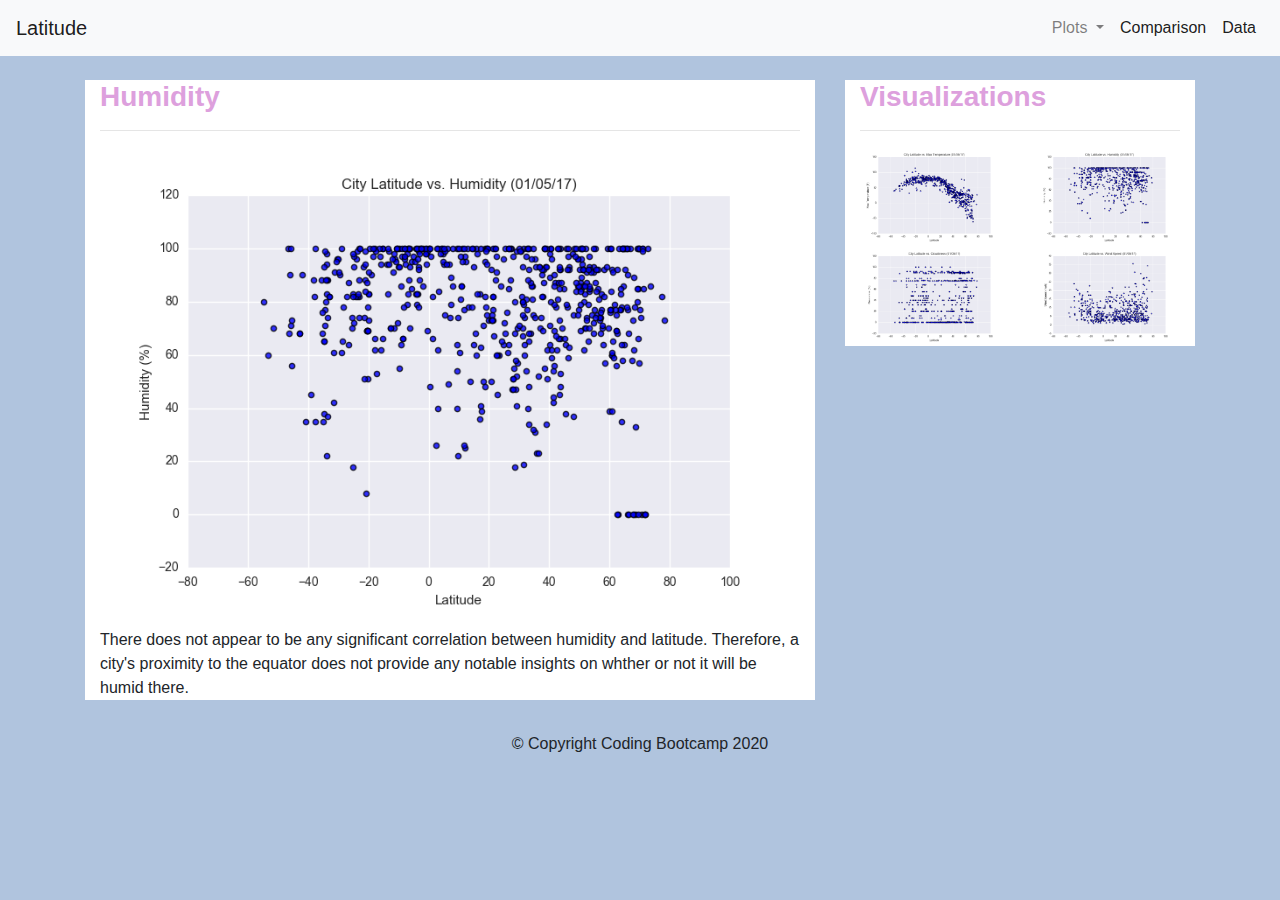
<file: humidity.html>
<!DOCTYPE html>
<html lang="en">

<head>
  <meta charset="UTF-8">
  <title>Bootstrap Components</title>
  <link rel="stylesheet" href="https://stackpath.bootstrapcdn.com/bootstrap/4.3.1/css/bootstrap.min.css" integrity="sha384-ggOyR0iXCbMQv3Xipma34MD+dH/1fQ784/j6cY/iJTQUOhcWr7x9JvoRxT2MZw1T" crossorigin="anonymous">
  <link rel="stylesheet" href="style.css">
</head>

    <body>
    <nav class="navbar navbar-expand-lg navbar-light bg-light">
        <a class="navbar-brand" href="index.html">Latitude</a>
        <button class="navbar-toggler" type="button" data-toggle="collapse" data-target="#navbarSupportedContent" aria-controls="navbarSupportedContent" aria-expanded="false" aria-label="Toggle navigation">
        <span class="navbar-toggler-icon"></span>
        </button>

        <div class="collapse navbar-collapse" id="navbarSupportedContent">
        <ul class="navbar-nav ml-auto">
            <li class="nav-item dropdown">
            <a class="nav-link dropdown-toggle" href="#" id="navbarDropdown" role="button" data-toggle="dropdown" aria-haspopup="true" aria-expanded="false">
                Plots <span class="sr-only">(current)</span>
            </a>
            <div class="dropdown-menu" aria-labelledby="navbarDropdown">
                <a class="dropdown-item" href="maxtemp.html">Max Temperature</a>
                <a class="dropdown-item" href="humidity.html">Humidity</a>
                <a class="dropdown-item" href="cloudiness.html">Cloudiness</a>
                <a class="dropdown-item" href="windspeed.html">Wind Speed</a>
            </div>
            </li>
            <li class="nav-item active">
                <a class="nav-link" href="comparison.html">Comparison <span class="sr-only">(current)</span></a>
            </li>
            <li class="nav-item active">
                <a class="nav-link" href="data.html">Data <span class="sr-only">(current)</span></a>
            </li>
        </ul>
        </div>
    </nav>

    <!--humidity content-->
    <div class="container">
        <div class="row">
            <div class="spacer col-md-12">
                <br>
            </div>
        </div>
        
        <div class="row">
            <div class="col-md-8">
                <div class="col-md-12">
                    <h3>Humidity</h3>
                    <hr>
                    <img src="./images/Fig2.png" width="100%" alt="cloudiness">
                    <br>
                    <p> There does not appear to be any significant correlation between humidity and latitude. Therefore, a city's proximity to the equator does not provide any notable insights on whther or not it will be humid there. </p>
                </div>
            </div>
            <!--visualizations container adjustments-->
            <div class="col-md-4">
                <div class="col-md-12">
                    <h3>Visualizations</h3>
                    <hr>
                    <div class="row">
                        <div class="col-3 col-md-6">
                            <a href="maxtemp.html"><img src="./images/Fig1.png" width="100%" alt="temperature"></a>
                        </div>
                       
                        <div class="col-3 col-md-6">
                            <a href="humidity.html"><img src="./images/Fig2.png" width="100%" alt="humidity"></a>
                        </div>
                    
                        <div class="col-3 col-md-6">
                            <a href="cloudiness.html"><img class="pic" src="./images/Fig3.png" width="100%" alt="cloudiness"></a>
                        </div>
                        
                        <div class="col-3 col-md-6">
                            <a href="windspeed.html"><img src="./images/Fig4.png" width="100%" alt="windspeed"></a>
                        </div>
                    </div>
                </div>
            </div>            
        </div>    
    </div>
    <!-- Footer -->
    <footer class="page-footer font-small footer-dark">
        <div class="footer-copyright text-center py-3">© Copyright Coding Bootcamp 2020

    <script
    src="https://code.jquery.com/jquery-3.3.1.slim.min.js"
    integrity="sha384-q8i/X+965DzO0rT7abK41JStQIAqVgRVzpbzo5smXKp4YfRvH+8abtTE1Pi6jizo"
    crossorigin="anonymous"
  ></script>
  <script
    src="https://cdnjs.cloudflare.com/ajax/libs/popper.js/1.14.7/umd/popper.min.js"
    integrity="sha384-UO2eT0CpHqdSJQ6hJty5KVphtPhzWj9WO1clHTMGa3JDZwrnQq4sF86dIHNDz0W1"
    crossorigin="anonymous"
  ></script>
  <script
    src="https://stackpath.bootstrapcdn.com/bootstrap/4.3.1/js/bootstrap.min.js"
    integrity="sha384-JjSmVgyd0p3pXB1rRibZUAYoIIy6OrQ6VrjIEaFf/nJGzIxFDsf4x0xIM+B07jRM"
    crossorigin="anonymous"
  ></script>
</body>
</html>
</file>
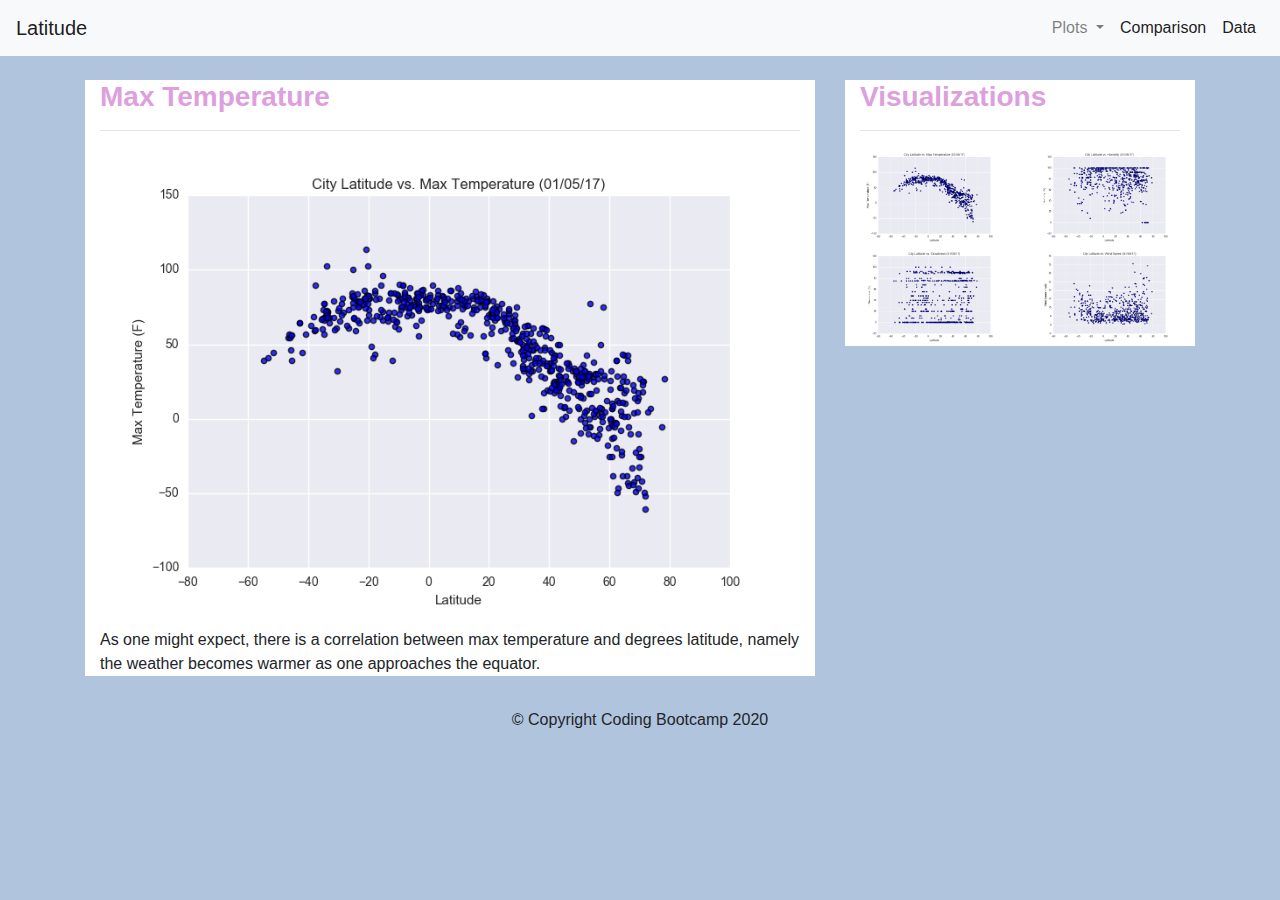
<file: maxtemp.html>
<!DOCTYPE html>
<html lang="en">

<head>
  <meta charset="UTF-8">
  <title>Bootstrap Components</title>
  <link rel="stylesheet" href="https://stackpath.bootstrapcdn.com/bootstrap/4.3.1/css/bootstrap.min.css" integrity="sha384-ggOyR0iXCbMQv3Xipma34MD+dH/1fQ784/j6cY/iJTQUOhcWr7x9JvoRxT2MZw1T" crossorigin="anonymous">
  <link rel="stylesheet" href="style.css">
</head>

    <body>
    <nav class="navbar navbar-expand-lg navbar-light bg-light">
        <a class="navbar-brand" href="index.html">Latitude</a>
        <button class="navbar-toggler" type="button" data-toggle="collapse" data-target="#navbarSupportedContent" aria-controls="navbarSupportedContent" aria-expanded="false" aria-label="Toggle navigation">
        <span class="navbar-toggler-icon"></span>
        </button>

        <div class="collapse navbar-collapse" id="navbarSupportedContent">
        <ul class="navbar-nav ml-auto">
            <li class="nav-item dropdown">
            <a class="nav-link dropdown-toggle" href="#" id="navbarDropdown" role="button" data-toggle="dropdown" aria-haspopup="true" aria-expanded="false">
                Plots <span class="sr-only">(current)</span>
            </a>
            <div class="dropdown-menu" aria-labelledby="navbarDropdown">
                <a class="dropdown-item" href="maxtemp.html">Max Temperature</a>
                <a class="dropdown-item" href="humidity.html">Humidity</a>
                <a class="dropdown-item" href="cloudiness.html">Cloudiness</a>
                <a class="dropdown-item" href="windspeed.html">Wind Speed</a>
            </div>
            </li>
            <li class="nav-item active">
                <a class="nav-link" href="comparison.html">Comparison <span class="sr-only">(current)</span></a>
            </li>
            <li class="nav-item active">
                <a class="nav-link" href="data.html">Data <span class="sr-only">(current)</span></a>
            </li>
        </ul>
        </div>
    </nav>

    <!--maxtemp content-->
    <div class="container">
        <div class="row">
            <div class="spacer col-md-12">
                <br>
            </div>
        </div>
        
        <div class="row">
            <div class="col-md-8">
                <div class="col-md-12">
                    <h3>Max Temperature</h3>
                    <hr>
                    <img src="./images/Fig1.png" width="100%" alt="maxtemp">
                    <br>
                    <p> As one might expect, there is a correlation between max temperature and degrees latitude, namely the weather becomes warmer as one approaches the equator. </p>
                </div>
            </div>
            <!--visualizations container adjustments-->
            <div class="col-md-4">
                <div class="col-md-12">
                    <h3>Visualizations</h3>
                    <hr>
                    <div class="row">
                        <div class="col-3 col-md-6">
                            <a href="maxtemp.html"><img src="./images/Fig1.png" width="100%" alt="temperature"></a>
                        </div>
                       
                        <div class="col-3 col-md-6">
                            <a href="humidity.html"><img src="./images/Fig2.png" width="100%" alt="humidity"></a>
                        </div>
                    
                        <div class="col-3 col-md-6">
                            <a href="cloudiness.html"><img class="pic" src="./images/Fig3.png" width="100%" alt="cloudiness"></a>
                        </div>
                        
                        <div class="col-3 col-md-6">
                            <a href="windspeed.html"><img src="./images/Fig4.png" width="100%" alt="windspeed"></a>
                        </div>
                    </div>
                </div>
            </div>            
        </div>    
    </div>
    <!-- Footer -->
    <footer class="page-footer font-small footer-dark">
        <div class="footer-copyright text-center py-3">© Copyright Coding Bootcamp 2020

    <script
    src="https://code.jquery.com/jquery-3.3.1.slim.min.js"
    integrity="sha384-q8i/X+965DzO0rT7abK41JStQIAqVgRVzpbzo5smXKp4YfRvH+8abtTE1Pi6jizo"
    crossorigin="anonymous"
  ></script>
  <script
    src="https://cdnjs.cloudflare.com/ajax/libs/popper.js/1.14.7/umd/popper.min.js"
    integrity="sha384-UO2eT0CpHqdSJQ6hJty5KVphtPhzWj9WO1clHTMGa3JDZwrnQq4sF86dIHNDz0W1"
    crossorigin="anonymous"
  ></script>
  <script
    src="https://stackpath.bootstrapcdn.com/bootstrap/4.3.1/js/bootstrap.min.js"
    integrity="sha384-JjSmVgyd0p3pXB1rRibZUAYoIIy6OrQ6VrjIEaFf/nJGzIxFDsf4x0xIM+B07jRM"
    crossorigin="anonymous"
  ></script>
</body>
</html>
</file>
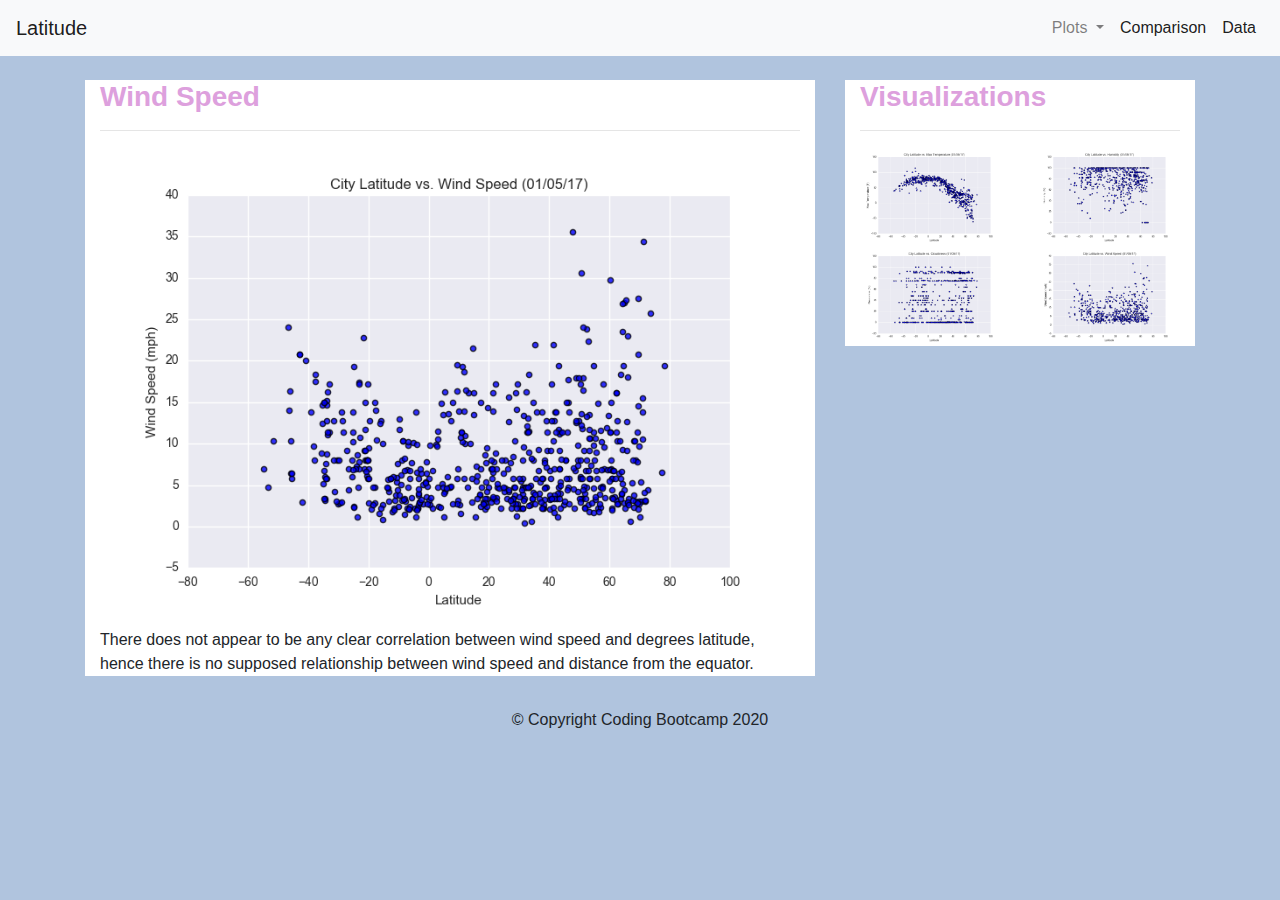
<file: windspeed.html>
<!DOCTYPE html>
<html lang="en">

<head>
  <meta charset="UTF-8">
  <title>Bootstrap Components</title>
  <link rel="stylesheet" href="https://stackpath.bootstrapcdn.com/bootstrap/4.3.1/css/bootstrap.min.css" integrity="sha384-ggOyR0iXCbMQv3Xipma34MD+dH/1fQ784/j6cY/iJTQUOhcWr7x9JvoRxT2MZw1T" crossorigin="anonymous">
  <link rel="stylesheet" href="style.css">
</head>

    <body>
    <nav class="navbar navbar-expand-lg navbar-light bg-light">
        <a class="navbar-brand" href="index.html">Latitude</a>
        <button class="navbar-toggler" type="button" data-toggle="collapse" data-target="#navbarSupportedContent" aria-controls="navbarSupportedContent" aria-expanded="false" aria-label="Toggle navigation">
        <span class="navbar-toggler-icon"></span>
        </button>

        <div class="collapse navbar-collapse" id="navbarSupportedContent">
        <ul class="navbar-nav ml-auto">
            <li class="nav-item dropdown">
            <a class="nav-link dropdown-toggle" href="#" id="navbarDropdown" role="button" data-toggle="dropdown" aria-haspopup="true" aria-expanded="false">
                Plots <span class="sr-only">(current)</span>
            </a>
            <div class="dropdown-menu" aria-labelledby="navbarDropdown">
                <a class="dropdown-item" href="maxtemp.html">Max Temperature</a>
                <a class="dropdown-item" href="humidity.html">Humidity</a>
                <a class="dropdown-item" href="cloudiness.html">Cloudiness</a>
                <a class="dropdown-item" href="windspeed.html">Wind Speed</a>
            </div>
            </li>
            <li class="nav-item active">
                <a class="nav-link" href="comparison.html">Comparison <span class="sr-only">(current)</span></a>
            </li>
            <li class="nav-item active">
                <a class="nav-link" href="data.html">Data <span class="sr-only">(current)</span></a>
            </li>
        </ul>
        </div>
    </nav>

    <!--windspeed content-->
    <div class="container">
        <div class="row">
            <div class="spacer col-md-12">
                <br>
            </div>
        </div>
       
        <div class="row">
            <div class="col-md-8">
                <div class="col-md-12">
                    <h3>Wind Speed</h3>
                    <hr>
                    <img src="./images/Fig4.png" width="100%" alt="windspeed">
                    <br>
                    <p> There does not appear to be any clear correlation between wind speed and degrees latitude, hence there is no supposed relationship between wind speed and distance from the equator.</p>
                </div>
            </div>
            <!--visualizations container adjustments-->
            <div class="col-md-4">
                <div class="col-md-12">
                    <h3>Visualizations</h3>
                    <hr>
                    <div class="row">
                        <div class="col-3 col-md-6">
                            <a href="maxtemp.html"><img src="./images/Fig1.png" width="100%" alt="temperature"></a>
                        </div>
                       
                        <div class="col-3 col-md-6">
                            <a href="humidity.html"><img src="./images/Fig2.png" width="100%" alt="humidity"></a>
                        </div>
                    
                        <div class="col-3 col-md-6">
                            <a href="cloudiness.html"><img class="pic" src="./images/Fig3.png" width="100%" alt="cloudiness"></a>
                        </div>
                        
                        <div class="col-3 col-md-6">
                            <a href="windspeed.html"><img src="./images/Fig4.png" width="100%" alt="windspeed"></a>
                        </div>
                    </div>
                </div>
            </div>            
        </div>    
    </div>
    <!-- Footer -->
    <footer class="page-footer font-small footer-dark">
        <div class="footer-copyright text-center py-3">© Copyright Coding Bootcamp 2020

    <script
    src="https://code.jquery.com/jquery-3.3.1.slim.min.js"
    integrity="sha384-q8i/X+965DzO0rT7abK41JStQIAqVgRVzpbzo5smXKp4YfRvH+8abtTE1Pi6jizo"
    crossorigin="anonymous"
  ></script>
  <script
    src="https://cdnjs.cloudflare.com/ajax/libs/popper.js/1.14.7/umd/popper.min.js"
    integrity="sha384-UO2eT0CpHqdSJQ6hJty5KVphtPhzWj9WO1clHTMGa3JDZwrnQq4sF86dIHNDz0W1"
    crossorigin="anonymous"
  ></script>
  <script
    src="https://stackpath.bootstrapcdn.com/bootstrap/4.3.1/js/bootstrap.min.js"
    integrity="sha384-JjSmVgyd0p3pXB1rRibZUAYoIIy6OrQ6VrjIEaFf/nJGzIxFDsf4x0xIM+B07jRM"
    crossorigin="anonymous"
  ></script>
</body>
</html>
</file>
<file: style.css>
.box {
    height: 400px;
    padding: 20px;
    color: plum;
    background: white;
    font-size: 100px;
  }
  
  .margin-top-80 {
    margin-top: 80px;
  }
  
  .big-header{
    font-size: 24px;
    font-weight: bold;
    text-align:left;
    color: plum;
    padding: 20px;
  }

  h3{
    font-size: 30 px;
    font-weight: bold;  
    color: plum;
    font-family: Arial, Helvetica, sans-serif;
    padding: 20 px;
    padding-top: 40 px;
  } 

  h2{
    font-size: 20 px;
    font-weight: bold;  
    color:navy;
    font-family: Arial, Helvetica, sans-serif;
    padding: 20 px;
    padding-top: 40 px;
  } 

  p{
    font-family: Arial, Helvetica, sans-serif;
    padding: 10 px;
    padding-bottom: 20 px;
  }

  .img-style{
      padding:10px;
  }

  .col-md-12{
      background-color: white;
      padding-top: 40 px;
      padding-bottom: 15 px;
  }

  .col-md-6{
    background-color: white;
    padding-top: 40 px;
    padding-bottom: 15 px;
}

  .navbar{
      padding-bottom: 20 px;
      padding-right: 20 px;
      margin-bottom: 20 px;
  }

  body{
      background-color: lightsteelblue;
  }

  .spacer{
      background-color: lightsteelblue;
  }

  .bg-white{
      background-color: white;
  }
</file>
